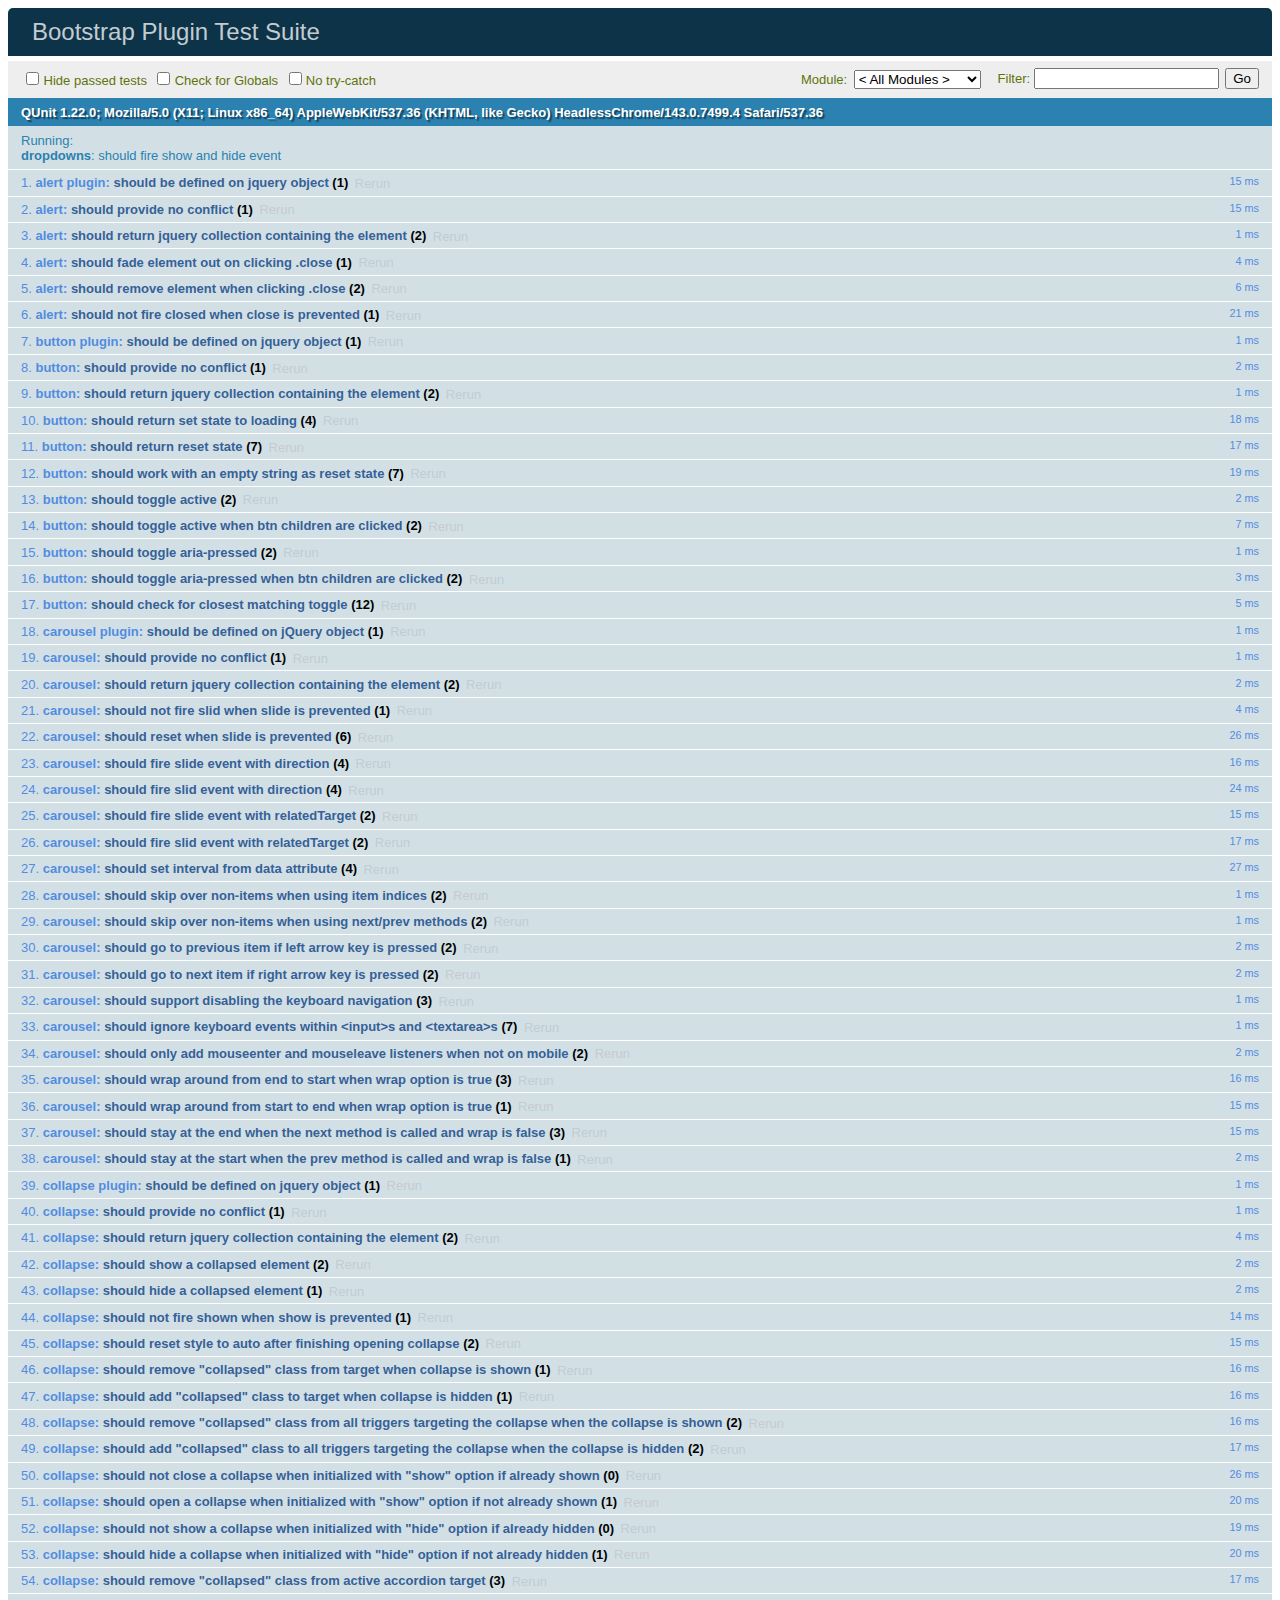
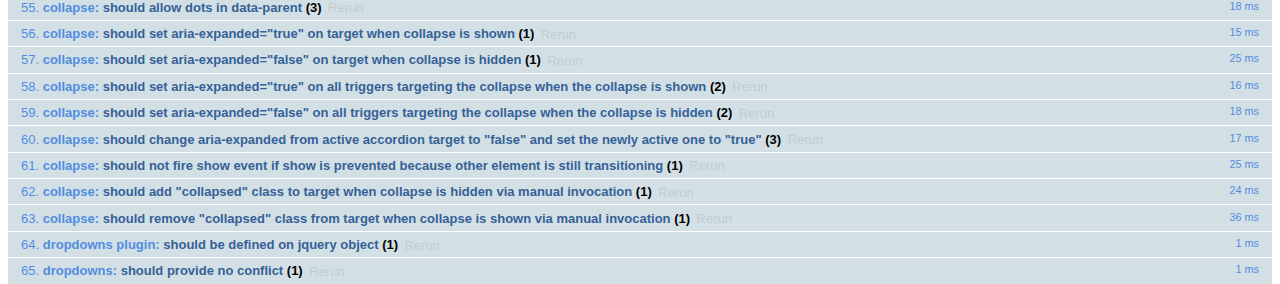
<file: bootstrap-3.3.7/js/tests/index.html>
<!DOCTYPE html>
<html>
  <head>
    <meta charset="utf-8">
    <title>Bootstrap Plugin Test Suite</title>
    <meta name="viewport" content="width=device-width, initial-scale=1">

    <!-- jQuery -->
    <script src="vendor/jquery.min.js"></script>
    <script>
      // Disable jQuery event aliases to ensure we don't accidentally use any of them
      (function () {
        var eventAliases = [
          'blur',
          'focus',
          'focusin',
          'focusout',
          'load',
          'resize',
          'scroll',
          'unload',
          'click',
          'dblclick',
          'mousedown',
          'mouseup',
          'mousemove',
          'mouseover',
          'mouseout',
          'mouseenter',
          'mouseleave',
          'change',
          'select',
          'submit',
          'keydown',
          'keypress',
          'keyup',
          'error',
          'contextmenu',
          'hover',
          'bind',
          'unbind',
          'delegate',
          'undelegate'
        ]
        for (var i = 0; i < eventAliases.length; i++) {
          var eventAlias = eventAliases[i]
          $.fn[eventAlias] = function () {
            throw new Error('Using the ".' + eventAlias + '()" method is not allowed, so that Bootstrap can be compatible with custom jQuery builds which exclude the "event aliases" module that defines said method. See https://github.com/twbs/bootstrap/blob/master/CONTRIBUTING.md#js')
          }
        }
      })()
    </script>

    <!-- QUnit -->
    <link rel="stylesheet" href="vendor/qunit.css" media="screen">
    <script src="vendor/qunit.js"></script>
    <script>
      // See https://github.com/axemclion/grunt-saucelabs#test-result-details-with-qunit
      var log = []
      // Require assert.expect in each test
      QUnit.config.requireExpects = true
      QUnit.done(function (testResults) {
        var tests = []
        for (var i = 0, len = log.length; i < len; i++) {
          var details = log[i]
          tests.push({
            name: details.name,
            result: details.result,
            expected: details.expected,
            actual: details.actual,
            source: details.source
          })
        }
        testResults.tests = tests

        window.global_test_results = testResults
      })

      QUnit.testStart(function (testDetails) {
        $(window).scrollTop(0)
        QUnit.log(function (details) {
          if (!details.result) {
            details.name = testDetails.name
            log.push(details)
          }
        })
      })

      // Cleanup
      QUnit.testDone(function () {
        $('#qunit-fixture').empty()
        $('#modal-test, .modal-backdrop').remove()
      })

      // Display fixture on-screen on iOS to avoid false positives
      if (/iPhone|iPad|iPod/.test(navigator.userAgent)) {
        QUnit.begin(function() {
          $('#qunit-fixture').css({ top: 0, left: 0 })
        })

        QUnit.done(function () {
          $('#qunit-fixture').css({ top: '', left: '' })
        })
      }

      // Disable deprecated global QUnit method aliases in preparation for QUnit v2
      (function () {
        var methodNames = [
          'async',
          'asyncTest',
          'deepEqual',
          'equal',
          'expect',
          'module',
          'notDeepEqual',
          'notEqual',
          'notPropEqual',
          'notStrictEqual',
          'ok',
          'propEqual',
          'push',
          'start',
          'stop',
          'strictEqual',
          'test',
          'throws'
        ];
        for (var i = 0; i < methodNames.length; i++) {
          var methodName = methodNames[i];
          window[methodName] = undefined;
        }
      })();
    </script>

    <!-- Plugin sources -->
    <script>$.support.transition = false</script>
    <script src="../../js/alert.js"></script>
    <script src="../../js/button.js"></script>
    <script src="../../js/carousel.js"></script>
    <script src="../../js/collapse.js"></script>
    <script src="../../js/dropdown.js"></script>
    <script src="../../js/modal.js"></script>
    <script src="../../js/scrollspy.js"></script>
    <script src="../../js/tab.js"></script>
    <script src="../../js/tooltip.js"></script>
    <script src="../../js/popover.js"></script>
    <script src="../../js/affix.js"></script>

    <!-- Unit tests -->
    <script src="unit/alert.js"></script>
    <script src="unit/button.js"></script>
    <script src="unit/carousel.js"></script>
    <script src="unit/collapse.js"></script>
    <script src="unit/dropdown.js"></script>
    <script src="unit/modal.js"></script>
    <script src="unit/scrollspy.js"></script>
    <script src="unit/tab.js"></script>
    <script src="unit/tooltip.js"></script>
    <script src="unit/popover.js"></script>
    <script src="unit/affix.js"></script>

  </head>
  <body>
    <div id="qunit-container">
      <div id="qunit"></div>
      <div id="qunit-fixture"></div>
    </div>
  </body>
</html>
</file>
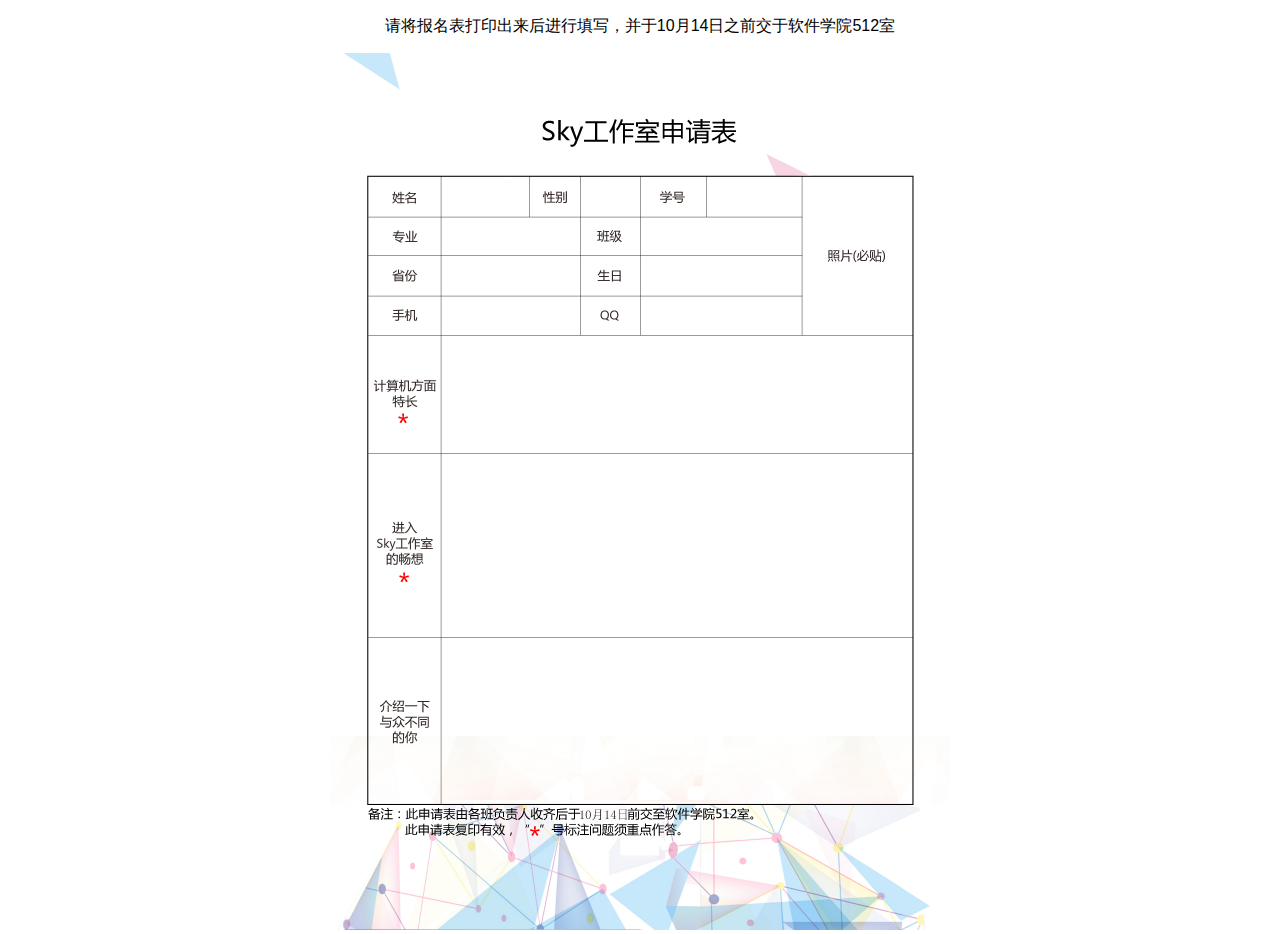
<file: 报名表.html>
<!DOCTYPE html>
<html lang="en">
<head>
    <meta charset="UTF-8">
    <title>报名表</title>
</head>
<body style="margin: 0;font-family: 'Maven Pro', sans-serif, '微软雅黑';">
    <div style="width: 100%;height: 100%;text-align: center;">
        <div style="font-family: 'Maven Pro', sans-serif, '微软雅黑';padding: 1em;">请将报名表打印出来后进行填写，并于10月14日之前交于软件学院512室</div>
        <img src="images\报名表背面.jpg" style="width:620px;height: 877px;text-align: center;">
    </div>
</body>
</file>
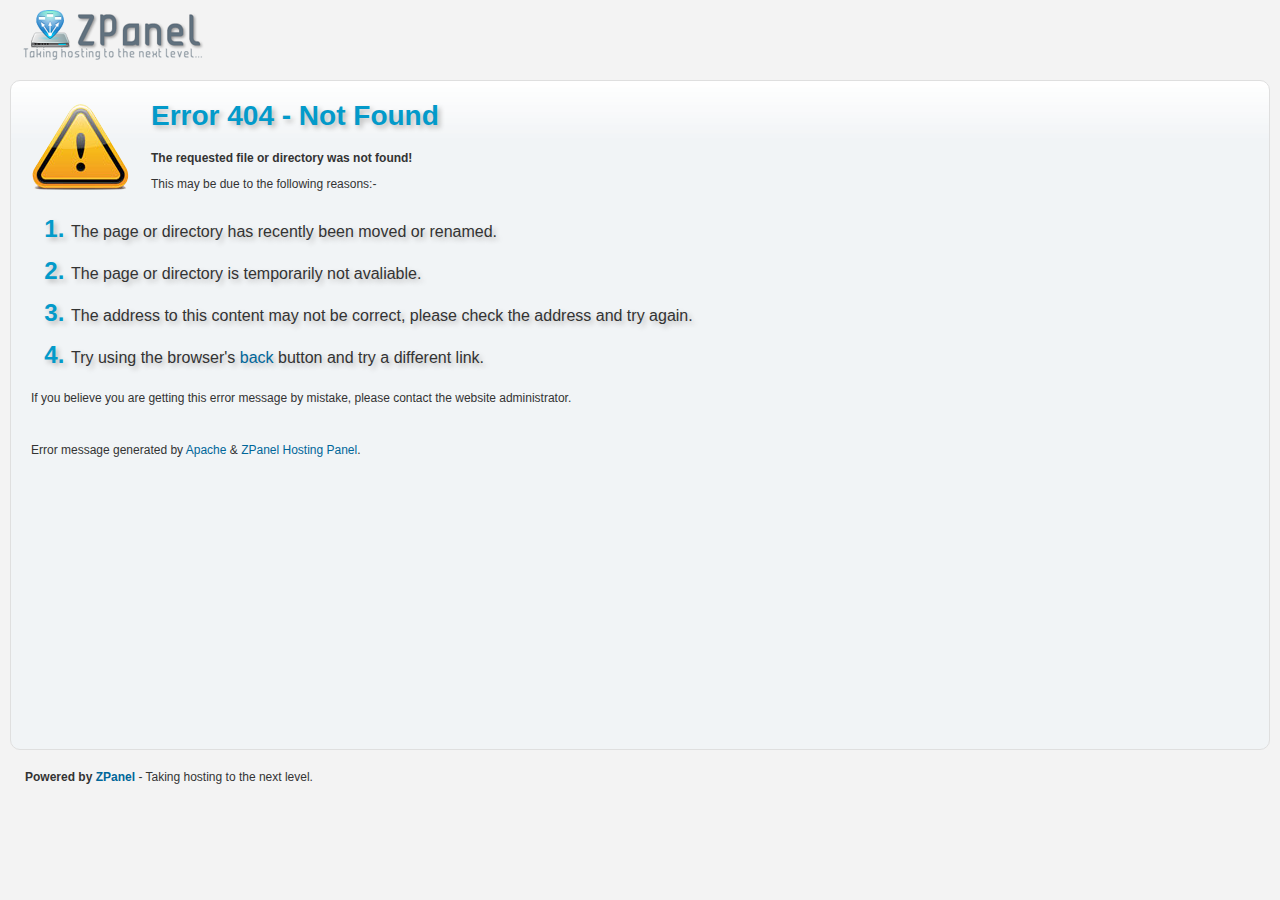
<file: assets/img/sidebar-menu-arrow.html>
<!DOCTYPE html PUBLIC "-//W3C//DTD XHTML 1.0 Transitional//EN" "http://www.w3.org/TR/xhtml1/DTD/xhtml1-transitional.dtd">
<html xmlns="http://www.w3.org/1999/xhtml">
    <head>
        <meta http-equiv="Content-Type" content="text/html; charset=utf-8" />
        <title>Error 404 - Page not found!</title>
        <link rel="shortcut icon" type="image/x-icon" href="[data-uri]">
            <style type="text/css">
                <!--
                html {
                    height: 80%;
                }
                body {
                    text-align:left;
                    height:100%;
                    background: #F3F3F3;
                    font-size: 62.5%;
                    font-family: 'Lucida Grande', Verdana, Arial, Sans-Serif;
                    margin-top:10px;
                    margin-bottom:10px;
                    margin-right:10px;
                    margin-left:10px;
                    padding:0px;
                }
                body,td,th {
                    font-family: Verdana, Arial, Helvetica, sans-serif;
                    font-size: 9pt;
                    color: #333333;
                }
                h1,h2,h3,h4,h5,h6 {
                    font-family: Geneva, Arial, Helvetica, sans-serif;
                }
                h1 {
                    font-size: 28px;
                    font-weight:bold;
                    color: #039ACA;
                    text-shadow:3px 3px 5px #BBBBBB;
                }
                a:link,a:visited,a:hover,a:active {
                    color: #006699;
                    text-decoration:none;
                }
                ol{
                    color:#039ACA;
                    font-size: 24px;
                    font-weight:bold;
                    text-shadow:3px 3px 5px #BBBBBB;
                }
                ol p{
                    color:#CCCCCC;
                    font: normal 12pt Verdana, Arial, Helvetica, sans-serif;
                    color: #333333;
                }
                .content{
                    background:#F1F4F6;
                    background: #F1F4F6 url('[data-uri]') repeat-x top;
                    border:solid 1px #DFDFDF;
                    margin-bottom:20px;
                    margin-top:20px;
                    padding-top:0px;
                    padding-bottom:20px;
                    padding-right:0px;
                    padding-left:20px;
                    -moz-border-radius: 10px;
                    border-radius: 10px;
                    height:90%;
                }
                .poweredbox {
                    font-family: Geneva, Arial, Helvetica, sans-serif;
                    color:#333333;
                    padding-left: 15px;
                }
                -->
            </style>
    </head>
    <body>
        <a class="header_logo" href="http://www.zpanelcp.com/" target="_blank">
            <img src="data:image/png;base64,
                 iVBORw0KGgoAAAANSUhEUgAAAMYAAAAyCAYAAAAHmKRSAAAACXBIWXMAAAsSAAALEgHS3X78AAAABGdBTUEAALGOfPtRkwAAACBj
                 SFJNAAB6JQAAgIMAAPn/AACA6QAAdTAAAOpgAAA6mAAAF2+SX8VGAAAxzklEQVR42mL8//8/A6ng9tvfDOQCJkYGhvp97xl81bkZ
                 nn3+x6AiyOY9+cxnBj0ZxlgJXha/h19/Mbz++Zvh2y+guxghekBO5GRhZBDjZGEQYWdhEGRlfrXx6q9sK2mOL5fffD1YaiHIsOXm
                 F4ZnH38zGEmyMvzD4iVGJiaGL+9fM9T5qjOMglGADtDzAUAAsQyEI0DpnZmBMebpl79xT3+/d1VX+c7wm+s3w2uufwxi0n8ZZDn+
                 MTAy/0coBjL//WNg+PWDieHbNyaG25+Z5LU0WLe8/foT6CHWJf//M74FZriC0egdBdQCAAFEVsZgZmIkO0NwsjKqsTIxOW17+H46
                 r/BXBi6evwzCPEAzgTUCsFAHYhYGVkZmBmZGBniNAaoB/gPZzIx/GTg4/jMIsP1n+PfnF8PX7z+B+pljFlz/ycD9j4ufkZExcTRK
                 RwE1AEAAkZUxnn38RVYTCtQ8uvD8V+Vf1s8JwkI/GHg5mRhYgRmBEdgyYwI5ho2R4e/PvwzXr78A1gR/gc0fRnDe+AusLf78+ceg
                 ribOwMLKAmQDMwZQDxuwKmFi/8/AIvyF4cnLXwmsDDx/mRgZU/4Bq0VGLJmSzLxMdG3MAPEGOC8j6jrkeg/F3P947ILJMUHNGgXk
                 AWZo+JHcXwAIILIyxqsvf0jPgcBo//jjf+j+B+9ClGV+MbADawWGv8CED6wamIHVAQvQ6cxAviArK0OogT4DKwMjAyM0rfyHdjT2
                 /HzH8O7XL6BaRnC/4+9fIAHMJIxAfaK8vxle/vqS/PmHwDV2VoY+jFQH1PCPUH+KCZgTpVQtGP6zKoDrqf9EZgxGRmAb7+Nthg9P
                 rwEd9gsaGX9RErqEuhUw5ysw/Pz6nOH90wsMzKzcDIJSKkBaAqiHEZE5/n9h+PzmIcOPT08Yfv/8CI3cv9Bg+D+a1vEAUUU9Bg5e
                 HYY/v94xvL53FkjDwu8PqeEHEEBkZQwZPtK1MQPbSUcfvV/Az/mTi/EvM8Pf38DEDY5yJkQGASYndkYWBlkBXqwpkvPlJ6Cavwz/
                 QckElCmAVQmI/e8PCANrH+afDDdef41QE+Vc+vPPv5fone9v3/8SciYbAyuHH5CSYoDYQnzNws7jwsDCsoPh9cM9QL0/gGI/oREC
                 AazsNgws7LpA8/8ycPFZAz0sCMxQImgZCGYWMFP+fcTw/tlOho8vLkPV/MKidhSgJDJ2E2D4OgHD+T+DlKYxw7Pri4CZ4wNU9g8p
                 GQMggMjKGLzszOQ0pRpvvvrMLsL5j+Hjg3cMzEAjWFgZGViBVQkzC6jQZWBQ0ZEEJiBGcK3ABupwMCIaFuDsDsxAoOT27NYrhu/A
                 RP4PWKj//f2f4Tew1vj18x8Du4ggw9Nv30yd+HhtFIRY1/7++x+pMmBi+MDHSagxBITMXyBdfQbSht7+/2Fk4BFxZHj7+BrDv78v
                 obXGP3iz6v//f5Da5P8fBkYWJSAN4v/A2SpjZFJgEJKNB3LWAjPHWWiz6ge5TYORAf5Bwvg/sKHNwq7OwC1kDAy7E0jNW6KbpQAB
                 RFbGWHXxLTmNdSlgCmYWFuZk6AzTwapm+b3nDN9+/GXY8vwVuIPPxMwI9S4wAwAT/x9gecnPws7Q7GXKwM7MhKG/cfd9hvuvvzB8
                 /fl79sdvTGv//v+HUmN8/kmowP3/G9iM2c/AL6EADGA2SK3BiLtL8f8/ciIFZipGViAtAMTAzMXwHZq5/mH2Vf7/RmqGMUISPSOs
                 BPgHbjf+//8TKMTKICDly/D980eGX1/vQc0arTnwlL+IIAYWQMysokAWP7S2+EmKQQABRFbG2H/zA8l6QL0BfjZQAseT33+DMgGo
                 v8EEbu4zQpMlaIwZxP73G1ggAMVxjYr9BRbawNTMcP7Jl583X35H7e2CmlIfPhFwJNDit48uMfz4PBtY2hgBdXEDSx8WrJ1wUAeI
                 g0+CgYmFC1z6g0T+/QFmhv8cQDY7WtgyYna4QRkCyP31/RPD7x8fgUb8AZYEzAxsXCLA0o4HyP8LiVwWPgYBCUuGV/feQJt3f0dr
                 DSKT3P9/oIKKC1pQMeMY9MAKAAKIrIzx+cdPcjIGAy8LC8MnYBNoz433DBxsTAwswBoBhJmZGcEZ4TuwofAPmF5Ao1AgbzDBh2sZ
                 wR3tf8Cm1A9gJjn3/DOwxcUErEH+g8X//IXUJm8//wEXGS8+/oB33JHaUgw/P34jxpl/GL6+vw3Er4FsPiDmgIYTsoF/GTj5pBi4
                 hOTgAQ1K1F/ePAPm7D84RrcYUfnAav/t4xsMn18/hNYukD4JCxsHg4iiFdB8WUjmABYXnHxKwHanFLC9/BNaY/wZzRhEjSKCMgMr
                 UqYgGgAEEFkZg/E/eXECKurefvvNMOPIMwZONmYGXk5WBg5gn4KTnYmBHZhR+DiBBSZo+ArojX/MkJriL7AZxcrCBE74f4H4F7BP
                 sePte4YfP/8zfP/1j+EHkP/1OzAt//wDnuwAlcOP3n5n+AnMXYxoYcbEwssgaBHO8P7ESvwZA5JIP0JpNmgVzYgcAgyC0jZAy9jB
                 CRdk67+/vxm+vHuOlHD/4ky8oHHoL29fADPFfWhpBrLrG7jp9QfoqQ/P/jBwcAcDFbKDm2vMLDzgzjoDw3NoRP8cHcYltjjGmmEI
                 AoAA7JixCsIwEIavqTS1VYuDdHF28xFcHX1gX8LJh1DQiGlJY6j49wxahKJ0NpDxwkHuu//u7wVGZV2vFB0Kv4Y6JIAiwo6glKZ5
                 nlGI8UlADW7m+e11s5jjlkXFTTOdjBiKRhkcSi5wAjF3HrmuF40mOwBQggx2CAtQZmnIDupnAqGUlK02tNtvyWrVlWbdcpSqFhTB
                 y93I8iXF4wXD8LZrjxjBDj7WfO3qtjh5GM7+lj5G4J2CnF1TNIzZl25sY5lMyRnpwRD/ov9ZQYLucbb7PAQQWRlDVZSdnIzB8eHH
                 P2DChfQRQE0nKxkOhqP3XjEIiQgxCPGyAxP/PyCGNK1AQImPlUGUh4fh0MNvwKYXC8Pvf5BmE2i06f2XXwxvX79nMJbjZbj9lZnh
                 E7AZ9QuYWT7/+M1gKc/DKczDCq5t0F3BpevL8GbfTIY7Zw/hy8OwdvwftBLnP7D9D6zaxCyhfY9fcPGvbx9DM8Q3aIb6jadUB9Uw
                 sAwEqjE+QzPGX6hdrGgR+B9Y3XFAay9mpMz6n3C6ICodMCO5FXVSEtwV+k9KQvxPeVr+TwNzSQMAAURWxggzEiNnuPZM/74nUcxM
                 TGzMv/+BawA3UyUGJ+3vDNN332F4+IWdQVKUj+E3sKnOCswYoOUeoXoSDDzA2uXgvc8Mn38ygken/gDx4xcfGQSYfjFUeCsxcAEz
                 TsO2Bww/gW0tUGvq07dfDK6aQod1pHgZfv39h6UVw8Rgt3Ahg4WOIjGVHGZkcAtqMLByaAET9h94bfHr2wdgn+Q5NKF/JWrkiJER
                 NiQMm/P4hWQfts41I1qmwBGjwLzDyikJLHmkGARlpIAZmBGRsP8zYgzi/P31ieHl7VPQQuAPkt3/gZ1+DQZ+SXWGrx9eM3x8fg3Y
                 pOMENunEgTWmMHiCEjJgwQiUewEMj3fAcHjM8PfPX5LnDdi5eYAZX5qBT1QCGLZ8YDNBTchPL98x/P39iuH3j2fAJuYvcoZdyQUA
                 AURWxnj87hsZGYNxqgw/S+OjT3+EmZhYgQn8L8P5h58ZIkzEGLpjjRjWnHrKcOr5b4bfLP/BoSnLzcggJ8QJrD2YGaR5GBmuvIOk
                 wx/ATOWsxs8QZCLJIMDDzrD96jtgZ/snuKP+8ccfBg1xdmAzjaHswduv2FfZAtPx528UjHYKSDoBEwErNCEzgodbP758CIzIL9BM
                 8R0tkRNTM/3D1Tgm0IlHBRy8Qgyiip7AxGUA5IkDM8V/AuYyMfxjB2ZMxtvgGXfEEPN/cEAJSocCWZoMvCI/GTh5bwIzBhcDE6ss
                 w/+/LChuFlcFafnA8PPbTYbX93cCM8gzaCb+jXcEjQmoRFDGiIFH2BOY0eSB7uWEjvBBgJgyEzBc3wCbkPcZ3j7axfD900Okmpym
                 I3MAAURWxvjwjZy1UowM8gKsiQ/efdn07RcTuDl17QUkg7GzMjG8+Paf4SOwj8AJaioBm0RScgIM778D+xHM/xnkgf2QE8/egJtf
                 P/78Y3j0GdhhZ4VMMl5/+Y3hG7C/Cpow/PXrN4OJrOACYE1x++P33zgKakZwc05CVoHhxeMHpHlCSNoQmDgMgFXXL4RhwNri24en
                 SM2i7wzIM95E9g4pGHmBAEEZBWBJng6sEqWhfZ/vxJn1H+RWEai5f5Dczgz0J7CzxvQN3NFjYVMHT4D++/MbqQkJ9QW4oOFmYOMy
                 Z5BUVwFmjmXAMLkNlcWeOUCrRsXV/Rg4efyBzQcmqLnfsJjLC6wBjRkkVFUZ3jxaxfD59SWo/b9omTkAAoisjMHNSk7f7z+DIBf7
                 KXn+b6duvv9lxsPBynDv7XeGNedfM4jxsgF9/4vh3acfDILAvgYoE2289A6YCUB6WBjmHX/JIMTNAp7k+wDskBsJcjBceP4NmCm+
                 M9wEZgzQGijQcg9ZXoavBnL8s7//+vOHEVfBCiyQRMQlGGJzqxm6y1JJCCl2NgZuIUdgCcaCaCYB7QANt/778xmaKb4RLCWp15FE
                 booIAJshCcCMKgH033f4PAlk8hBdPWh8H7k/wQgdlv4G7eswItpZKHM8vxAzOExMKOaCJzr//wVnICZmAQZhuSBg82cpED+H1qK/
                 UcIDNDAiqmjBwMEdCIzU3wywVQbgERNGhH/BmySg5jIycgFrMB+GH5/fQ81lgDZDaQIAAoisjGGoKEz6iBm4hvz3Ul2Me1XHzvtm
                 X36zMNx//Z2ha88jBkVhToaJQYoMFx5fZ3jy7Q8DBzDjgTrO/6Gt/N/AvsIXYG3yHdiMEmL8zRBopsJQs/0xw/UXX4HNJkaGX6Al
                 IT++MWR6qZxTEuE6BuqHMDGzQOPsP3qVwcDBzs7w5cVd0jzNJaAJLBG1gRH5C27Qn5+gBX9PkGqLH3SfYwA1R0QULIAlsDKwhP8G
                 T2CgCcOfwED5+/sr2rovJgZOfgn0RhiW8X5GrNUtKBP8/PoF2Df5Ch62ZmblAjbdeMH7BSDLXn4D+VLA5pcpw7sn+5Caiog+Gzu3
                 IAOnYACwZkMsmWEEmvX751dgXwJYQ/39Be7DsHJwAv3HAV5qDZrsZGETZ+AVtQSauwvqpz8MpC7dIRIABBBZGYPl8zPiizlgWDKD
                 Ju3YgWHHzsPAyv6/V1mIWeHQg885DLw84I72LWCpP+v4K4ZMJzmGvFW3Gf6Ah2eBiR3Yj/sFrGW//vgLDtHPHz4zVAcoMWy68ZHh
                 ytMv4NGrLz//MXz++p3BVo79rJIojy8rCwtojTrDp1ePITU2MzPGFMKr9+8Zpvd1kOZpQSk38NQ6fEIPmCI/vnkGTICfoSXtNwbq
                 Ldf4j2NV+n+MJhgjE7BTxaEPzBSIUvc3MNG+e3yD4Rt4QOAHkrtAA78cDPLGIVhGpdA79aj9GUbwSNofYKIETUo+QulLcfKLMAjJ
                 mAELDiFw6Q6a5OQSVGP48PwytFn3E2VeR0BSBciUgjedgNmN4QOwpPr4/C5Q/Td4M4mDB1j7yFswsHEKgzMHyFweIXVg5F4FFkq/
                 kPxF9c44QADWrZ6lYSAMP82niZFLOuhQ0MGigghuzha6uvkLRPD3uLn4B9z8DbrqXAQFTUgV05JL2l5LLL4J1xh10dI1HOHueJ+v
                 e+/mAkbW8/9BaArlNQPjKARb34GuWzg93Dq3bx7PrjtDzXPsIkdc3b3hYGMTx3suLu5jLDtLEPmrPdpKTgrAE4GT/TplRQuXtw/4
                 ICWYTPLj2QwNczxoeCutrKbxNHzGe+hDIwKakmMwTeMXUMVoBMYY4jj+Kyh2iZG3v4pPyU+iOHjRoBtKuyAWxl6255KvNkq5K7JM
                 ksrC+lkEFn1drQCSNqv7RKCYddSTSu6Z0tydOaWphkH0KpuS+Xq5/C9JeRwgtRTU7XZpD1Sd0byZ7NHo33KJqjfL+2LFXZ1+gL7f
                 kao7s6QZRBogekmw1jyicVahEqrhUlHlmahbIaOFA+NTAJE3UQSsNUnFoJr9/f1LDJ+f3WFg+/3pdrCZXICm0D+GTz9+gZtIP4CJ
                 uO3AEwZfC3kGHXEWhlfANPEDGBc/gfg5MGNI8fxj8DCWZmje/4Thw6+/4P7Hp5//GURYvjO0herNDzYU/fT64U2GF4/uMvz5/Qvc
                 lMKGGYEFvbiEJEN2bi5xfmVmZQf2LTyAyY0ZpTT99OYBsJnyARo53zBKReIbmv8xhoY5+ZSBNRIvXAxUWv79+wvrEDIjIwfQU0Lw
                 JgmoVP/59R00o4ImEV8B8Uso/RqaUMmpxIAR8uklNDO8g5oFM/stw+/v14GR/BM+58DEBCyRGEHLmdkZ0JdkMDJKocyXgAYwIGH4
                 AWrmCyh+C7QTWDv8+ASfsQXRID9jX6pDNQAQQPSbQWVkBCfMH5/eMbx6cJPh94tbWy2lWDz4mb59+M7MxvCHnZXh+qdfDN2nXzMU
                 OMozfPn+jeHN77/ATABsFgGbypXOCgzzr39iOP/+B8N/bnaGHxzsDBz/v/0ONxBq//32Ye6re9cZvr5+Cm7hIPqcuMG3r1+Jc7ew
                 rDa4b/EfWlvA+hZfXj+BJj7kEvk/SQHCyMQKdDA7uB0NxiwcwNpJg4FHJARYO0Em+UA5+ff3D8AO/jdoxkNfRIht8us3Umf6E5SG
                 lcZfyUpM4Lrq7w+kWugTitk/vjwDZt4/WFokLEhNNeyjcX9//wT6E9hxZwKVaD+B+DcQ/4Hin9BVzOhNP5jZNEnDAAFEl8MQ/v79
                 G/379x92JuiqwP/AZuef3+8ZrISYfvAq/j096TaD6395eQZ2xn8MS+5/ZXBUE2Josgb2D5l+M4izMzNUGgsxfOHiZph79wkDqwCw
                 /8HIwvDr2XOGCNlvH/TZv1/99u5vAiOoJGFiBjefQC0Q6MDLMmwjF79+/WJQV9dgEBISYnj3Dk8BygZsHnAJugETBKKkZgLa8/7V
                 Q6DYR6SERtraJZDj+MVVGfhEJRkYmYGJgekPMJ8AExWwmcPEpADd0fcH3owCTbD9+/OFAbEO6x+B4VvYxibkyUMGpAkycku3f1jM
                 /Q+tqb6hzEEg3Iat74JcEf1j4BNXBHaqRYF+/w0OD9DkJyy7g1qToJEuUN8Fc7KTkVZpFiCAaJ0xmIGeK1FWUuwAjQT9Aw1a/INM
                 4IHZQIauDjDbCzxn6Lr+ioFRWQlY7/5haLn+mWG9gzyDAjfEec46EgyOu18y/AH2R5iZWRl+PHzGEC71kyHCUkEU2KJa8g9qJnhQ
                 BFoesYD6c6/fRAF53v9BexuQwPfvPxhsbGwYlJSU8GcMfnE9YGSpwlfMgtrDv39+Bra1n2CZt/hHUvnLyiEEnT+AdIlhLv//H1Hq
                 gkZ6fn3/zPDp5V1oQvxBpF3/GWizPP0fjklJXNtGGQknXmAqYOMALZAUgnbDGeFGMcIrxD9oNSTNWzoAAURWxmAi8pQQYC1hoKSk
                 0CEtJcXw9esXhl+/f4NLdNCaKFCw/gWyvwLZPjqCDJ8/P2KY+vQhA6OmGsNdoOS5T3/hGeMdsAd+7R8LA78oN8PvWw8Y3P89YHCV
                 52O4D6w1QIckAGsksFn/gIXKHyANmgeRlZNl4BEVdf7x7m07OwdHEfqwLUgtSB9OwM7DDJ23YGZAXjMFGp79A+5bwGoL8kaiIM0D
                 3GupQG3C3z8/Mby+fw7Y1HiH1ClFn1VnZKAvICWjMaJh7JkFs6mEyzpGyLzG/98MNF4WAhBAZOU8FhZmghg0TMrJydEgJCjE8PXb
                 V4afP38BE/EfYGb5zfD7Dwj/AWPQbPWPP38Zgk2kGFJ43zEw3bzO8JuHk2ENsOX6EbRrD5igp7/+y8Aswsvw++ZtBudPtxjCDPgY
                 foPmN/6AMsQfcKYA7daDZA5gH/HnT4Z79x8w/AENEzMw+HFysstxgPokKJgDaZ4Ka6dbCdjmV4VGAqRP8Pf3d6ShStjyDzIjCTwB
                 x4SBQbNfoAWGn9/cY3hx8zjDzy9Pkdrz5NROgx8w4ggLTMzA8P7ZNYbfP94woK7tojoACCCyagwBfgFi+hXa375/9+bl4WZ4//Ej
                 pN3/HzJpB1rB848BygelrH+Qsw1CreUYOM88YZh59gzDJhtThuP3/jFwAFU8+s7IwH3hEkPQnycM3qbCDL9A6v/8hdbfwNqX8T90
                 5J8RPOcE6q/+BPYjPn/9Bip4lYEhGiAkJDjpL9KEr5iYOHiiD3enW84FmEC5GGBbIsHzFq8fQkeivkJL8J9kZ4ovb58CO9Wg0RZo
                 04QR0jn6/R3Ykf38CWj3V6Sh4PfQjPGD4oTw/9//wZYrgGHxDNhk/AgNi7/gSMRWc3z/9I7h59dX0LD4ykDcmjSyAEAAkZUxXrx8
                 Sbgx+u9fpbaWJiOo9AZ3iEH7toH0LyD9EzQ/AdqN94+J4Suwn/mNEZiQQTUAUE7ZVJkh6vpzhrUHDzM8szBmYODlYhDaf4LBnfcn
                 g66BPMO9P//BE3hMwDBk+vuHgRmYQVjAA0Z/wWtHwZmNEZKOX795zSAtLs7w6s3bjk+fv0z6D5t4ZWNnOHDwEMPt27exO55XRIGB
                 hdWAAdY3AU+agUai4LPcn0lo72MvIb8DO9Rf3z9C6rz/QRu6hfUpYBkEscCPEsAtxA2dwf4/SPIFE8P3j68Yvrx7xIBYsv8Hz9D2
                 T6SCiVAzlmw/AgQQWRmDk52N4cu3Hwy4RkWBzSiB7z9+8AsKCjL8+PETWkv8Z4AeAwXOAKBaAuJDUOYAhggjZNvqb6A3pTRlGGKE
                 PzAcOX2c4TuwD2GuKcYgJiXO8Po36BC2fwwswAYH6CwqNqB6VqZ/kFYJFEJnxMCZ4/OXrwx/JZkZ3n/6/EtKhE0J2Le5B3IzCwsr
                 w+lTpxhev36NbUYSmDFEHSG782CddqCuT68eAjPHW7SRKPJnuUHDk4ja4AtS6QebxIMt1vvNQM0Fc5x8QgOwvQF/YmUCn8f6HTqP
                 8QlHPwo5XH5CMXpBgbZQkY0dSx+HKAAQQGRljN0nzjMEu9oxfP3xA/PEP2AB8PHjR2MZKWkfUD8D1MH9B23/g/zFzABpHrEAWw5s
                 QDEuYCb5DpT6AVqCA8o0oMwB7GyL8LAyqNvLg5fT/ASq+/PtG7Cx8ReMQbUEE4j99y90FA/Yt2CEYUYwBrnj7/8/DG/evWPg5ufn
                 B7qjSlJSMgXkHjbQoW6hoQw7d+5kePDgAXqnW4SBg1cDaPFfeOkOmrf49PIBUm1B6YwrI7TZAJsH+Qhl/0fLHLiWpZM3cQi2mVmL
                 AXVj0gBkjf/fEQkVtIWNT4ThE3jV7BcG5Bl13CNjf7CGy///n1CGxNm5xZDmOkjKHAABRFbne8v+4+Bl46zATjYTdDceMgampZmC
                 AgLgjvY/8JwCpD8BHlb9Bzof5h94IIIJNGr5/y8DD9CfgsDmkNi/XwwSf34ySAKxxO9vDMLfgfjnNwbxH9+A/O8Mon9+MAj/+cXA
                 C1TLAVpTxvAPOm73H9HfQEoZoNHOt2/fMTACO9rv3r8P4+TkMGJjYwWvl1JRUQHPY2A2o0R1gY6TRFTnoJwOzBT//30FMn8AO+Sg
                 BW7AnM3GDMSsqBi87JiJyDH2/0ilH6yp9B2aQX7gmLMgoTPLxAR0KyvQrSC3sYE3AIkoWDNw8VuhzQnQH/z5/RAaRpARKW4BGQYB
                 KS2gOzmBbgYtTAQ2C9j+omHYpCWu1cvAJseXGygZiI1LkEFIzgBYc/ADzeWEryyFxBHeDV8AAURWjXH12m2G1LpuhmQfB4Yfv1Br
                 M9DIkzQIyEgxADvf4LVS/2Dp4C+iqQM+P+A/5FQQGA0+XBDEB6r6C5ozYgR1yhnhtQAoG4Dk/oAPX4KogzSbmCBzT4zgzgXEDkbo
                 ubfAgv8r+FQTRt69e/dxgtILNxcXw5YtWxjOnTuH3rxhBjY1DMHrV2CBDVpiwcUvwsDJawKZjGP5CZ6IYmLCtg3qL8PrezuAnUTY
                 qAmhBW7oNQSl7Zv/4AwhKA3M3AygUbUfwBLsN+SYR2YJhv9MMqDp6wEf1fr04howTEHNJm7I8CuQJShtwcAnpgjMNM+Abv0LXm2L
                 Grb/gZ30J8B+3klgR/0LA+oqAEhcfXr5hEFA4gkw0UmD54NApTC/uAEDt6Akw78/L4El83eGbx/uM3x+fRrI/4FkBka4AwQQeRN8
                 nBzARHWN4f/vPwwxnrag+Qr4ubCgJtOXz1//HD52HJhJ/jKwsrKAS2Z2dnYGbh4eBn4+fnD7/xdQD6gWYQbKg4ZymUGnH4DWyoFO
                 IQQ2DWHDubAO8z9oMoKcDQCb0ANmEmCt8hvYzPoJ7OSDOvoQ+je4bwNifwc2xR4B5YWA/aJ7N2/+B6UbTk5OhmfPsK4QZgWaKgid
                 4YUmNKCjQMu0GcEVHLQ6/s+INYmDj2rnuAzMGLAa4B+eTiCtGvmg865kECXif0ZoYP2BnNxFs+H8/1jUY5/0+/7pGcO3d8cZuIW9
                 gPn0O7TpAzpDSwyYIKSwhi9In6AUKC6UGF7cXM/w9zd68xNkxheG98/2MojIxwHzG+RAbPAmK1YJBgY2aXAtxcVnw8DBLc7w8s52
                 aK2MPPABBwABRF7GAKVOLk6G89fugle5BtoYMPz8jVjB8ODRI4aLFy+CM8Xtm7cY7ty9wyAjIws+JvMRUA4UXdJS0sBOMAuQ/5BB
                 U1OT4cmTpwy/fv1kUFZWYbh27SqDuLg4g6SkFNZJOMROmv8Mz/nFGN5y84P7HuiqWIG1tMrL+wxs7BwMvHx8DFpaWl/5+HjBbuTm
                 5gbb8+LFC5RKHui3pwxMjPLQdjCsvfoXXIkRar78/QPanwHKDLxIzSRYln4PdBILQXPIzQyoQ7J/8M+fwDYBobQ80RPxX3D/h5FR
                 BryIEVZq462tQH0ERl7oTDUucyHibx/vAzZxxBg4eAyBpeof6OmLf/GeGQxa9s/ObQxsVl0GZozrWPpioLO9LgD7iPIMPEIOkJNW
                 wUss/sDd9PcfaD+KLdCMKwx/fr3AVWsABBBlS0I42BguXb8HTjcOusoMiHkCyD4I0JIfSWlphucvnzMIiwiDM8abt6/BcSIIrEVY
                 gc3yV69fMoiIijF8+vwZWMoD+xFiYgxcD+8x8AsKMogBMweoaYYLsP75zXDbzIXhmpENZDKEgRE6UsYI3iTG9+Ujg92aiQz/QGeh
                 ff7KYGpqMkVFRdkWtFZKRESEYcOG9agZA9Rhe/toH4OoggKwGSIOr+aJS5aMDJ9fXQEfPoDoYyBOF3n3+CCDmIoasJoXhs4sIje1
                 CNvCzIqoMlELgf/gs0z/M7JAEhfeEu0vMDF8B88ZcPCKAktoNqDtf5Ha7f+QCr/f4H3WoopSQPP5oJU0upv/oxQqn19vYeCXjAGq
                 54T6HXnwAPmgh39Ad3xleHF7PYOA5BtgIjYBhjc3OFwYkTqKWOswcLsZVPBwMSDWbSEy87+/vxje3N/J8Pv7V2B/0QboR274ytz/
                 8PEtFmD/Qxx64DNsXwkKAAjAyRWsNAwE0YmtJtZUGkgr5JZiPQvquR8gSG/56Vz0IgpeRIzVIqZr1Rbb+GZmQ1PRIgYCIZlsNpvs
                 7rw3s8/5D53txMerJ96ndNo/pG6nJZjDdT0DcOuH7VAoUQ8jdg1Yowbsswks6DiqR6vZyRuSIqJpJo7EPNhWgHqxWIthFdDPhbmS
                 6LdEwjXVo7ozCZDBdRoMzkwURbvc2Xg9RpIklKbpyu9HLFHjNWP4wCd4AMtv/kHHSZirHD4wQHrBjc0Y47nCrqginud3qdE6EulP
                 M7rBx7uztuO1warOPuHn0Rw97hTZNawnJdXZBHDt42KIuz0YbP1a38+Zobd8hNH2A+8XSOfgKPtLdmHr8URLfSuuswvM1VPchXbI
                 h1fwzcv09ddvda7btuuhbNjjOL+/xAca2rINLderlATFtsyurPreCGK4oXtCk1Px85JcxYELyjEAzWe3to0Nrcoc1UlT3X0Z3HaC
                 A8wObT3P5Uqwa0rjx3O8y4MtY1JUc9SwfQnA2tXrIAgD4UaFEiThFfSB3Nx9U30DFxxh0RgHo4IFRZHgXa+NBW10cGApUC7N/X13
                 X8t/SITcYctky2bTiQTS6SkNomjFkjiGNIbLXwD4gEvQKBBbmLRwdERDzyN6SOfe96S2kUZB/KsaxBiwO8yD+EKOIUUEDQPGxiOI
                 rkHgIu5Ag+JYnXqn6JA3K8UOrrlcXPJMv1SZNPM0N5SrfRwOUrPLPCPQKZXDXvZ1POy+02f98BUl+hwbkIwdCl0cuEE0WjA6TDo0
                 5LVhGko9Lhnk+Zn2+g8lS/2WXl3Pa9lxJiXuGR3nbqTTa7eR+7Jpv4R+vjIUmynqc6O8PaV1xVGod/S5v5/Kq7qSV1mae03LSBBw
                 i71QsrvGvDrNtfaHngKIOhkDmPCfv3jH8PUfM4OjmSHDm3fvl8vJynD8hS4B5+RgZ7h+7/Hfj1++MNqaaTJ9+fYdPvnKzcXBsPfE
                 hT+q8nIs0mLCwM43eZvgeIB9nsPnr/6RExJgVpWTYvz+8xc8k4FIUMdfVFT0Mw83F7iZt/PwKYYPf7AWrH+gJT1s0gn9gOY/OMIN
                 efIJfZYaFqGwiEY+xhMzcsSUQTPUDPDDzpCbTqD+Mz+wlfcRWNj9+fkfKTF/g5rzhQHvEe0oozlMSP2JH2g1wH+0ScefSGLY1ofB
                 /PgFyTyYeogfWYBBKWfAAOw8A137ATlD/oaGMysD4bNm/yHFEWqhws7NAL4b49v739CztGDuQD7BkRGpEPuBq6YGCCBym1Kgkkkf
                 ahkjOND+/D3Lycz0bVZ3DYOemiKwX/EKXDDwcHEx3HvynCGvcQLnx09ffvbU5PyzNtRm+PDpK4MgPw/Dut1HGLr65whLK8u/nVKX
                 z8DFwY64+Qi0IhlYy7CxQtLhN1BNAJcDFgOc7OAaA5Tx9p08z1DdPp1fWFTo48S6PAZxYQFwcwxkHmwkVgbY3zl6/grDgiXrGHbv
                 PwrshAArBGBzG1yKfQe2Zj6/YkApqfjFVIEWghYOvgFHFvisJRkloLr7DL9Bx7sh3+CB0hFEtMMRJ/nBzIVs2hGWUwMmjsdAez+i
                 lOiiikB3iTHgORZeBejeV8BOJmjlLcjtHAwiCjLAWuMxsImEbw4FtY2PaHEzYskwyL0n5LkZBuz9BvhMOiMDj7AssLb7z/D+6Uuo
                 vr/wcBFR5Aa2+4HV3f+H4Mzx/RMDWtMKmcaXMZDD+S90Rp+BQUIN1BcTATZTWRhe3n6BZB4zkj8YkOIKfsbwf7SMABBA5GYM0DEh
                 oCFB0CwqaJnEfWACuAdsC/1lBp0yAyy9QU0ZUN8jwNuRYefRMwyvX74xBLap+FjYWA8mBnowLN+4iyEqwI1h1pINwEqO1QLY3nnM
                 wcv9lAX58AKgficHcwY3SyNws6h30VqGd+8+QJZtAGuWrEg/BmtTPYa7wIxX1DoVVHOBFv49Y+PivMbOwsLAzc3JUJYYBs5YR85f
                 Y9ix5zDDZ9CarQ/AtMjLg1gCAj58HHRqNLDwePMQWI58glRnEmpW4AB8cesEPLKUzKyAkXoD2Ax5zYB7VxqwrQY0nw/YtOUBpoMP
                 zxiACQV1eYOCsQ8wMV8HtnURx5WIKEBqg794j6VyB+InDEysVxk+PQc2VD5wMUhrezE8PLeH4fePDwT6Q+jLJ9DOvQZq5eT/D26q
                 vbqDnKGxzIABS2ZWdogaUA0HKlQ+AN0joW4E7qw/vXoARS9IvbQ2aB+4C7DtvwWo/ic4Y0NWG4BqP9BOPmT7GInyBwcv6IBtiBmQ
                 OyMUgZlDm+H94y0M755iG7XDth4GPV8wAAQg7WxaGgaCMLwE/KBqFcGiiBSkKAjSo3fxIP5e8eahR3+AggiCeBArVuO2a0wk6zw7
                 adpAxIKHEMhmN5nMx868w0z+G3xT/A5j7ytQLsc4VsA1wuJHUTf4wd73DA0eaFLAeXFhEvj6GqgOGDgrvBDuna4FsSOze9AxfVGW
                 oXX8z+zYUCvs/U35LiT3IJE8yfxcGSv/Ci+RHP3oq6uyuXcUAl73flWOI+wujoSRee381wd1g+jOF9ot5ap89HCmZDoZ0uxAxjun
                 4ovfmdSpYlAbj0D+nZQ+Mdr1/DoIMvXPPj8zo7fLAttXAadhBYK70qoioHyTweN0pl940dDrxDVLRZBPGXaW1EP1VjbQrX29fwwI
                 hF03hrauyT7XZH4v0G1flOb1HeH+dlNcQd7/QsaSsA7IclOMQSr8S6zyhud+SWiyvKGGPX7WXZT/NroB31+MSFttwGpLnz+R47as
                 cWi+03PzdKsKN1MGoqoHPwKQdgU7CQNBdBsBsRbbWBLwJDFcIMYYEEzg4MXfNlEs9iKJEWM8EC4aD0RPctBoW9+bHcQYT3rYNCnM
                 dmb2zXRmdrv73xzD+ZHosV7aRDvQWHMdBjBU41mCsrhKui6uN5qcHaJda1mtpyEaw7VHgPkC7V157Yjgi105/FI8nd7PZRtCe8IS
                 wbqHfhr6rAhZ/2Ip8JbSMxGjZx2Y5W59dbSWaJdnl3nhKRLeJ4CVGt81fpWJ7ZmEjGnSNW4wQt/86qytvG5Y5+CMQPchyzDSpA/a
                 qlRN+K20X4kwSG8yuJW6HYliiedgABUmFi+WJtuWD0lCGQoMfyklUkbqtwxQRvYEJujGC49VR89Wbv9Vyp+5Ape4NHSsbnFvLEsu
                 6K0JqrDGEumRnCCVZT7kn4usrg8dB6SBBZh9pacDvIQBJ9BNE/8lbxPhN0tboIkBdO7ksQOdeeBjAEN5gfe2Bvh9fpFgLpWtQ0yT
                 jim4NckRjHOFvu7k91y+B/lmMNYJeA7QX9t4myfyZsmvcSKwj7frila9zr/mjQhy5jMMrR7GfwL2pwCsXU1Lw0AQDQi5WOghNDWK
                 tigWBEEiIhb6z6W0KT20gif14g/wJOQsZLd9b+YFS6k3AwNlu9/zZmY/Z//7iiABUoLeBKRaE599E5gKjG35VA2nGvMVYsBc4SPF
                 OVcarq/yvPiJdQCtwO+zYwQGteYSRLU42VmGHZugeb6pANjW+dE0cJJMQc9gzLcBeBPpO5X3u1/taIjf/S4QntlyVwwFiExcgC4B
                 igFAwTyv5TeJQzDa8z7mJDHpFq5p/YUyDNfih9ITKBSGJ7WNdcw0VD3EM7qaed/pTwoifTJVoGOA5Q5DLWrxHL/pgHqpOt4AVD0D
                 ZP/KtXhs+MxVjv9q1KfSmPvBNsdiwEQt3IPWoJkJbgxn6puOeNbydYg0OrC3+UK8F+T7Y4owGx620t7uC1N2LDuGFepTWt6MHxo6
                 gRhZeVb3xq30UQphasYI+xTPiLHbvU1Ot5ice3QyJ35c6eOeEAWH7f/j2wrA2rWtIAzD0DjY6MAH/0BU/P8fcjD2IHhhoIgIc52m
                 OWnDKD65x93anuaetP33mu8K0lyLkB4zpmDJuxXCiZEO61BpeO8AJjlCwhMGf8azEkDkwnlcoHaCpF0bxlCC4vBdS7reOlWa1sCj
                 Nzy8wBiuRkN6U/5wN9rwIpI+fOfAmC2y4DtJ1Pu5ddun9gJ2Hn0cgh8h93LXDb6dMsoLuHBfO9G2sR8jpQrTIuDIBMkmk5htBbBq
                 or9ItDGY67w4jLvGvzsImz3eH0yo9Ak8EpH+SBNTOqCnpHQKkrbx1VbTCoIRJu2kO4+MmLc3QuD5HJAyJW/A6Ja8q6RMZeXYp8qm
                 jz4CiNoZAzY6A3M0+gQNDzRjiEKbM7g2pLBA5RixjJUjJ2ZsehlxqPmH1OxDNvc9tNTRhzYbXkFru18MhJcqI7uVAYdbmRhwHxSA
                 3nn/BzXvN961RtgLBOSVo/+Q3MAKTbyM0Iz6Cl5ao+pnxqIfVgAoQfW/gGZYWKYWgDazBMBNYYR6QmGGHi9c0NYAyA23oIUXA7SQ
                 fAet3RmhBR5yOpNDGvq+gdEyAfd1kYKfjRMysMHCBltiAskcWABAANHqlBBYIuRBilxmaLMClOhA6729oLn9K551P8jsX1B9ID3S
                 UPofAb2MaBkG5l8utEQJKt32QMXDwc00SGn1GypGzBolZPZvaG3FCS3p2HCsRWJH4yMPi3Kj1bjI8yjseNzBhCYOCqN9DPg3VTHi
                 YTNB2+/oPXHYiOROaHiB+omnofHEhidT8ECbr2+Q0sUPaOGETf0j6CDPeTQ3sEH7YNhWg/JDw+gnSrAjTQNgiKEBgACkmz0PAUEQ
                 hueuUqDRamgVfgJaJ/6z1lEoNELiqo2LiGg4iY9s8mxMxqpcebcf73zszDs7uX8PRhoxRBNu3yLSbIzhBQpSmSilI1WiHCyMcTjK
                 lHcxifQelXHUgtR/JfXPVCrvcQBQpoTegq91MvabM1c3iX5h3UOfJqwZayLtuGhoQD1vGHmAHG2czj6eMg05dAvTkxAw1lVUT8Bx
                 BOPaBKOXafbdlRzBThnZ4sn8C+PPfHfMqeHIfW7PcqVLQcYTV85LaGNJjTeWz3/tK5U1S+zuTHDwwWyErlP87MD6DzDnUNoO2Auw
                 bdFLl1rti328BSDlbFoQBIIwvCsEWhl4qCwhMIJ+f9CvKaJABL1F3dqK0J7Jca95URGdr3fni3X+bdfOUORVgSznLKMr7zwPCbmy
                 a2+JsR7k+w7FpMqIMcDSOf4YUDSt2b3nVSf9OqGNLKV6t/HiCd8rVPTYqJSnMP0xlou2eP4ukhvXMk8qxRgvZLOkZrLYR9Briuqd
                 t1gtuhpScIujWCNj5YFBHyvoHQDS3HR/AYZ4TEk7EqJWoADkR6Kp6QYvDLgXTxzDp0SzE/aMoFMhSwZNBy4ygOgP7orQt4OXt2q+
                 2F/3rNOVxUnUXodOYy2Aj1JFjBw+L8j/RJ9bFm8Aj8c2bpx7e+bMRwBRZxEhfQAb1CMs0DYziL+VgUbHwFMIOKBuZYLWRqAEu4th
                 9KbVQQvQMwZAALEMIbfDOu6s0LbtjUGaKRiQRt+YoJ3V66OZYmgBgAADAD7SFWTaJnnBAAAAAElFTkSuQmCC" 
                 width="198" height="50" alt=" ZPanel - Taking Hosting to the Next level..." border="0" /></img></a>
        <div class="content">
            <img style="float:left; margin-right:20px; margin-top:20px;" border="0" alt="" src="[data-uri]" />
            <h1>Error 404 - Not Found </h1>
            <p><strong>The requested file or directory was not found!</strong></p>
            <p>This may be due to the following reasons:-</p>
            <ol>
                <li><p>The page or directory has recently been moved or renamed.</p></li>
                <li><p>The page or directory is temporarily not avaliable.</p></li>
                <li><p>The address to this content may not be correct, please check the address and try again.</p></li>
                <li><p>Try using the browser's <a href="javascript:history.back(1);">back</a> button and try a different link.</p></li>
            </ol>
            <p>If you believe you are getting this error message by mistake, please contact the website administrator.</p>
            <p>&nbsp;</p>
            <p class="foot">Error message generated by <a href="http://httpd.apache.org/">Apache</a> &amp; <a href="http://www.zpanelcp.com/">ZPanel Hosting Panel</a>.</p>
        </div>
        <div class="poweredbox">
            <p><strong>Powered by <a href="http://www.zpanelcp.com/" target="_blank" title="ZPanel - Taking hosting to the next level!">ZPanel</a></strong> - Taking hosting to the next level.</p>
        </div>
    </body>
</html>
</file>
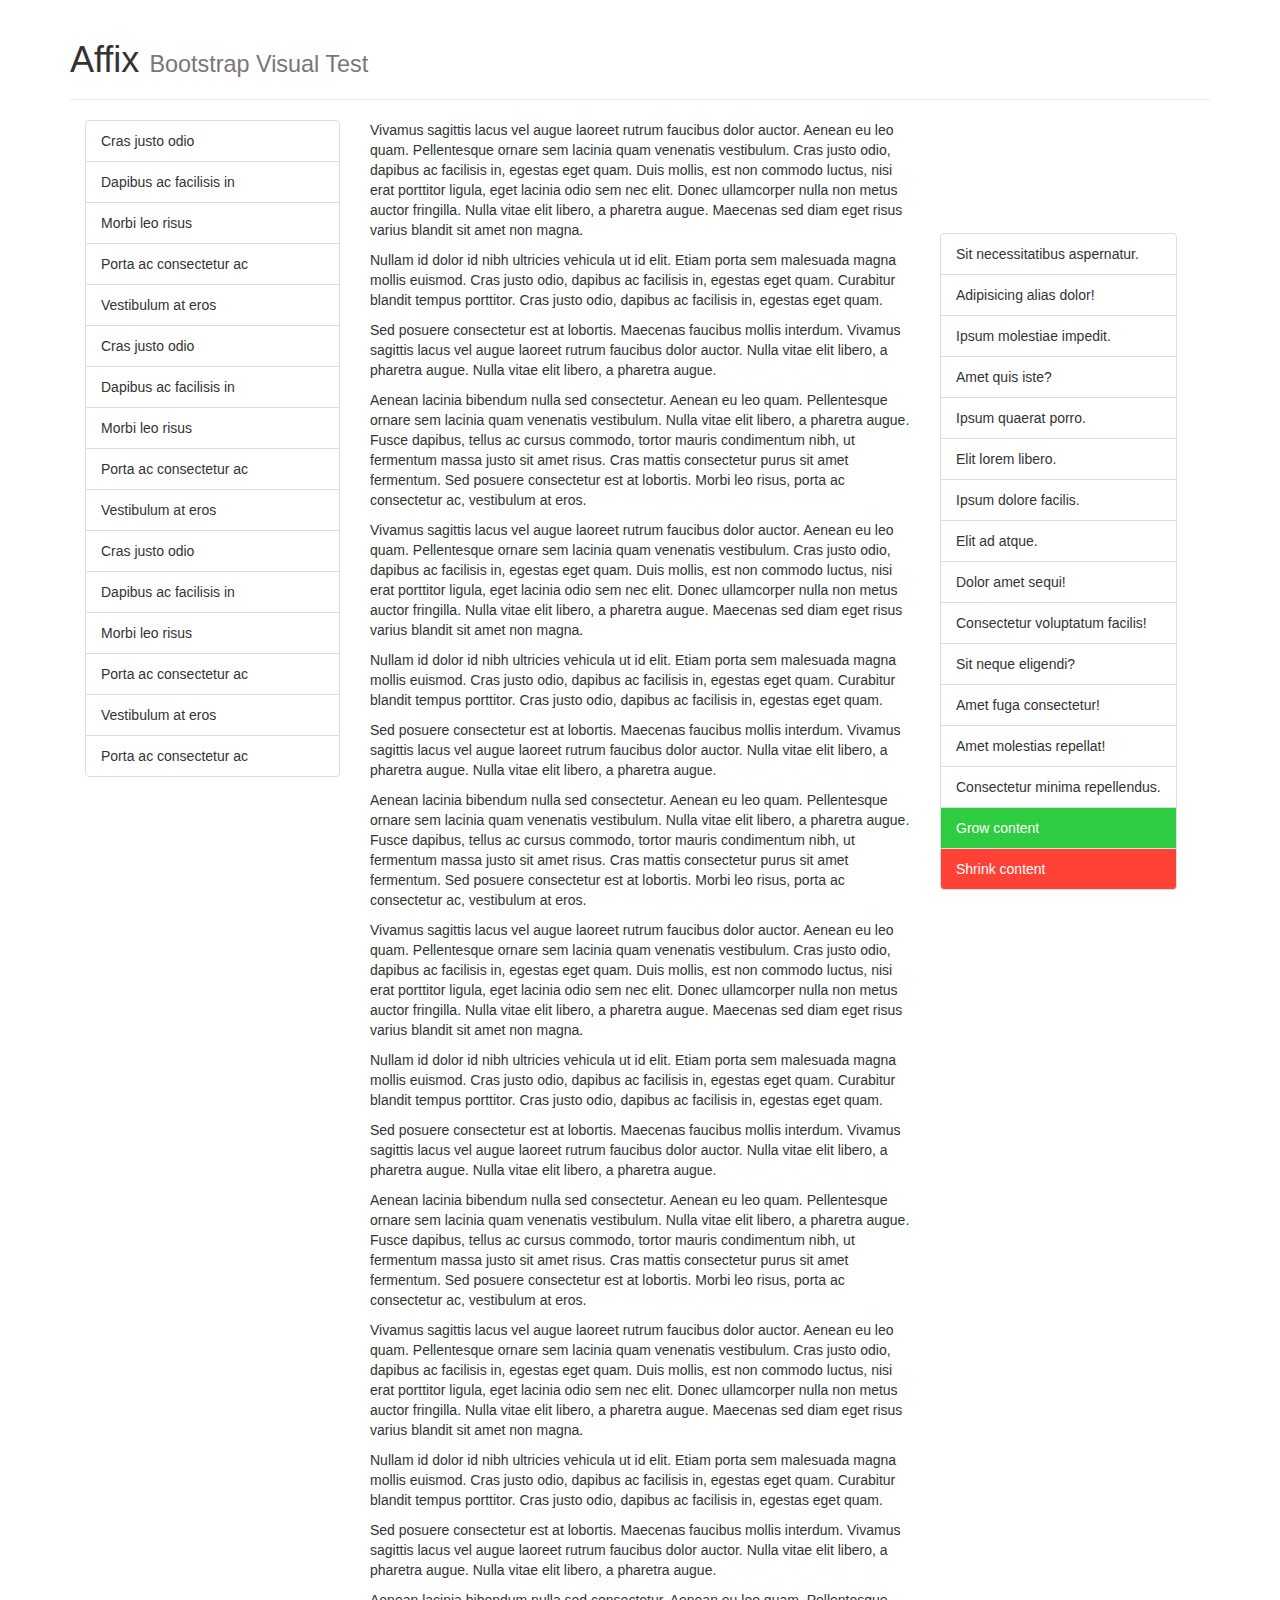
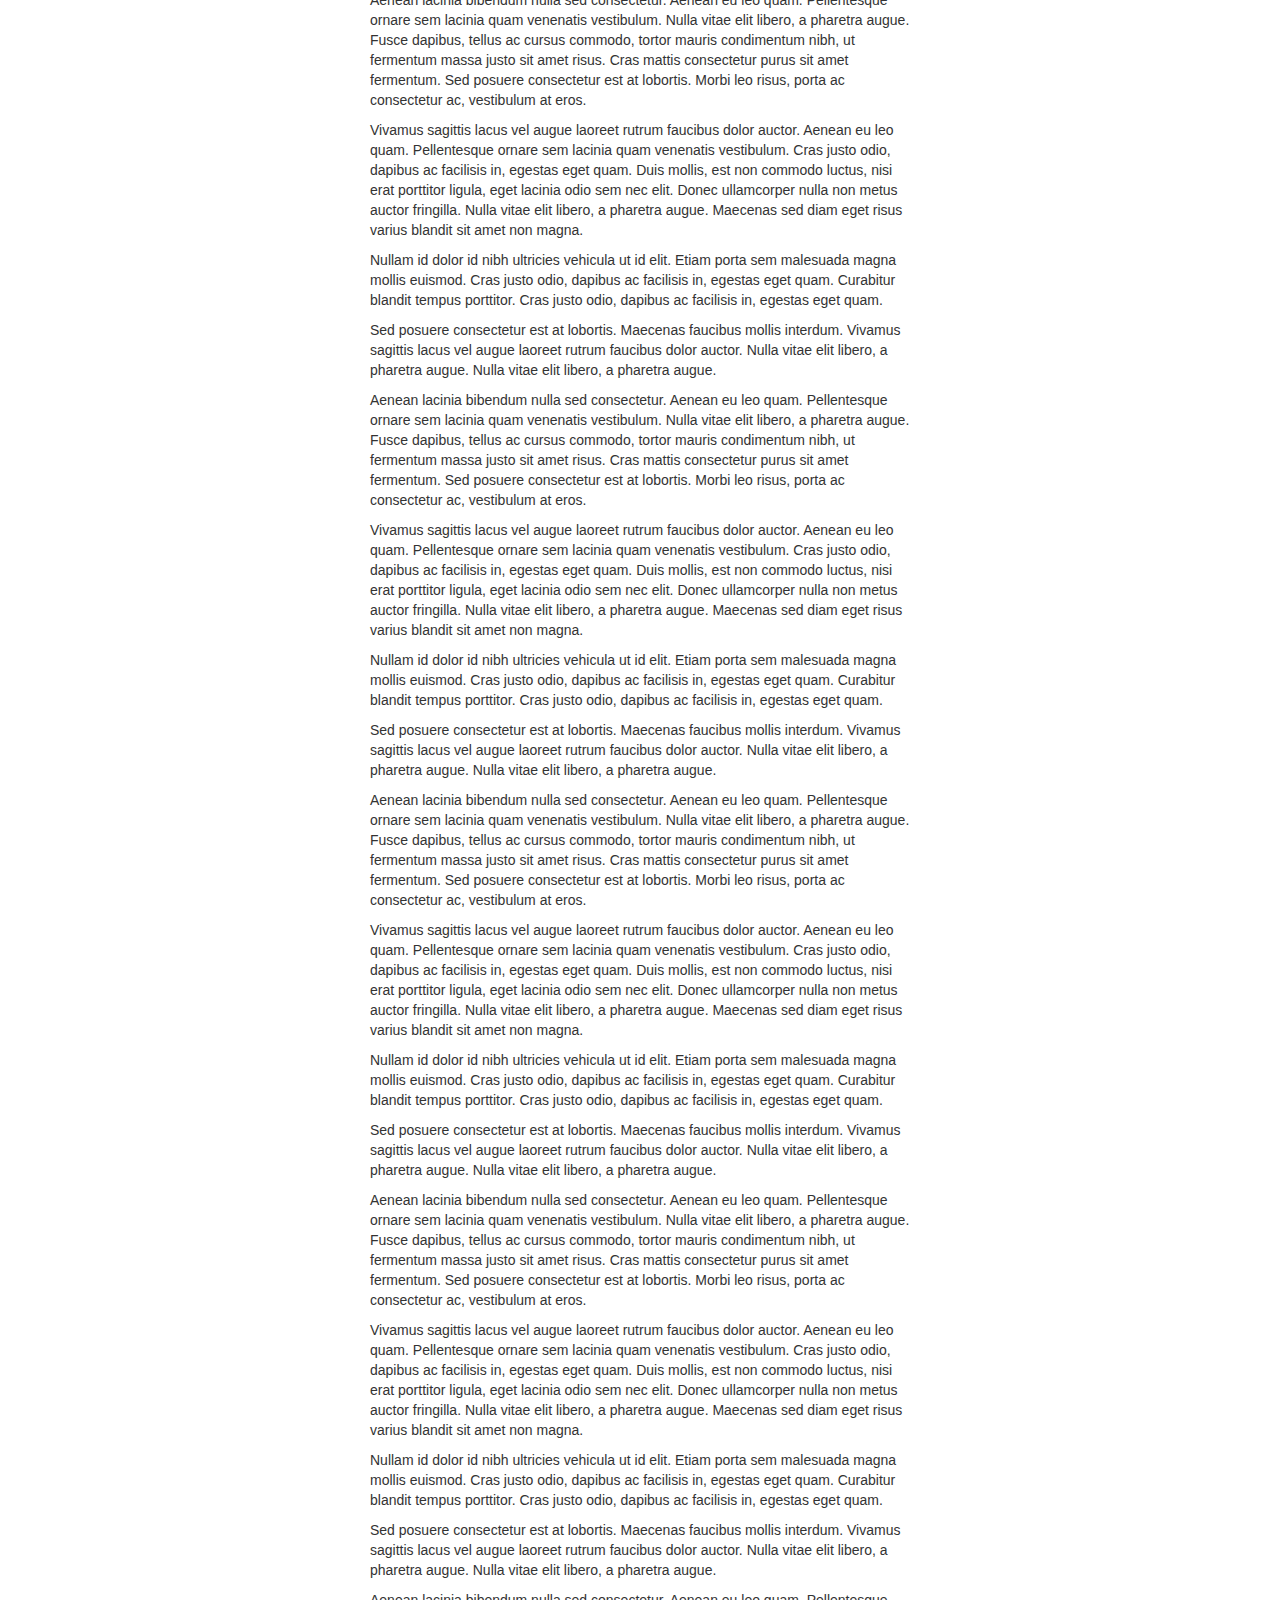
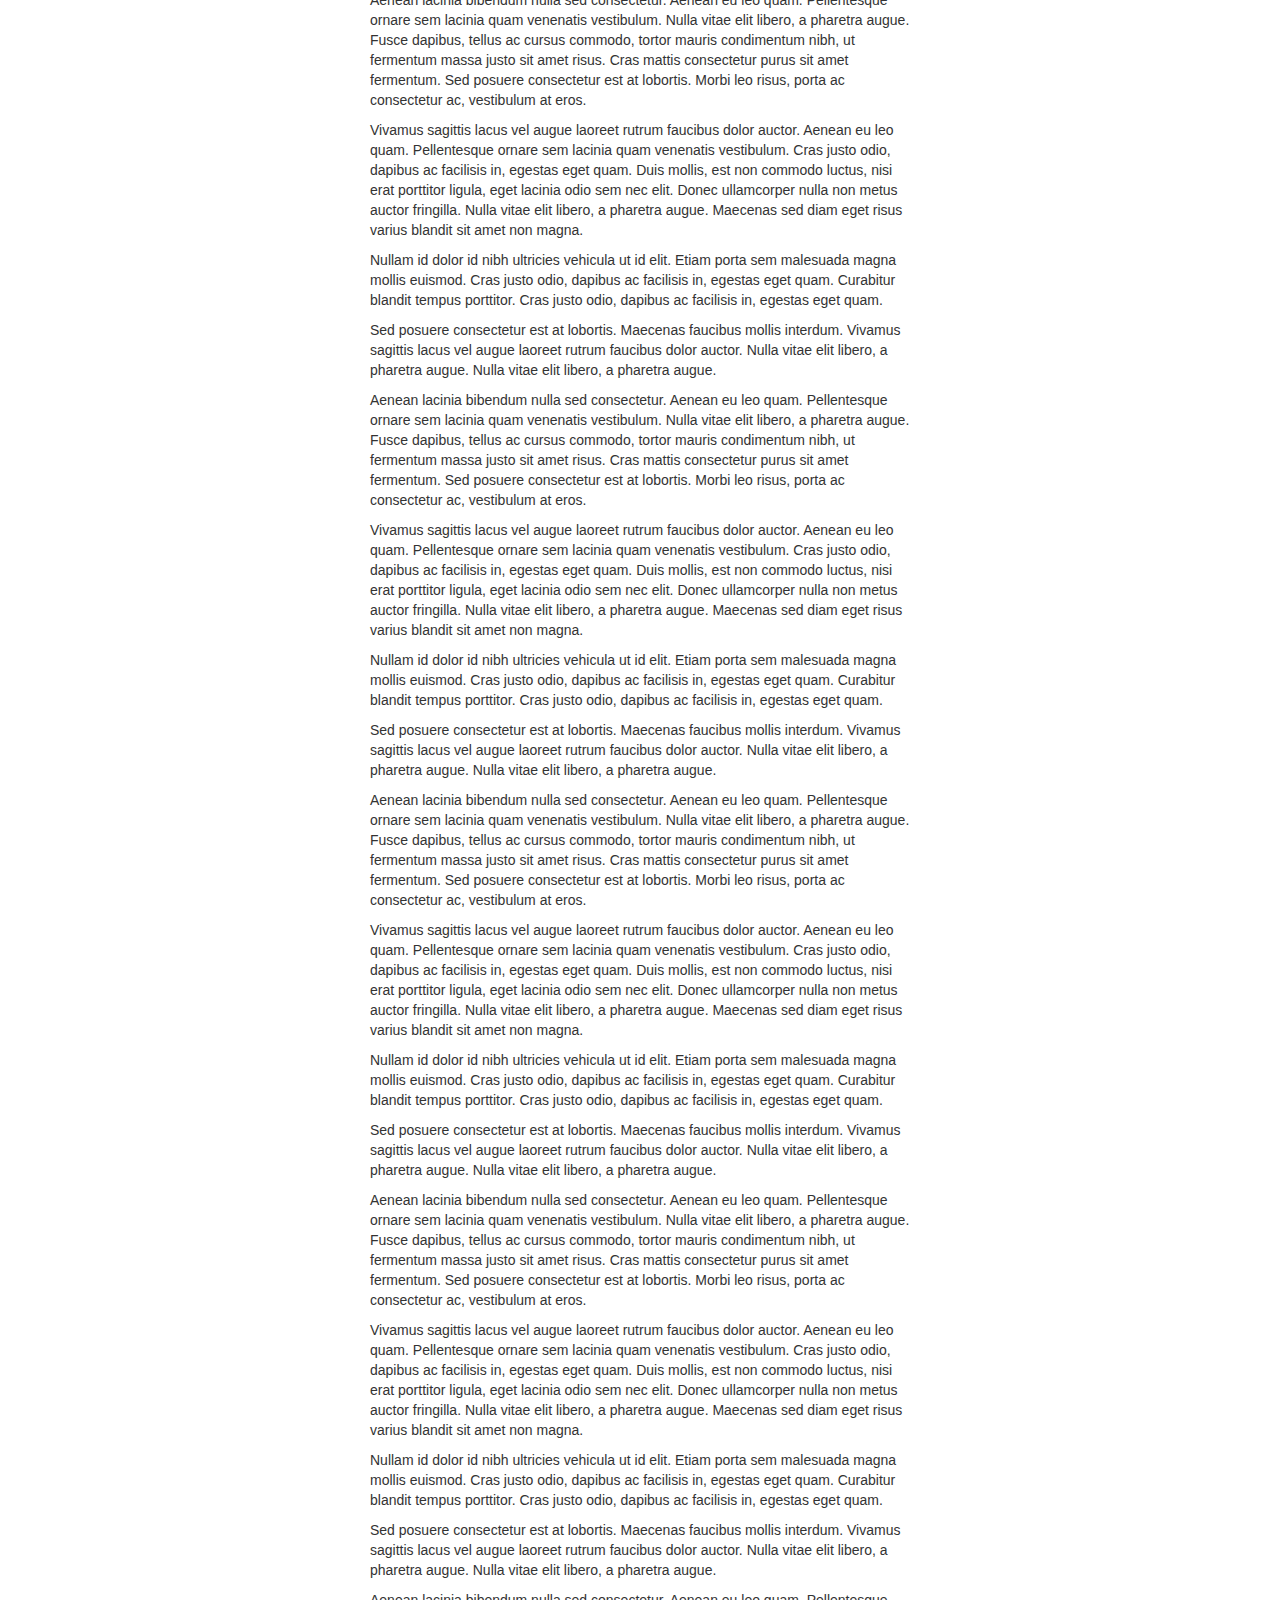
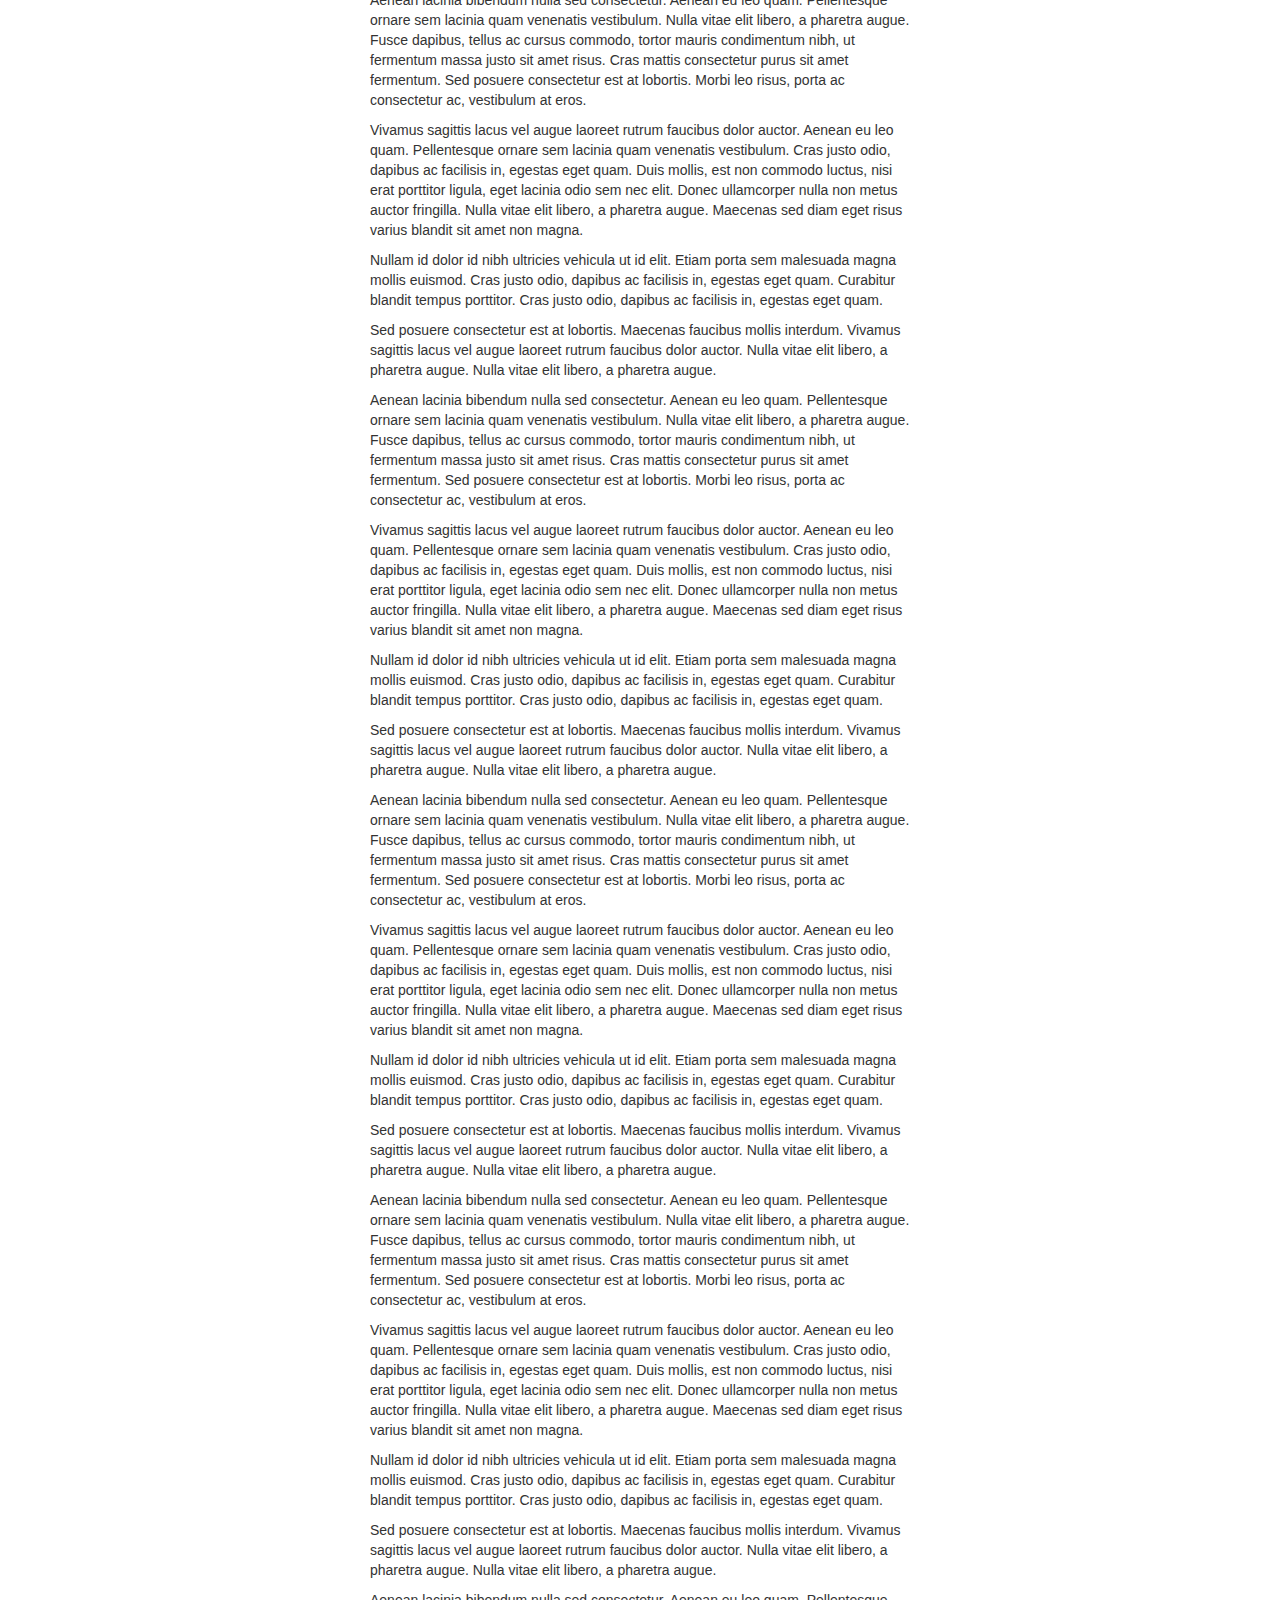
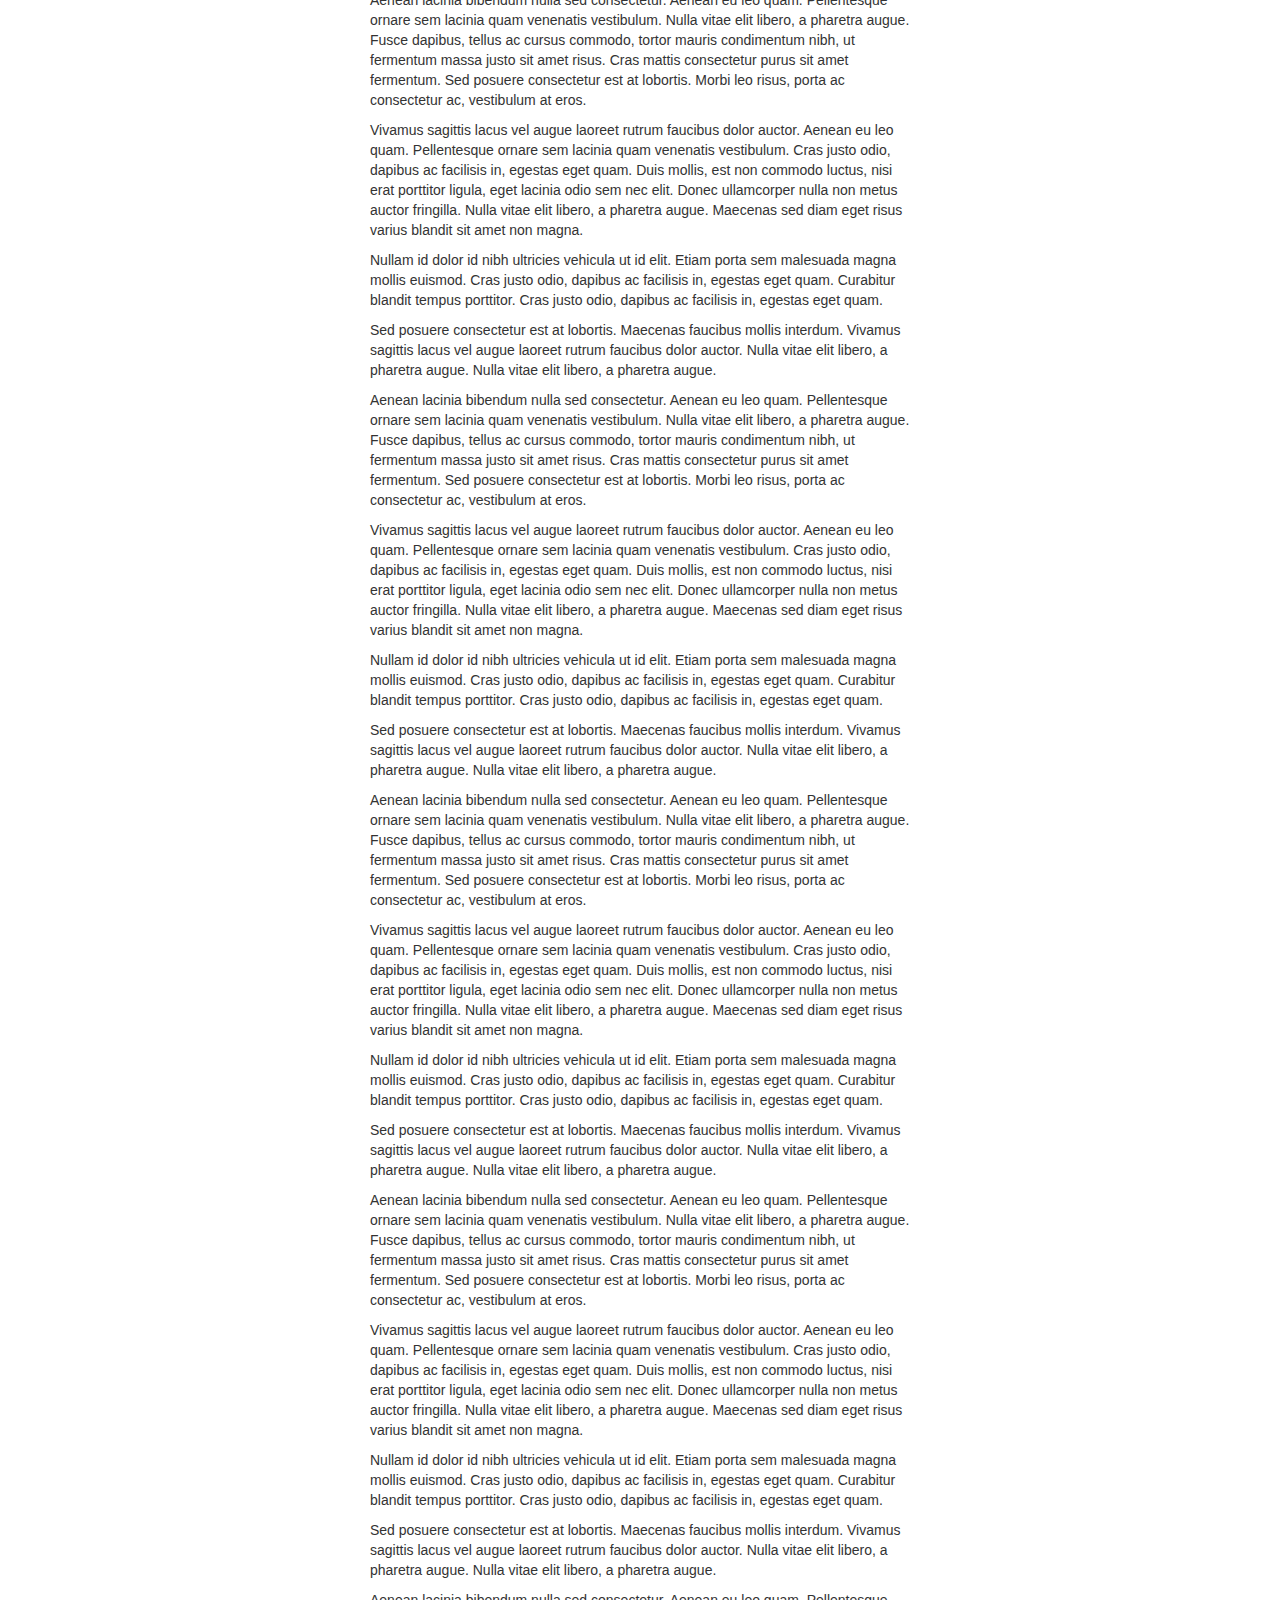
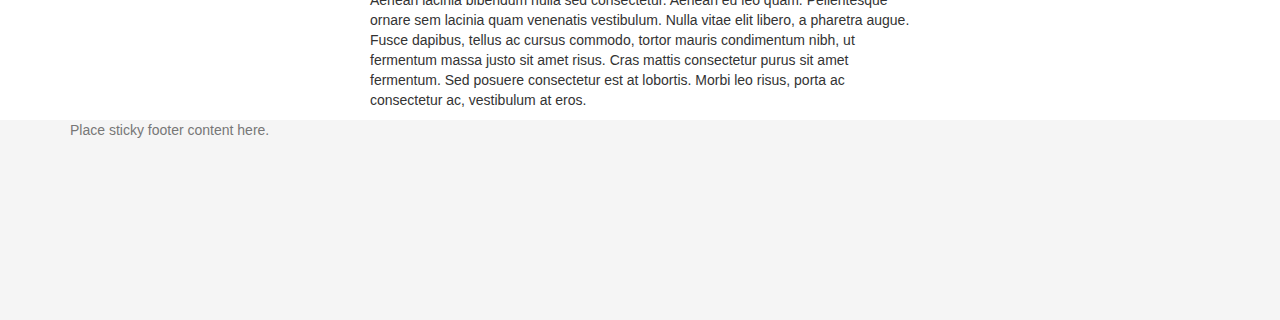
<file: bootstrap-3.3.7/js/tests/visual/affix-with-sticky-footer.html>
<!DOCTYPE html>
<html>
<head>
  <meta charset="utf-8">
  <meta http-equiv="X-UA-Compatible" content="IE=edge">
  <meta name="viewport" content="width=device-width, initial-scale=1">
  <title>Affix</title>
  <link rel="stylesheet" href="../../../dist/css/bootstrap.min.css">

  <style>
    html {
      position: relative;
      min-height: 100%;
    }
    body {
      /* Margin bottom by footer height */
      margin-bottom: 200px;
    }
    .footer {
      position: absolute;
      bottom: 0;
      width: 100%;
      /* Set the fixed height of the footer here */
      height: 200px;
      background-color: #f5f5f5;
    }
    /* Test Styles */
    .affixed-element-top.affix {
      top: 10px;
    }
    .affixed-element-top.affix-bottom {
      position: absolute;
    }
    .affixed-element-bottom {
      margin-bottom: 0;
    }
    .affixed-element-bottom.affix {
      bottom: 10px;
    }
    .affixed-element-bottom.affix-bottom {
      position: relative;
    }
    .grow-btn, .shrink-btn {
      color: #FFF;
    }
    .grow-btn {
      background-color: #2ECC40;
    }
    .grow-btn:hover {
      background-color: #3D9970;
    }
    .shrink-btn {
      background-color: #FF4136;
    }
    .shrink-btn:hover {
      background-color: #85144B;
    }
  </style>

  <!-- HTML5 shim and Respond.js for IE8 support of HTML5 elements and media queries -->
  <!-- WARNING: Respond.js doesn't work if you view the page via file:// -->
  <!--[if lt IE 9]>
  <script src="https://oss.maxcdn.com/html5shiv/3.7.3/html5shiv.min.js"></script>
  <script src="https://oss.maxcdn.com/respond/1.4.2/respond.min.js"></script>
  <![endif]-->
</head>
<body>

<div class="container">

  <div class="page-header js-page-header">
    <h1>Affix <small>Bootstrap Visual Test</small></h1>
  </div>

  <div class="col-md-3">
    <ul class="list-group affixed-element-top js-affixed-element-top">
      <li class="list-group-item">Cras justo odio</li>
      <li class="list-group-item">Dapibus ac facilisis in</li>
      <li class="list-group-item">Morbi leo risus</li>
      <li class="list-group-item">Porta ac consectetur ac</li>
      <li class="list-group-item">Vestibulum at eros</li>
      <li class="list-group-item">Cras justo odio</li>
      <li class="list-group-item">Dapibus ac facilisis in</li>
      <li class="list-group-item">Morbi leo risus</li>
      <li class="list-group-item">Porta ac consectetur ac</li>
      <li class="list-group-item">Vestibulum at eros</li>
      <li class="list-group-item">Cras justo odio</li>
      <li class="list-group-item">Dapibus ac facilisis in</li>
      <li class="list-group-item">Morbi leo risus</li>
      <li class="list-group-item">Porta ac consectetur ac</li>
      <li class="list-group-item">Vestibulum at eros</li>
      <li class="list-group-item">Porta ac consectetur ac</li>
    </ul>
  </div>

  <div class="col-md-6 js-content">

    <p>Vivamus sagittis lacus vel augue laoreet rutrum faucibus dolor auctor. Aenean eu leo quam. Pellentesque ornare sem lacinia quam venenatis vestibulum. Cras justo odio, dapibus ac facilisis in, egestas eget quam. Duis mollis, est non commodo luctus, nisi erat porttitor ligula, eget lacinia odio sem nec elit. Donec ullamcorper nulla non metus auctor fringilla. Nulla vitae elit libero, a pharetra augue. Maecenas sed diam eget risus varius blandit sit amet non magna.</p>

    <p>Nullam id dolor id nibh ultricies vehicula ut id elit. Etiam porta sem malesuada magna mollis euismod. Cras justo odio, dapibus ac facilisis in, egestas eget quam. Curabitur blandit tempus porttitor. Cras justo odio, dapibus ac facilisis in, egestas eget quam.</p>

    <p>Sed posuere consectetur est at lobortis. Maecenas faucibus mollis interdum. Vivamus sagittis lacus vel augue laoreet rutrum faucibus dolor auctor. Nulla vitae elit libero, a pharetra augue. Nulla vitae elit libero, a pharetra augue.</p>

    <p>Aenean lacinia bibendum nulla sed consectetur. Aenean eu leo quam. Pellentesque ornare sem lacinia quam venenatis vestibulum. Nulla vitae elit libero, a pharetra augue. Fusce dapibus, tellus ac cursus commodo, tortor mauris condimentum nibh, ut fermentum massa justo sit amet risus. Cras mattis consectetur purus sit amet fermentum. Sed posuere consectetur est at lobortis. Morbi leo risus, porta ac consectetur ac, vestibulum at eros.</p>

    <p>Vivamus sagittis lacus vel augue laoreet rutrum faucibus dolor auctor. Aenean eu leo quam. Pellentesque ornare sem lacinia quam venenatis vestibulum. Cras justo odio, dapibus ac facilisis in, egestas eget quam. Duis mollis, est non commodo luctus, nisi erat porttitor ligula, eget lacinia odio sem nec elit. Donec ullamcorper nulla non metus auctor fringilla. Nulla vitae elit libero, a pharetra augue. Maecenas sed diam eget risus varius blandit sit amet non magna.</p>

    <p>Nullam id dolor id nibh ultricies vehicula ut id elit. Etiam porta sem malesuada magna mollis euismod. Cras justo odio, dapibus ac facilisis in, egestas eget quam. Curabitur blandit tempus porttitor. Cras justo odio, dapibus ac facilisis in, egestas eget quam.</p>

    <p>Sed posuere consectetur est at lobortis. Maecenas faucibus mollis interdum. Vivamus sagittis lacus vel augue laoreet rutrum faucibus dolor auctor. Nulla vitae elit libero, a pharetra augue. Nulla vitae elit libero, a pharetra augue.</p>

    <p>Aenean lacinia bibendum nulla sed consectetur. Aenean eu leo quam. Pellentesque ornare sem lacinia quam venenatis vestibulum. Nulla vitae elit libero, a pharetra augue. Fusce dapibus, tellus ac cursus commodo, tortor mauris condimentum nibh, ut fermentum massa justo sit amet risus. Cras mattis consectetur purus sit amet fermentum. Sed posuere consectetur est at lobortis. Morbi leo risus, porta ac consectetur ac, vestibulum at eros.</p>

    <p>Vivamus sagittis lacus vel augue laoreet rutrum faucibus dolor auctor. Aenean eu leo quam. Pellentesque ornare sem lacinia quam venenatis vestibulum. Cras justo odio, dapibus ac facilisis in, egestas eget quam. Duis mollis, est non commodo luctus, nisi erat porttitor ligula, eget lacinia odio sem nec elit. Donec ullamcorper nulla non metus auctor fringilla. Nulla vitae elit libero, a pharetra augue. Maecenas sed diam eget risus varius blandit sit amet non magna.</p>

    <p>Nullam id dolor id nibh ultricies vehicula ut id elit. Etiam porta sem malesuada magna mollis euismod. Cras justo odio, dapibus ac facilisis in, egestas eget quam. Curabitur blandit tempus porttitor. Cras justo odio, dapibus ac facilisis in, egestas eget quam.</p>

    <p>Sed posuere consectetur est at lobortis. Maecenas faucibus mollis interdum. Vivamus sagittis lacus vel augue laoreet rutrum faucibus dolor auctor. Nulla vitae elit libero, a pharetra augue. Nulla vitae elit libero, a pharetra augue.</p>

    <p>Aenean lacinia bibendum nulla sed consectetur. Aenean eu leo quam. Pellentesque ornare sem lacinia quam venenatis vestibulum. Nulla vitae elit libero, a pharetra augue. Fusce dapibus, tellus ac cursus commodo, tortor mauris condimentum nibh, ut fermentum massa justo sit amet risus. Cras mattis consectetur purus sit amet fermentum. Sed posuere consectetur est at lobortis. Morbi leo risus, porta ac consectetur ac, vestibulum at eros.</p>

    <p>Vivamus sagittis lacus vel augue laoreet rutrum faucibus dolor auctor. Aenean eu leo quam. Pellentesque ornare sem lacinia quam venenatis vestibulum. Cras justo odio, dapibus ac facilisis in, egestas eget quam. Duis mollis, est non commodo luctus, nisi erat porttitor ligula, eget lacinia odio sem nec elit. Donec ullamcorper nulla non metus auctor fringilla. Nulla vitae elit libero, a pharetra augue. Maecenas sed diam eget risus varius blandit sit amet non magna.</p>

    <p>Nullam id dolor id nibh ultricies vehicula ut id elit. Etiam porta sem malesuada magna mollis euismod. Cras justo odio, dapibus ac facilisis in, egestas eget quam. Curabitur blandit tempus porttitor. Cras justo odio, dapibus ac facilisis in, egestas eget quam.</p>

    <p>Sed posuere consectetur est at lobortis. Maecenas faucibus mollis interdum. Vivamus sagittis lacus vel augue laoreet rutrum faucibus dolor auctor. Nulla vitae elit libero, a pharetra augue. Nulla vitae elit libero, a pharetra augue.</p>

    <p>Aenean lacinia bibendum nulla sed consectetur. Aenean eu leo quam. Pellentesque ornare sem lacinia quam venenatis vestibulum. Nulla vitae elit libero, a pharetra augue. Fusce dapibus, tellus ac cursus commodo, tortor mauris condimentum nibh, ut fermentum massa justo sit amet risus. Cras mattis consectetur purus sit amet fermentum. Sed posuere consectetur est at lobortis. Morbi leo risus, porta ac consectetur ac, vestibulum at eros.</p>
    <p>Vivamus sagittis lacus vel augue laoreet rutrum faucibus dolor auctor. Aenean eu leo quam. Pellentesque ornare sem lacinia quam venenatis vestibulum. Cras justo odio, dapibus ac facilisis in, egestas eget quam. Duis mollis, est non commodo luctus, nisi erat porttitor ligula, eget lacinia odio sem nec elit. Donec ullamcorper nulla non metus auctor fringilla. Nulla vitae elit libero, a pharetra augue. Maecenas sed diam eget risus varius blandit sit amet non magna.</p>

    <p>Nullam id dolor id nibh ultricies vehicula ut id elit. Etiam porta sem malesuada magna mollis euismod. Cras justo odio, dapibus ac facilisis in, egestas eget quam. Curabitur blandit tempus porttitor. Cras justo odio, dapibus ac facilisis in, egestas eget quam.</p>

    <p>Sed posuere consectetur est at lobortis. Maecenas faucibus mollis interdum. Vivamus sagittis lacus vel augue laoreet rutrum faucibus dolor auctor. Nulla vitae elit libero, a pharetra augue. Nulla vitae elit libero, a pharetra augue.</p>

    <p>Aenean lacinia bibendum nulla sed consectetur. Aenean eu leo quam. Pellentesque ornare sem lacinia quam venenatis vestibulum. Nulla vitae elit libero, a pharetra augue. Fusce dapibus, tellus ac cursus commodo, tortor mauris condimentum nibh, ut fermentum massa justo sit amet risus. Cras mattis consectetur purus sit amet fermentum. Sed posuere consectetur est at lobortis. Morbi leo risus, porta ac consectetur ac, vestibulum at eros.</p>

    <p>Vivamus sagittis lacus vel augue laoreet rutrum faucibus dolor auctor. Aenean eu leo quam. Pellentesque ornare sem lacinia quam venenatis vestibulum. Cras justo odio, dapibus ac facilisis in, egestas eget quam. Duis mollis, est non commodo luctus, nisi erat porttitor ligula, eget lacinia odio sem nec elit. Donec ullamcorper nulla non metus auctor fringilla. Nulla vitae elit libero, a pharetra augue. Maecenas sed diam eget risus varius blandit sit amet non magna.</p>

    <p>Nullam id dolor id nibh ultricies vehicula ut id elit. Etiam porta sem malesuada magna mollis euismod. Cras justo odio, dapibus ac facilisis in, egestas eget quam. Curabitur blandit tempus porttitor. Cras justo odio, dapibus ac facilisis in, egestas eget quam.</p>

    <p>Sed posuere consectetur est at lobortis. Maecenas faucibus mollis interdum. Vivamus sagittis lacus vel augue laoreet rutrum faucibus dolor auctor. Nulla vitae elit libero, a pharetra augue. Nulla vitae elit libero, a pharetra augue.</p>

    <p>Aenean lacinia bibendum nulla sed consectetur. Aenean eu leo quam. Pellentesque ornare sem lacinia quam venenatis vestibulum. Nulla vitae elit libero, a pharetra augue. Fusce dapibus, tellus ac cursus commodo, tortor mauris condimentum nibh, ut fermentum massa justo sit amet risus. Cras mattis consectetur purus sit amet fermentum. Sed posuere consectetur est at lobortis. Morbi leo risus, porta ac consectetur ac, vestibulum at eros.</p>
    <p>Vivamus sagittis lacus vel augue laoreet rutrum faucibus dolor auctor. Aenean eu leo quam. Pellentesque ornare sem lacinia quam venenatis vestibulum. Cras justo odio, dapibus ac facilisis in, egestas eget quam. Duis mollis, est non commodo luctus, nisi erat porttitor ligula, eget lacinia odio sem nec elit. Donec ullamcorper nulla non metus auctor fringilla. Nulla vitae elit libero, a pharetra augue. Maecenas sed diam eget risus varius blandit sit amet non magna.</p>

    <p>Nullam id dolor id nibh ultricies vehicula ut id elit. Etiam porta sem malesuada magna mollis euismod. Cras justo odio, dapibus ac facilisis in, egestas eget quam. Curabitur blandit tempus porttitor. Cras justo odio, dapibus ac facilisis in, egestas eget quam.</p>

    <p>Sed posuere consectetur est at lobortis. Maecenas faucibus mollis interdum. Vivamus sagittis lacus vel augue laoreet rutrum faucibus dolor auctor. Nulla vitae elit libero, a pharetra augue. Nulla vitae elit libero, a pharetra augue.</p>

    <p>Aenean lacinia bibendum nulla sed consectetur. Aenean eu leo quam. Pellentesque ornare sem lacinia quam venenatis vestibulum. Nulla vitae elit libero, a pharetra augue. Fusce dapibus, tellus ac cursus commodo, tortor mauris condimentum nibh, ut fermentum massa justo sit amet risus. Cras mattis consectetur purus sit amet fermentum. Sed posuere consectetur est at lobortis. Morbi leo risus, porta ac consectetur ac, vestibulum at eros.</p>

    <p>Vivamus sagittis lacus vel augue laoreet rutrum faucibus dolor auctor. Aenean eu leo quam. Pellentesque ornare sem lacinia quam venenatis vestibulum. Cras justo odio, dapibus ac facilisis in, egestas eget quam. Duis mollis, est non commodo luctus, nisi erat porttitor ligula, eget lacinia odio sem nec elit. Donec ullamcorper nulla non metus auctor fringilla. Nulla vitae elit libero, a pharetra augue. Maecenas sed diam eget risus varius blandit sit amet non magna.</p>

    <p>Nullam id dolor id nibh ultricies vehicula ut id elit. Etiam porta sem malesuada magna mollis euismod. Cras justo odio, dapibus ac facilisis in, egestas eget quam. Curabitur blandit tempus porttitor. Cras justo odio, dapibus ac facilisis in, egestas eget quam.</p>

    <p>Sed posuere consectetur est at lobortis. Maecenas faucibus mollis interdum. Vivamus sagittis lacus vel augue laoreet rutrum faucibus dolor auctor. Nulla vitae elit libero, a pharetra augue. Nulla vitae elit libero, a pharetra augue.</p>

    <p>Aenean lacinia bibendum nulla sed consectetur. Aenean eu leo quam. Pellentesque ornare sem lacinia quam venenatis vestibulum. Nulla vitae elit libero, a pharetra augue. Fusce dapibus, tellus ac cursus commodo, tortor mauris condimentum nibh, ut fermentum massa justo sit amet risus. Cras mattis consectetur purus sit amet fermentum. Sed posuere consectetur est at lobortis. Morbi leo risus, porta ac consectetur ac, vestibulum at eros.</p>
    <p>Vivamus sagittis lacus vel augue laoreet rutrum faucibus dolor auctor. Aenean eu leo quam. Pellentesque ornare sem lacinia quam venenatis vestibulum. Cras justo odio, dapibus ac facilisis in, egestas eget quam. Duis mollis, est non commodo luctus, nisi erat porttitor ligula, eget lacinia odio sem nec elit. Donec ullamcorper nulla non metus auctor fringilla. Nulla vitae elit libero, a pharetra augue. Maecenas sed diam eget risus varius blandit sit amet non magna.</p>

    <p>Nullam id dolor id nibh ultricies vehicula ut id elit. Etiam porta sem malesuada magna mollis euismod. Cras justo odio, dapibus ac facilisis in, egestas eget quam. Curabitur blandit tempus porttitor. Cras justo odio, dapibus ac facilisis in, egestas eget quam.</p>

    <p>Sed posuere consectetur est at lobortis. Maecenas faucibus mollis interdum. Vivamus sagittis lacus vel augue laoreet rutrum faucibus dolor auctor. Nulla vitae elit libero, a pharetra augue. Nulla vitae elit libero, a pharetra augue.</p>

    <p>Aenean lacinia bibendum nulla sed consectetur. Aenean eu leo quam. Pellentesque ornare sem lacinia quam venenatis vestibulum. Nulla vitae elit libero, a pharetra augue. Fusce dapibus, tellus ac cursus commodo, tortor mauris condimentum nibh, ut fermentum massa justo sit amet risus. Cras mattis consectetur purus sit amet fermentum. Sed posuere consectetur est at lobortis. Morbi leo risus, porta ac consectetur ac, vestibulum at eros.</p>

    <p>Vivamus sagittis lacus vel augue laoreet rutrum faucibus dolor auctor. Aenean eu leo quam. Pellentesque ornare sem lacinia quam venenatis vestibulum. Cras justo odio, dapibus ac facilisis in, egestas eget quam. Duis mollis, est non commodo luctus, nisi erat porttitor ligula, eget lacinia odio sem nec elit. Donec ullamcorper nulla non metus auctor fringilla. Nulla vitae elit libero, a pharetra augue. Maecenas sed diam eget risus varius blandit sit amet non magna.</p>

    <p>Nullam id dolor id nibh ultricies vehicula ut id elit. Etiam porta sem malesuada magna mollis euismod. Cras justo odio, dapibus ac facilisis in, egestas eget quam. Curabitur blandit tempus porttitor. Cras justo odio, dapibus ac facilisis in, egestas eget quam.</p>

    <p>Sed posuere consectetur est at lobortis. Maecenas faucibus mollis interdum. Vivamus sagittis lacus vel augue laoreet rutrum faucibus dolor auctor. Nulla vitae elit libero, a pharetra augue. Nulla vitae elit libero, a pharetra augue.</p>

    <p>Aenean lacinia bibendum nulla sed consectetur. Aenean eu leo quam. Pellentesque ornare sem lacinia quam venenatis vestibulum. Nulla vitae elit libero, a pharetra augue. Fusce dapibus, tellus ac cursus commodo, tortor mauris condimentum nibh, ut fermentum massa justo sit amet risus. Cras mattis consectetur purus sit amet fermentum. Sed posuere consectetur est at lobortis. Morbi leo risus, porta ac consectetur ac, vestibulum at eros.</p>
    <p>Vivamus sagittis lacus vel augue laoreet rutrum faucibus dolor auctor. Aenean eu leo quam. Pellentesque ornare sem lacinia quam venenatis vestibulum. Cras justo odio, dapibus ac facilisis in, egestas eget quam. Duis mollis, est non commodo luctus, nisi erat porttitor ligula, eget lacinia odio sem nec elit. Donec ullamcorper nulla non metus auctor fringilla. Nulla vitae elit libero, a pharetra augue. Maecenas sed diam eget risus varius blandit sit amet non magna.</p>

    <p>Nullam id dolor id nibh ultricies vehicula ut id elit. Etiam porta sem malesuada magna mollis euismod. Cras justo odio, dapibus ac facilisis in, egestas eget quam. Curabitur blandit tempus porttitor. Cras justo odio, dapibus ac facilisis in, egestas eget quam.</p>

    <p>Sed posuere consectetur est at lobortis. Maecenas faucibus mollis interdum. Vivamus sagittis lacus vel augue laoreet rutrum faucibus dolor auctor. Nulla vitae elit libero, a pharetra augue. Nulla vitae elit libero, a pharetra augue.</p>

    <p>Aenean lacinia bibendum nulla sed consectetur. Aenean eu leo quam. Pellentesque ornare sem lacinia quam venenatis vestibulum. Nulla vitae elit libero, a pharetra augue. Fusce dapibus, tellus ac cursus commodo, tortor mauris condimentum nibh, ut fermentum massa justo sit amet risus. Cras mattis consectetur purus sit amet fermentum. Sed posuere consectetur est at lobortis. Morbi leo risus, porta ac consectetur ac, vestibulum at eros.</p>

    <p>Vivamus sagittis lacus vel augue laoreet rutrum faucibus dolor auctor. Aenean eu leo quam. Pellentesque ornare sem lacinia quam venenatis vestibulum. Cras justo odio, dapibus ac facilisis in, egestas eget quam. Duis mollis, est non commodo luctus, nisi erat porttitor ligula, eget lacinia odio sem nec elit. Donec ullamcorper nulla non metus auctor fringilla. Nulla vitae elit libero, a pharetra augue. Maecenas sed diam eget risus varius blandit sit amet non magna.</p>

    <p>Nullam id dolor id nibh ultricies vehicula ut id elit. Etiam porta sem malesuada magna mollis euismod. Cras justo odio, dapibus ac facilisis in, egestas eget quam. Curabitur blandit tempus porttitor. Cras justo odio, dapibus ac facilisis in, egestas eget quam.</p>

    <p>Sed posuere consectetur est at lobortis. Maecenas faucibus mollis interdum. Vivamus sagittis lacus vel augue laoreet rutrum faucibus dolor auctor. Nulla vitae elit libero, a pharetra augue. Nulla vitae elit libero, a pharetra augue.</p>

    <p>Aenean lacinia bibendum nulla sed consectetur. Aenean eu leo quam. Pellentesque ornare sem lacinia quam venenatis vestibulum. Nulla vitae elit libero, a pharetra augue. Fusce dapibus, tellus ac cursus commodo, tortor mauris condimentum nibh, ut fermentum massa justo sit amet risus. Cras mattis consectetur purus sit amet fermentum. Sed posuere consectetur est at lobortis. Morbi leo risus, porta ac consectetur ac, vestibulum at eros.</p>
    <p>Vivamus sagittis lacus vel augue laoreet rutrum faucibus dolor auctor. Aenean eu leo quam. Pellentesque ornare sem lacinia quam venenatis vestibulum. Cras justo odio, dapibus ac facilisis in, egestas eget quam. Duis mollis, est non commodo luctus, nisi erat porttitor ligula, eget lacinia odio sem nec elit. Donec ullamcorper nulla non metus auctor fringilla. Nulla vitae elit libero, a pharetra augue. Maecenas sed diam eget risus varius blandit sit amet non magna.</p>

    <p>Nullam id dolor id nibh ultricies vehicula ut id elit. Etiam porta sem malesuada magna mollis euismod. Cras justo odio, dapibus ac facilisis in, egestas eget quam. Curabitur blandit tempus porttitor. Cras justo odio, dapibus ac facilisis in, egestas eget quam.</p>

    <p>Sed posuere consectetur est at lobortis. Maecenas faucibus mollis interdum. Vivamus sagittis lacus vel augue laoreet rutrum faucibus dolor auctor. Nulla vitae elit libero, a pharetra augue. Nulla vitae elit libero, a pharetra augue.</p>

    <p>Aenean lacinia bibendum nulla sed consectetur. Aenean eu leo quam. Pellentesque ornare sem lacinia quam venenatis vestibulum. Nulla vitae elit libero, a pharetra augue. Fusce dapibus, tellus ac cursus commodo, tortor mauris condimentum nibh, ut fermentum massa justo sit amet risus. Cras mattis consectetur purus sit amet fermentum. Sed posuere consectetur est at lobortis. Morbi leo risus, porta ac consectetur ac, vestibulum at eros.</p>

    <p>Vivamus sagittis lacus vel augue laoreet rutrum faucibus dolor auctor. Aenean eu leo quam. Pellentesque ornare sem lacinia quam venenatis vestibulum. Cras justo odio, dapibus ac facilisis in, egestas eget quam. Duis mollis, est non commodo luctus, nisi erat porttitor ligula, eget lacinia odio sem nec elit. Donec ullamcorper nulla non metus auctor fringilla. Nulla vitae elit libero, a pharetra augue. Maecenas sed diam eget risus varius blandit sit amet non magna.</p>

    <p>Nullam id dolor id nibh ultricies vehicula ut id elit. Etiam porta sem malesuada magna mollis euismod. Cras justo odio, dapibus ac facilisis in, egestas eget quam. Curabitur blandit tempus porttitor. Cras justo odio, dapibus ac facilisis in, egestas eget quam.</p>

    <p>Sed posuere consectetur est at lobortis. Maecenas faucibus mollis interdum. Vivamus sagittis lacus vel augue laoreet rutrum faucibus dolor auctor. Nulla vitae elit libero, a pharetra augue. Nulla vitae elit libero, a pharetra augue.</p>

    <p>Aenean lacinia bibendum nulla sed consectetur. Aenean eu leo quam. Pellentesque ornare sem lacinia quam venenatis vestibulum. Nulla vitae elit libero, a pharetra augue. Fusce dapibus, tellus ac cursus commodo, tortor mauris condimentum nibh, ut fermentum massa justo sit amet risus. Cras mattis consectetur purus sit amet fermentum. Sed posuere consectetur est at lobortis. Morbi leo risus, porta ac consectetur ac, vestibulum at eros.</p>
    <p>Vivamus sagittis lacus vel augue laoreet rutrum faucibus dolor auctor. Aenean eu leo quam. Pellentesque ornare sem lacinia quam venenatis vestibulum. Cras justo odio, dapibus ac facilisis in, egestas eget quam. Duis mollis, est non commodo luctus, nisi erat porttitor ligula, eget lacinia odio sem nec elit. Donec ullamcorper nulla non metus auctor fringilla. Nulla vitae elit libero, a pharetra augue. Maecenas sed diam eget risus varius blandit sit amet non magna.</p>

    <p>Nullam id dolor id nibh ultricies vehicula ut id elit. Etiam porta sem malesuada magna mollis euismod. Cras justo odio, dapibus ac facilisis in, egestas eget quam. Curabitur blandit tempus porttitor. Cras justo odio, dapibus ac facilisis in, egestas eget quam.</p>

    <p>Sed posuere consectetur est at lobortis. Maecenas faucibus mollis interdum. Vivamus sagittis lacus vel augue laoreet rutrum faucibus dolor auctor. Nulla vitae elit libero, a pharetra augue. Nulla vitae elit libero, a pharetra augue.</p>

    <p>Aenean lacinia bibendum nulla sed consectetur. Aenean eu leo quam. Pellentesque ornare sem lacinia quam venenatis vestibulum. Nulla vitae elit libero, a pharetra augue. Fusce dapibus, tellus ac cursus commodo, tortor mauris condimentum nibh, ut fermentum massa justo sit amet risus. Cras mattis consectetur purus sit amet fermentum. Sed posuere consectetur est at lobortis. Morbi leo risus, porta ac consectetur ac, vestibulum at eros.</p>

    <p>Vivamus sagittis lacus vel augue laoreet rutrum faucibus dolor auctor. Aenean eu leo quam. Pellentesque ornare sem lacinia quam venenatis vestibulum. Cras justo odio, dapibus ac facilisis in, egestas eget quam. Duis mollis, est non commodo luctus, nisi erat porttitor ligula, eget lacinia odio sem nec elit. Donec ullamcorper nulla non metus auctor fringilla. Nulla vitae elit libero, a pharetra augue. Maecenas sed diam eget risus varius blandit sit amet non magna.</p>

    <p>Nullam id dolor id nibh ultricies vehicula ut id elit. Etiam porta sem malesuada magna mollis euismod. Cras justo odio, dapibus ac facilisis in, egestas eget quam. Curabitur blandit tempus porttitor. Cras justo odio, dapibus ac facilisis in, egestas eget quam.</p>

    <p>Sed posuere consectetur est at lobortis. Maecenas faucibus mollis interdum. Vivamus sagittis lacus vel augue laoreet rutrum faucibus dolor auctor. Nulla vitae elit libero, a pharetra augue. Nulla vitae elit libero, a pharetra augue.</p>

    <p>Aenean lacinia bibendum nulla sed consectetur. Aenean eu leo quam. Pellentesque ornare sem lacinia quam venenatis vestibulum. Nulla vitae elit libero, a pharetra augue. Fusce dapibus, tellus ac cursus commodo, tortor mauris condimentum nibh, ut fermentum massa justo sit amet risus. Cras mattis consectetur purus sit amet fermentum. Sed posuere consectetur est at lobortis. Morbi leo risus, porta ac consectetur ac, vestibulum at eros.</p>
    <p>Vivamus sagittis lacus vel augue laoreet rutrum faucibus dolor auctor. Aenean eu leo quam. Pellentesque ornare sem lacinia quam venenatis vestibulum. Cras justo odio, dapibus ac facilisis in, egestas eget quam. Duis mollis, est non commodo luctus, nisi erat porttitor ligula, eget lacinia odio sem nec elit. Donec ullamcorper nulla non metus auctor fringilla. Nulla vitae elit libero, a pharetra augue. Maecenas sed diam eget risus varius blandit sit amet non magna.</p>

    <p>Nullam id dolor id nibh ultricies vehicula ut id elit. Etiam porta sem malesuada magna mollis euismod. Cras justo odio, dapibus ac facilisis in, egestas eget quam. Curabitur blandit tempus porttitor. Cras justo odio, dapibus ac facilisis in, egestas eget quam.</p>

    <p>Sed posuere consectetur est at lobortis. Maecenas faucibus mollis interdum. Vivamus sagittis lacus vel augue laoreet rutrum faucibus dolor auctor. Nulla vitae elit libero, a pharetra augue. Nulla vitae elit libero, a pharetra augue.</p>

    <p>Aenean lacinia bibendum nulla sed consectetur. Aenean eu leo quam. Pellentesque ornare sem lacinia quam venenatis vestibulum. Nulla vitae elit libero, a pharetra augue. Fusce dapibus, tellus ac cursus commodo, tortor mauris condimentum nibh, ut fermentum massa justo sit amet risus. Cras mattis consectetur purus sit amet fermentum. Sed posuere consectetur est at lobortis. Morbi leo risus, porta ac consectetur ac, vestibulum at eros.</p>

    <p>Vivamus sagittis lacus vel augue laoreet rutrum faucibus dolor auctor. Aenean eu leo quam. Pellentesque ornare sem lacinia quam venenatis vestibulum. Cras justo odio, dapibus ac facilisis in, egestas eget quam. Duis mollis, est non commodo luctus, nisi erat porttitor ligula, eget lacinia odio sem nec elit. Donec ullamcorper nulla non metus auctor fringilla. Nulla vitae elit libero, a pharetra augue. Maecenas sed diam eget risus varius blandit sit amet non magna.</p>

    <p>Nullam id dolor id nibh ultricies vehicula ut id elit. Etiam porta sem malesuada magna mollis euismod. Cras justo odio, dapibus ac facilisis in, egestas eget quam. Curabitur blandit tempus porttitor. Cras justo odio, dapibus ac facilisis in, egestas eget quam.</p>

    <p>Sed posuere consectetur est at lobortis. Maecenas faucibus mollis interdum. Vivamus sagittis lacus vel augue laoreet rutrum faucibus dolor auctor. Nulla vitae elit libero, a pharetra augue. Nulla vitae elit libero, a pharetra augue.</p>

    <p>Aenean lacinia bibendum nulla sed consectetur. Aenean eu leo quam. Pellentesque ornare sem lacinia quam venenatis vestibulum. Nulla vitae elit libero, a pharetra augue. Fusce dapibus, tellus ac cursus commodo, tortor mauris condimentum nibh, ut fermentum massa justo sit amet risus. Cras mattis consectetur purus sit amet fermentum. Sed posuere consectetur est at lobortis. Morbi leo risus, porta ac consectetur ac, vestibulum at eros.</p>
    <p>Vivamus sagittis lacus vel augue laoreet rutrum faucibus dolor auctor. Aenean eu leo quam. Pellentesque ornare sem lacinia quam venenatis vestibulum. Cras justo odio, dapibus ac facilisis in, egestas eget quam. Duis mollis, est non commodo luctus, nisi erat porttitor ligula, eget lacinia odio sem nec elit. Donec ullamcorper nulla non metus auctor fringilla. Nulla vitae elit libero, a pharetra augue. Maecenas sed diam eget risus varius blandit sit amet non magna.</p>

    <p>Nullam id dolor id nibh ultricies vehicula ut id elit. Etiam porta sem malesuada magna mollis euismod. Cras justo odio, dapibus ac facilisis in, egestas eget quam. Curabitur blandit tempus porttitor. Cras justo odio, dapibus ac facilisis in, egestas eget quam.</p>

    <p>Sed posuere consectetur est at lobortis. Maecenas faucibus mollis interdum. Vivamus sagittis lacus vel augue laoreet rutrum faucibus dolor auctor. Nulla vitae elit libero, a pharetra augue. Nulla vitae elit libero, a pharetra augue.</p>

    <p>Aenean lacinia bibendum nulla sed consectetur. Aenean eu leo quam. Pellentesque ornare sem lacinia quam venenatis vestibulum. Nulla vitae elit libero, a pharetra augue. Fusce dapibus, tellus ac cursus commodo, tortor mauris condimentum nibh, ut fermentum massa justo sit amet risus. Cras mattis consectetur purus sit amet fermentum. Sed posuere consectetur est at lobortis. Morbi leo risus, porta ac consectetur ac, vestibulum at eros.</p>

    <p>Vivamus sagittis lacus vel augue laoreet rutrum faucibus dolor auctor. Aenean eu leo quam. Pellentesque ornare sem lacinia quam venenatis vestibulum. Cras justo odio, dapibus ac facilisis in, egestas eget quam. Duis mollis, est non commodo luctus, nisi erat porttitor ligula, eget lacinia odio sem nec elit. Donec ullamcorper nulla non metus auctor fringilla. Nulla vitae elit libero, a pharetra augue. Maecenas sed diam eget risus varius blandit sit amet non magna.</p>

    <p>Nullam id dolor id nibh ultricies vehicula ut id elit. Etiam porta sem malesuada magna mollis euismod. Cras justo odio, dapibus ac facilisis in, egestas eget quam. Curabitur blandit tempus porttitor. Cras justo odio, dapibus ac facilisis in, egestas eget quam.</p>

    <p>Sed posuere consectetur est at lobortis. Maecenas faucibus mollis interdum. Vivamus sagittis lacus vel augue laoreet rutrum faucibus dolor auctor. Nulla vitae elit libero, a pharetra augue. Nulla vitae elit libero, a pharetra augue.</p>

    <p>Aenean lacinia bibendum nulla sed consectetur. Aenean eu leo quam. Pellentesque ornare sem lacinia quam venenatis vestibulum. Nulla vitae elit libero, a pharetra augue. Fusce dapibus, tellus ac cursus commodo, tortor mauris condimentum nibh, ut fermentum massa justo sit amet risus. Cras mattis consectetur purus sit amet fermentum. Sed posuere consectetur est at lobortis. Morbi leo risus, porta ac consectetur ac, vestibulum at eros.</p>

  </div>

  <div class="col-md-3">
    <ul class="list-group affixed-element-bottom js-affixed-element-bottom">
      <li class="list-group-item">Sit necessitatibus aspernatur.</li>
      <li class="list-group-item">Adipisicing alias dolor!</li>
      <li class="list-group-item">Ipsum molestiae impedit.</li>
      <li class="list-group-item">Amet quis iste?</li>
      <li class="list-group-item">Ipsum quaerat porro.</li>
      <li class="list-group-item">Elit lorem libero.</li>
      <li class="list-group-item">Ipsum dolore facilis.</li>
      <li class="list-group-item">Elit ad atque.</li>
      <li class="list-group-item">Dolor amet sequi!</li>
      <li class="list-group-item">Consectetur voluptatum facilis!</li>
      <li class="list-group-item">Sit neque eligendi?</li>
      <li class="list-group-item">Amet fuga consectetur!</li>
      <li class="list-group-item">Amet molestias repellat!</li>
      <li class="list-group-item">Consectetur minima repellendus.</li>
      <li class="list-group-item grow-btn js-grow-btn">Grow content</li>
      <li class="list-group-item shrink-btn js-shrink-btn">Shrink content</li>
    </ul>
  </div>


</div>

<footer class="footer js-footer">
  <div class="container">
    <p class="text-muted">Place sticky footer content here.</p>
  </div>
</footer>

<!-- JavaScript Includes -->
<script src="../vendor/jquery.min.js"></script>
<script src="../../transition.js"></script>
<script src="../../affix.js"></script>


<!-- JavaScript Test -->
<script>
$(function () {
  $('.js-affixed-element-top').affix({
    offset: {
      top: $('.js-page-header').outerHeight(true) - 10
    , bottom: $('.js-footer').outerHeight(true) + 10
    }
  })
  // todo(fat): sux you have to do this.
  .on('affix.bs.affix', function (e) {
    $(e.target).width(e.target.offsetWidth)
  })

  $('.js-affixed-element-bottom').affix({
    offset: {
      bottom: $('.js-footer').outerHeight(true) + 10
    }
  })

  $('.js-grow-btn').on('click', function() {
    $('.js-content').append('<p>Ipsum corrupti ipsam est temporibus.</p>')
  })
  $('.js-shrink-btn').on('click', function() {
    $('.js-content p').last().remove()
  })
})
</script>
</body>
</html>
</file>
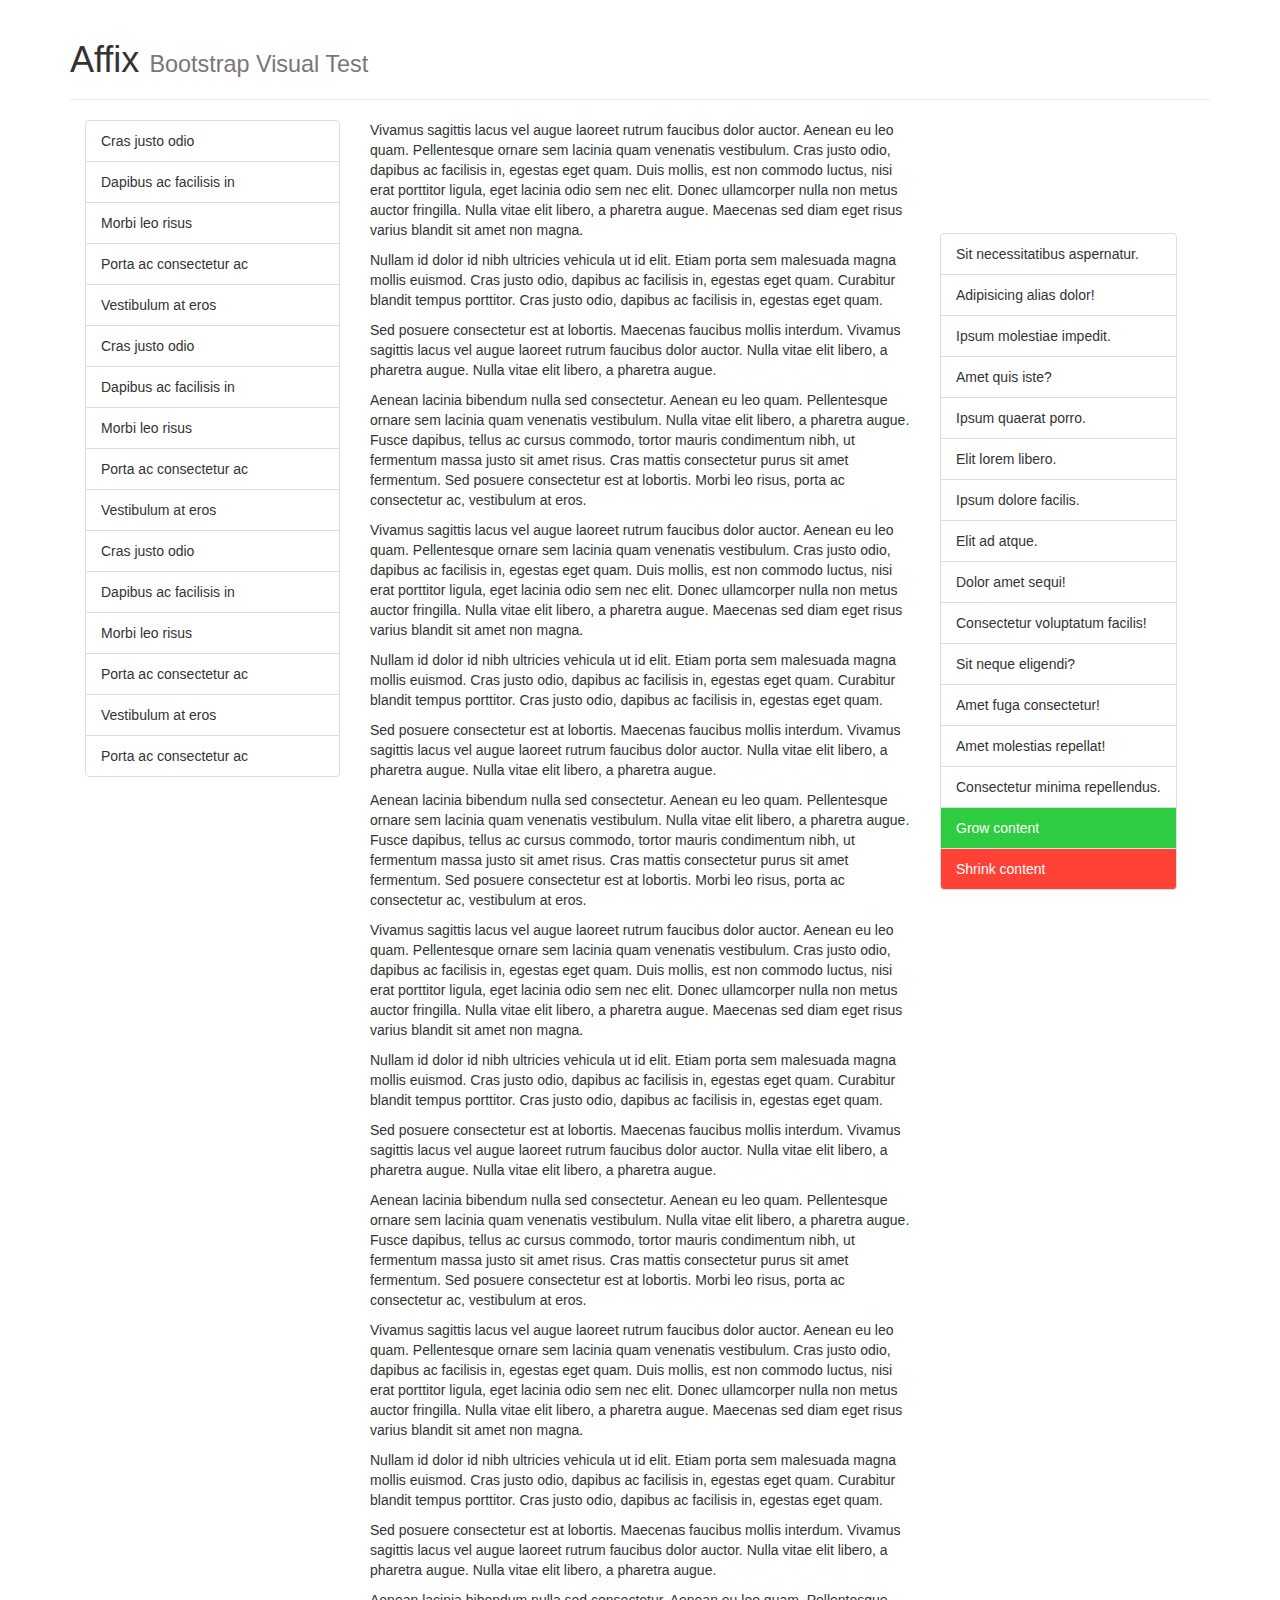
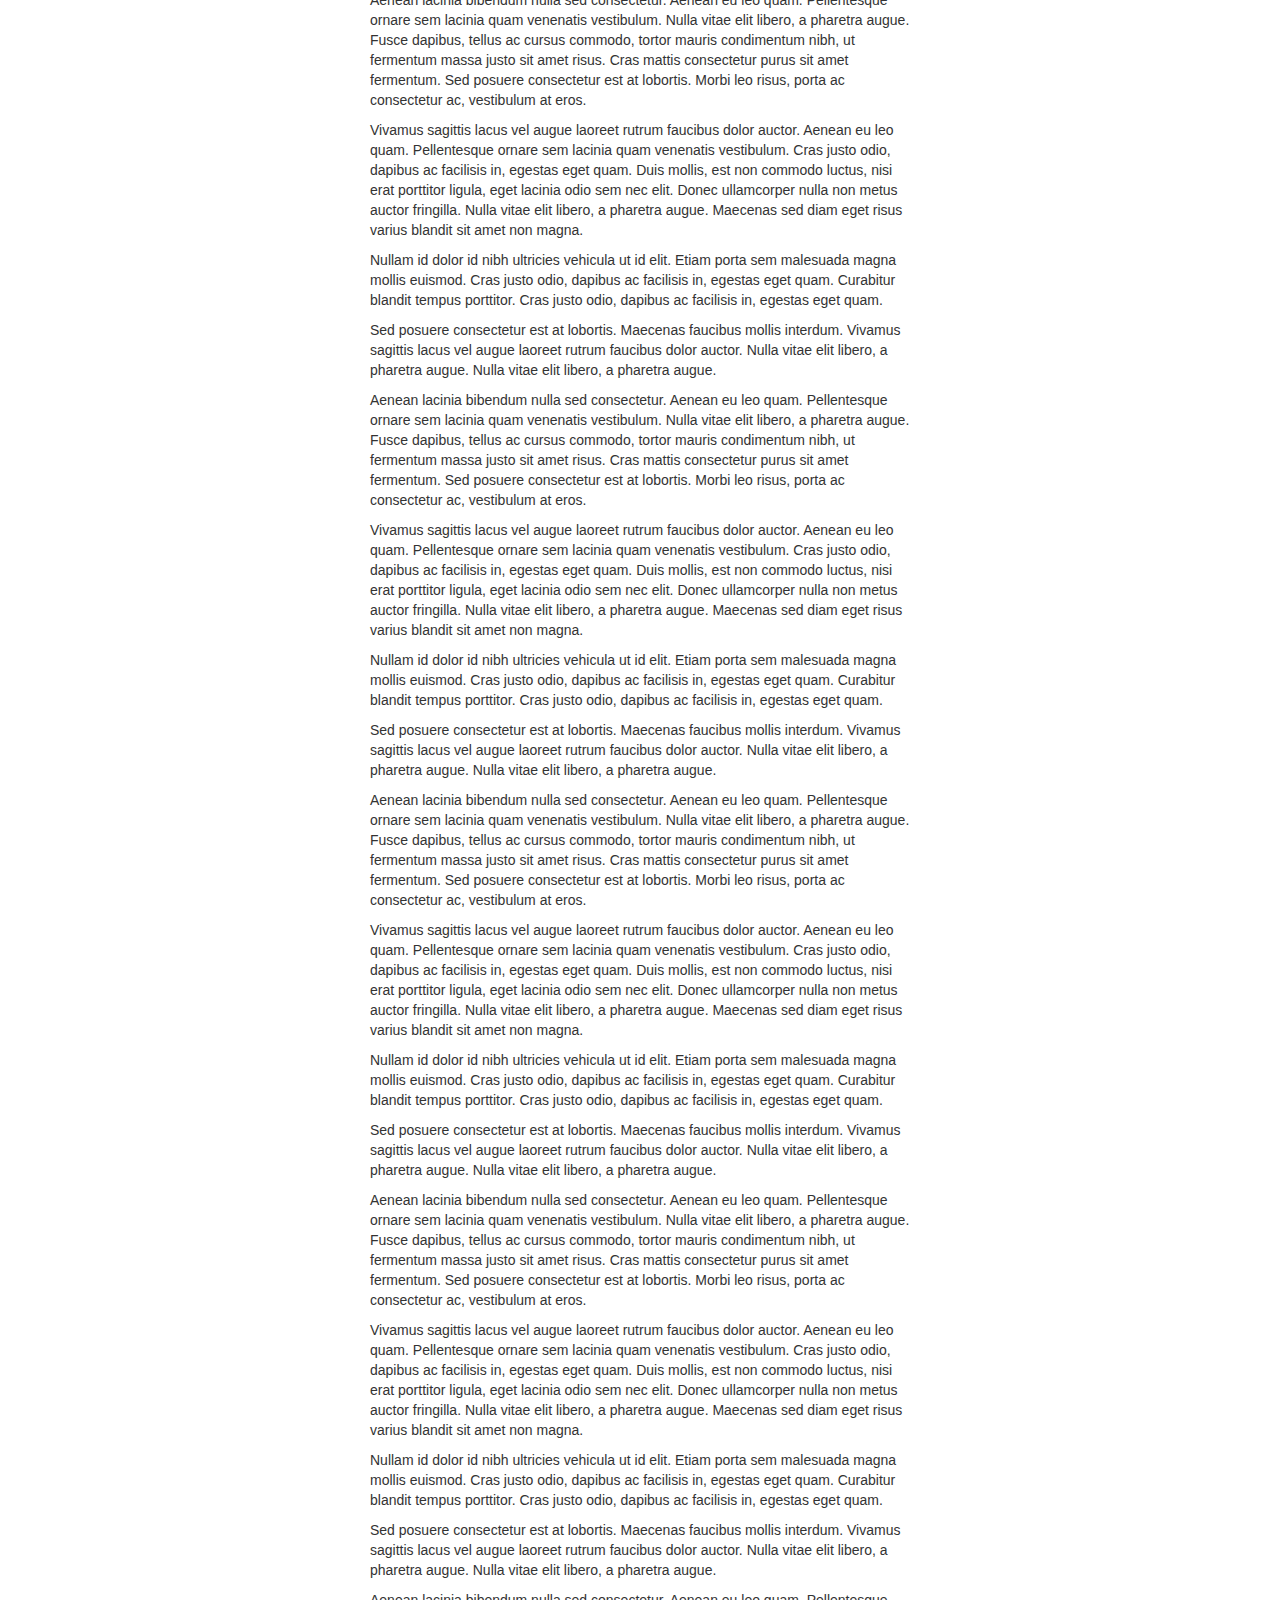
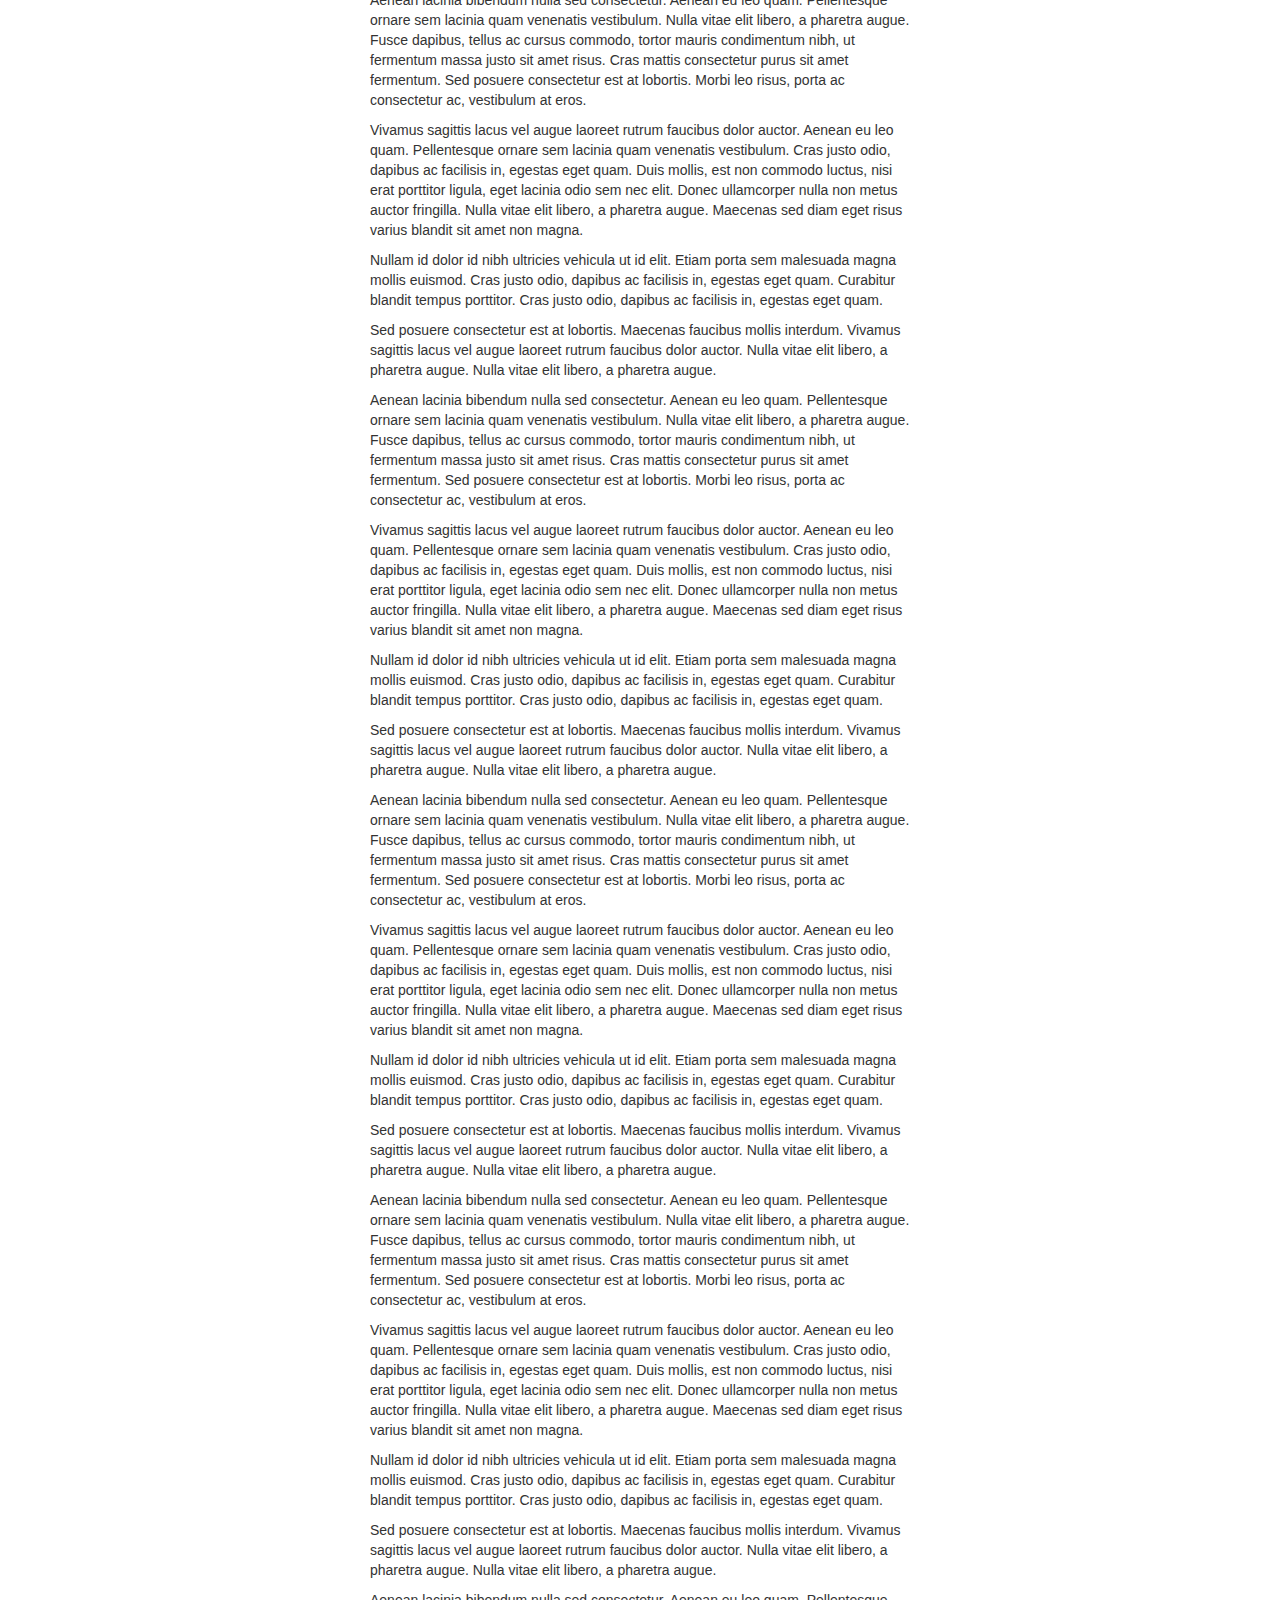
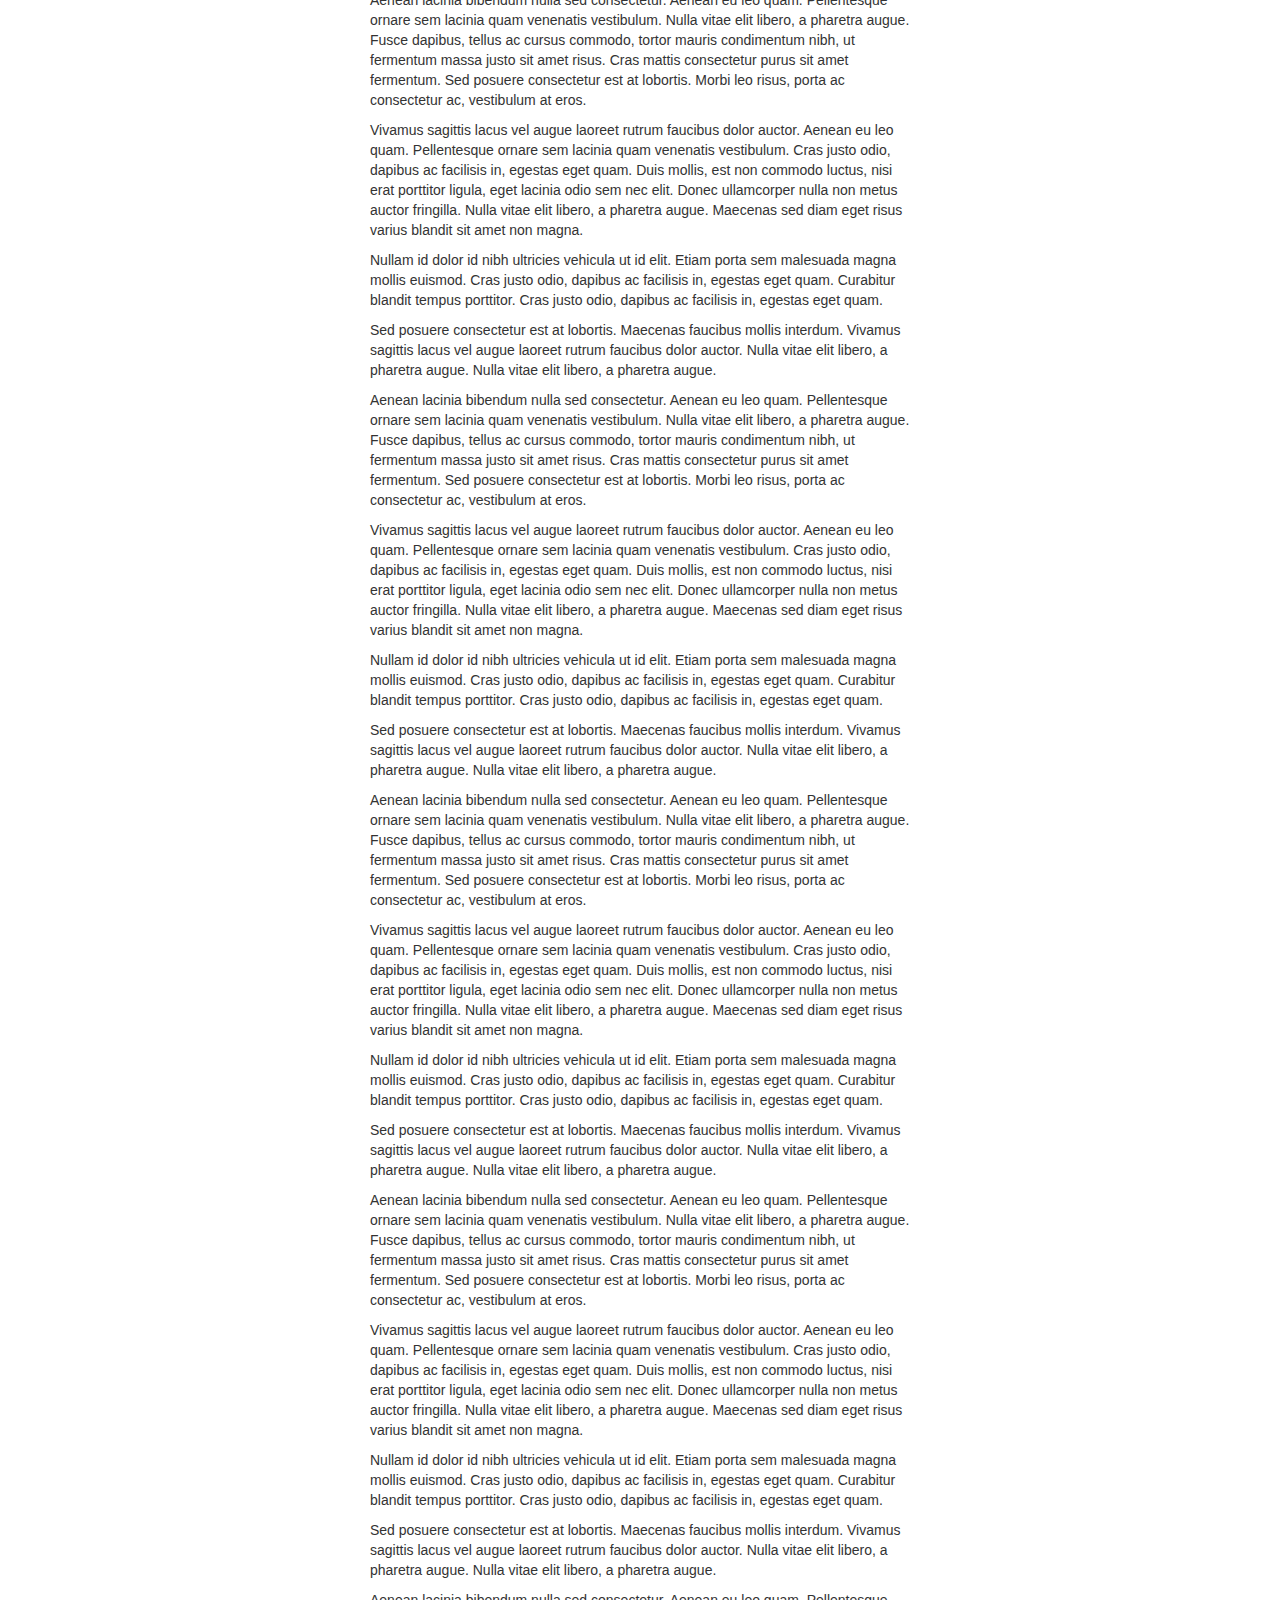
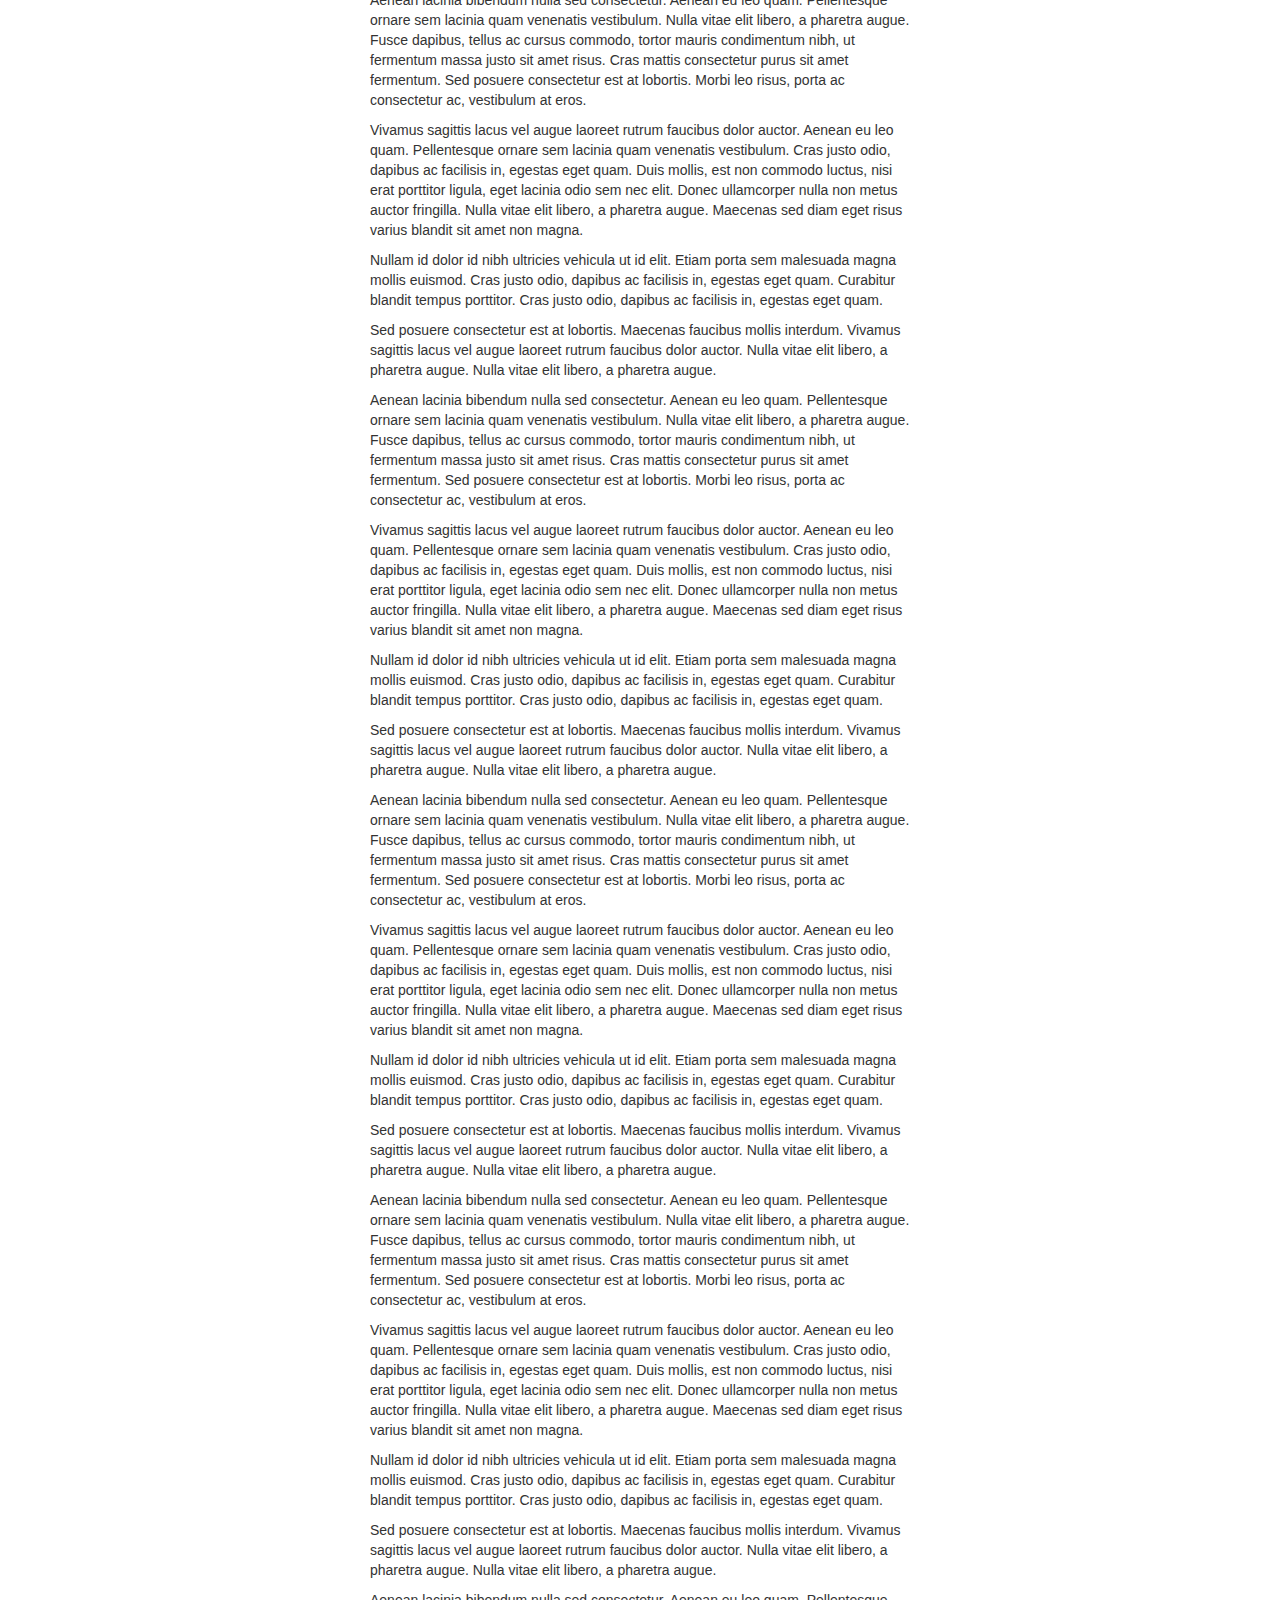
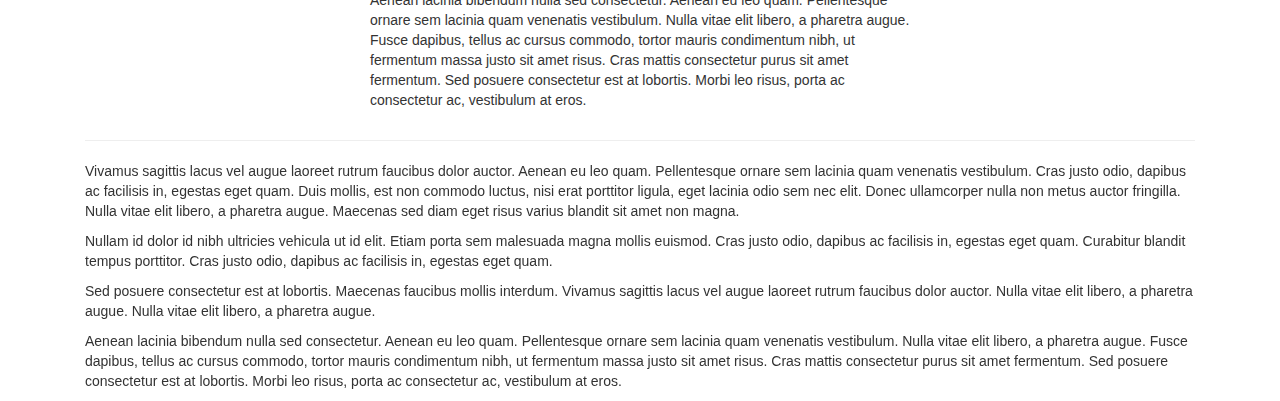
<file: bootstrap-3.3.7/js/tests/visual/affix.html>
<!DOCTYPE html>
<html>
<head>
  <meta charset="utf-8">
  <meta http-equiv="X-UA-Compatible" content="IE=edge">
  <meta name="viewport" content="width=device-width, initial-scale=1">
  <title>Affix</title>
  <link rel="stylesheet" href="../../../dist/css/bootstrap.min.css">

  <style>
    /* Test Styles */
    .affixed-element-top.affix {
      top: 10px;
    }
    .affixed-element-top.affix-bottom {
      position: absolute;
    }
    .affixed-element-bottom {
      margin-bottom: 0;
    }
    .affixed-element-bottom.affix {
      bottom: 10px;
    }
    .affixed-element-bottom.affix-bottom {
      position: relative;
    }
    .grow-btn, .shrink-btn {
      color: #FFF;
    }
    .grow-btn {
      background-color: #2ECC40;
    }
    .grow-btn:hover {
      background-color: #3D9970;
    }
    .shrink-btn {
      background-color: #FF4136;
    }
    .shrink-btn:hover {
      background-color: #85144B;
    }
  </style>

  <!-- HTML5 shim and Respond.js for IE8 support of HTML5 elements and media queries -->
  <!-- WARNING: Respond.js doesn't work if you view the page via file:// -->
  <!--[if lt IE 9]>
    <script src="https://oss.maxcdn.com/html5shiv/3.7.3/html5shiv.min.js"></script>
    <script src="https://oss.maxcdn.com/respond/1.4.2/respond.min.js"></script>
  <![endif]-->
</head>
<body>

<div class="container">

  <div class="page-header js-page-header">
    <h1>Affix <small>Bootstrap Visual Test</small></h1>
  </div>

  <div class="col-md-3">
    <ul class="list-group affixed-element-top js-affixed-element-top">
      <li class="list-group-item">Cras justo odio</li>
      <li class="list-group-item">Dapibus ac facilisis in</li>
      <li class="list-group-item">Morbi leo risus</li>
      <li class="list-group-item">Porta ac consectetur ac</li>
      <li class="list-group-item">Vestibulum at eros</li>
      <li class="list-group-item">Cras justo odio</li>
      <li class="list-group-item">Dapibus ac facilisis in</li>
      <li class="list-group-item">Morbi leo risus</li>
      <li class="list-group-item">Porta ac consectetur ac</li>
      <li class="list-group-item">Vestibulum at eros</li>
      <li class="list-group-item">Cras justo odio</li>
      <li class="list-group-item">Dapibus ac facilisis in</li>
      <li class="list-group-item">Morbi leo risus</li>
      <li class="list-group-item">Porta ac consectetur ac</li>
      <li class="list-group-item">Vestibulum at eros</li>
      <li class="list-group-item">Porta ac consectetur ac</li>
    </ul>
  </div>

  <div class="col-md-6 js-content">

    <p>Vivamus sagittis lacus vel augue laoreet rutrum faucibus dolor auctor. Aenean eu leo quam. Pellentesque ornare sem lacinia quam venenatis vestibulum. Cras justo odio, dapibus ac facilisis in, egestas eget quam. Duis mollis, est non commodo luctus, nisi erat porttitor ligula, eget lacinia odio sem nec elit. Donec ullamcorper nulla non metus auctor fringilla. Nulla vitae elit libero, a pharetra augue. Maecenas sed diam eget risus varius blandit sit amet non magna.</p>

    <p>Nullam id dolor id nibh ultricies vehicula ut id elit. Etiam porta sem malesuada magna mollis euismod. Cras justo odio, dapibus ac facilisis in, egestas eget quam. Curabitur blandit tempus porttitor. Cras justo odio, dapibus ac facilisis in, egestas eget quam.</p>

    <p>Sed posuere consectetur est at lobortis. Maecenas faucibus mollis interdum. Vivamus sagittis lacus vel augue laoreet rutrum faucibus dolor auctor. Nulla vitae elit libero, a pharetra augue. Nulla vitae elit libero, a pharetra augue.</p>

    <p>Aenean lacinia bibendum nulla sed consectetur. Aenean eu leo quam. Pellentesque ornare sem lacinia quam venenatis vestibulum. Nulla vitae elit libero, a pharetra augue. Fusce dapibus, tellus ac cursus commodo, tortor mauris condimentum nibh, ut fermentum massa justo sit amet risus. Cras mattis consectetur purus sit amet fermentum. Sed posuere consectetur est at lobortis. Morbi leo risus, porta ac consectetur ac, vestibulum at eros.</p>

    <p>Vivamus sagittis lacus vel augue laoreet rutrum faucibus dolor auctor. Aenean eu leo quam. Pellentesque ornare sem lacinia quam venenatis vestibulum. Cras justo odio, dapibus ac facilisis in, egestas eget quam. Duis mollis, est non commodo luctus, nisi erat porttitor ligula, eget lacinia odio sem nec elit. Donec ullamcorper nulla non metus auctor fringilla. Nulla vitae elit libero, a pharetra augue. Maecenas sed diam eget risus varius blandit sit amet non magna.</p>

    <p>Nullam id dolor id nibh ultricies vehicula ut id elit. Etiam porta sem malesuada magna mollis euismod. Cras justo odio, dapibus ac facilisis in, egestas eget quam. Curabitur blandit tempus porttitor. Cras justo odio, dapibus ac facilisis in, egestas eget quam.</p>

    <p>Sed posuere consectetur est at lobortis. Maecenas faucibus mollis interdum. Vivamus sagittis lacus vel augue laoreet rutrum faucibus dolor auctor. Nulla vitae elit libero, a pharetra augue. Nulla vitae elit libero, a pharetra augue.</p>

    <p>Aenean lacinia bibendum nulla sed consectetur. Aenean eu leo quam. Pellentesque ornare sem lacinia quam venenatis vestibulum. Nulla vitae elit libero, a pharetra augue. Fusce dapibus, tellus ac cursus commodo, tortor mauris condimentum nibh, ut fermentum massa justo sit amet risus. Cras mattis consectetur purus sit amet fermentum. Sed posuere consectetur est at lobortis. Morbi leo risus, porta ac consectetur ac, vestibulum at eros.</p>

    <p>Vivamus sagittis lacus vel augue laoreet rutrum faucibus dolor auctor. Aenean eu leo quam. Pellentesque ornare sem lacinia quam venenatis vestibulum. Cras justo odio, dapibus ac facilisis in, egestas eget quam. Duis mollis, est non commodo luctus, nisi erat porttitor ligula, eget lacinia odio sem nec elit. Donec ullamcorper nulla non metus auctor fringilla. Nulla vitae elit libero, a pharetra augue. Maecenas sed diam eget risus varius blandit sit amet non magna.</p>

    <p>Nullam id dolor id nibh ultricies vehicula ut id elit. Etiam porta sem malesuada magna mollis euismod. Cras justo odio, dapibus ac facilisis in, egestas eget quam. Curabitur blandit tempus porttitor. Cras justo odio, dapibus ac facilisis in, egestas eget quam.</p>

    <p>Sed posuere consectetur est at lobortis. Maecenas faucibus mollis interdum. Vivamus sagittis lacus vel augue laoreet rutrum faucibus dolor auctor. Nulla vitae elit libero, a pharetra augue. Nulla vitae elit libero, a pharetra augue.</p>

    <p>Aenean lacinia bibendum nulla sed consectetur. Aenean eu leo quam. Pellentesque ornare sem lacinia quam venenatis vestibulum. Nulla vitae elit libero, a pharetra augue. Fusce dapibus, tellus ac cursus commodo, tortor mauris condimentum nibh, ut fermentum massa justo sit amet risus. Cras mattis consectetur purus sit amet fermentum. Sed posuere consectetur est at lobortis. Morbi leo risus, porta ac consectetur ac, vestibulum at eros.</p>

    <p>Vivamus sagittis lacus vel augue laoreet rutrum faucibus dolor auctor. Aenean eu leo quam. Pellentesque ornare sem lacinia quam venenatis vestibulum. Cras justo odio, dapibus ac facilisis in, egestas eget quam. Duis mollis, est non commodo luctus, nisi erat porttitor ligula, eget lacinia odio sem nec elit. Donec ullamcorper nulla non metus auctor fringilla. Nulla vitae elit libero, a pharetra augue. Maecenas sed diam eget risus varius blandit sit amet non magna.</p>

    <p>Nullam id dolor id nibh ultricies vehicula ut id elit. Etiam porta sem malesuada magna mollis euismod. Cras justo odio, dapibus ac facilisis in, egestas eget quam. Curabitur blandit tempus porttitor. Cras justo odio, dapibus ac facilisis in, egestas eget quam.</p>

    <p>Sed posuere consectetur est at lobortis. Maecenas faucibus mollis interdum. Vivamus sagittis lacus vel augue laoreet rutrum faucibus dolor auctor. Nulla vitae elit libero, a pharetra augue. Nulla vitae elit libero, a pharetra augue.</p>

    <p>Aenean lacinia bibendum nulla sed consectetur. Aenean eu leo quam. Pellentesque ornare sem lacinia quam venenatis vestibulum. Nulla vitae elit libero, a pharetra augue. Fusce dapibus, tellus ac cursus commodo, tortor mauris condimentum nibh, ut fermentum massa justo sit amet risus. Cras mattis consectetur purus sit amet fermentum. Sed posuere consectetur est at lobortis. Morbi leo risus, porta ac consectetur ac, vestibulum at eros.</p>
    <p>Vivamus sagittis lacus vel augue laoreet rutrum faucibus dolor auctor. Aenean eu leo quam. Pellentesque ornare sem lacinia quam venenatis vestibulum. Cras justo odio, dapibus ac facilisis in, egestas eget quam. Duis mollis, est non commodo luctus, nisi erat porttitor ligula, eget lacinia odio sem nec elit. Donec ullamcorper nulla non metus auctor fringilla. Nulla vitae elit libero, a pharetra augue. Maecenas sed diam eget risus varius blandit sit amet non magna.</p>

    <p>Nullam id dolor id nibh ultricies vehicula ut id elit. Etiam porta sem malesuada magna mollis euismod. Cras justo odio, dapibus ac facilisis in, egestas eget quam. Curabitur blandit tempus porttitor. Cras justo odio, dapibus ac facilisis in, egestas eget quam.</p>

    <p>Sed posuere consectetur est at lobortis. Maecenas faucibus mollis interdum. Vivamus sagittis lacus vel augue laoreet rutrum faucibus dolor auctor. Nulla vitae elit libero, a pharetra augue. Nulla vitae elit libero, a pharetra augue.</p>

    <p>Aenean lacinia bibendum nulla sed consectetur. Aenean eu leo quam. Pellentesque ornare sem lacinia quam venenatis vestibulum. Nulla vitae elit libero, a pharetra augue. Fusce dapibus, tellus ac cursus commodo, tortor mauris condimentum nibh, ut fermentum massa justo sit amet risus. Cras mattis consectetur purus sit amet fermentum. Sed posuere consectetur est at lobortis. Morbi leo risus, porta ac consectetur ac, vestibulum at eros.</p>

    <p>Vivamus sagittis lacus vel augue laoreet rutrum faucibus dolor auctor. Aenean eu leo quam. Pellentesque ornare sem lacinia quam venenatis vestibulum. Cras justo odio, dapibus ac facilisis in, egestas eget quam. Duis mollis, est non commodo luctus, nisi erat porttitor ligula, eget lacinia odio sem nec elit. Donec ullamcorper nulla non metus auctor fringilla. Nulla vitae elit libero, a pharetra augue. Maecenas sed diam eget risus varius blandit sit amet non magna.</p>

    <p>Nullam id dolor id nibh ultricies vehicula ut id elit. Etiam porta sem malesuada magna mollis euismod. Cras justo odio, dapibus ac facilisis in, egestas eget quam. Curabitur blandit tempus porttitor. Cras justo odio, dapibus ac facilisis in, egestas eget quam.</p>

    <p>Sed posuere consectetur est at lobortis. Maecenas faucibus mollis interdum. Vivamus sagittis lacus vel augue laoreet rutrum faucibus dolor auctor. Nulla vitae elit libero, a pharetra augue. Nulla vitae elit libero, a pharetra augue.</p>

    <p>Aenean lacinia bibendum nulla sed consectetur. Aenean eu leo quam. Pellentesque ornare sem lacinia quam venenatis vestibulum. Nulla vitae elit libero, a pharetra augue. Fusce dapibus, tellus ac cursus commodo, tortor mauris condimentum nibh, ut fermentum massa justo sit amet risus. Cras mattis consectetur purus sit amet fermentum. Sed posuere consectetur est at lobortis. Morbi leo risus, porta ac consectetur ac, vestibulum at eros.</p>
    <p>Vivamus sagittis lacus vel augue laoreet rutrum faucibus dolor auctor. Aenean eu leo quam. Pellentesque ornare sem lacinia quam venenatis vestibulum. Cras justo odio, dapibus ac facilisis in, egestas eget quam. Duis mollis, est non commodo luctus, nisi erat porttitor ligula, eget lacinia odio sem nec elit. Donec ullamcorper nulla non metus auctor fringilla. Nulla vitae elit libero, a pharetra augue. Maecenas sed diam eget risus varius blandit sit amet non magna.</p>

    <p>Nullam id dolor id nibh ultricies vehicula ut id elit. Etiam porta sem malesuada magna mollis euismod. Cras justo odio, dapibus ac facilisis in, egestas eget quam. Curabitur blandit tempus porttitor. Cras justo odio, dapibus ac facilisis in, egestas eget quam.</p>

    <p>Sed posuere consectetur est at lobortis. Maecenas faucibus mollis interdum. Vivamus sagittis lacus vel augue laoreet rutrum faucibus dolor auctor. Nulla vitae elit libero, a pharetra augue. Nulla vitae elit libero, a pharetra augue.</p>

    <p>Aenean lacinia bibendum nulla sed consectetur. Aenean eu leo quam. Pellentesque ornare sem lacinia quam venenatis vestibulum. Nulla vitae elit libero, a pharetra augue. Fusce dapibus, tellus ac cursus commodo, tortor mauris condimentum nibh, ut fermentum massa justo sit amet risus. Cras mattis consectetur purus sit amet fermentum. Sed posuere consectetur est at lobortis. Morbi leo risus, porta ac consectetur ac, vestibulum at eros.</p>

    <p>Vivamus sagittis lacus vel augue laoreet rutrum faucibus dolor auctor. Aenean eu leo quam. Pellentesque ornare sem lacinia quam venenatis vestibulum. Cras justo odio, dapibus ac facilisis in, egestas eget quam. Duis mollis, est non commodo luctus, nisi erat porttitor ligula, eget lacinia odio sem nec elit. Donec ullamcorper nulla non metus auctor fringilla. Nulla vitae elit libero, a pharetra augue. Maecenas sed diam eget risus varius blandit sit amet non magna.</p>

    <p>Nullam id dolor id nibh ultricies vehicula ut id elit. Etiam porta sem malesuada magna mollis euismod. Cras justo odio, dapibus ac facilisis in, egestas eget quam. Curabitur blandit tempus porttitor. Cras justo odio, dapibus ac facilisis in, egestas eget quam.</p>

    <p>Sed posuere consectetur est at lobortis. Maecenas faucibus mollis interdum. Vivamus sagittis lacus vel augue laoreet rutrum faucibus dolor auctor. Nulla vitae elit libero, a pharetra augue. Nulla vitae elit libero, a pharetra augue.</p>

    <p>Aenean lacinia bibendum nulla sed consectetur. Aenean eu leo quam. Pellentesque ornare sem lacinia quam venenatis vestibulum. Nulla vitae elit libero, a pharetra augue. Fusce dapibus, tellus ac cursus commodo, tortor mauris condimentum nibh, ut fermentum massa justo sit amet risus. Cras mattis consectetur purus sit amet fermentum. Sed posuere consectetur est at lobortis. Morbi leo risus, porta ac consectetur ac, vestibulum at eros.</p>
    <p>Vivamus sagittis lacus vel augue laoreet rutrum faucibus dolor auctor. Aenean eu leo quam. Pellentesque ornare sem lacinia quam venenatis vestibulum. Cras justo odio, dapibus ac facilisis in, egestas eget quam. Duis mollis, est non commodo luctus, nisi erat porttitor ligula, eget lacinia odio sem nec elit. Donec ullamcorper nulla non metus auctor fringilla. Nulla vitae elit libero, a pharetra augue. Maecenas sed diam eget risus varius blandit sit amet non magna.</p>

    <p>Nullam id dolor id nibh ultricies vehicula ut id elit. Etiam porta sem malesuada magna mollis euismod. Cras justo odio, dapibus ac facilisis in, egestas eget quam. Curabitur blandit tempus porttitor. Cras justo odio, dapibus ac facilisis in, egestas eget quam.</p>

    <p>Sed posuere consectetur est at lobortis. Maecenas faucibus mollis interdum. Vivamus sagittis lacus vel augue laoreet rutrum faucibus dolor auctor. Nulla vitae elit libero, a pharetra augue. Nulla vitae elit libero, a pharetra augue.</p>

    <p>Aenean lacinia bibendum nulla sed consectetur. Aenean eu leo quam. Pellentesque ornare sem lacinia quam venenatis vestibulum. Nulla vitae elit libero, a pharetra augue. Fusce dapibus, tellus ac cursus commodo, tortor mauris condimentum nibh, ut fermentum massa justo sit amet risus. Cras mattis consectetur purus sit amet fermentum. Sed posuere consectetur est at lobortis. Morbi leo risus, porta ac consectetur ac, vestibulum at eros.</p>

    <p>Vivamus sagittis lacus vel augue laoreet rutrum faucibus dolor auctor. Aenean eu leo quam. Pellentesque ornare sem lacinia quam venenatis vestibulum. Cras justo odio, dapibus ac facilisis in, egestas eget quam. Duis mollis, est non commodo luctus, nisi erat porttitor ligula, eget lacinia odio sem nec elit. Donec ullamcorper nulla non metus auctor fringilla. Nulla vitae elit libero, a pharetra augue. Maecenas sed diam eget risus varius blandit sit amet non magna.</p>

    <p>Nullam id dolor id nibh ultricies vehicula ut id elit. Etiam porta sem malesuada magna mollis euismod. Cras justo odio, dapibus ac facilisis in, egestas eget quam. Curabitur blandit tempus porttitor. Cras justo odio, dapibus ac facilisis in, egestas eget quam.</p>

    <p>Sed posuere consectetur est at lobortis. Maecenas faucibus mollis interdum. Vivamus sagittis lacus vel augue laoreet rutrum faucibus dolor auctor. Nulla vitae elit libero, a pharetra augue. Nulla vitae elit libero, a pharetra augue.</p>

    <p>Aenean lacinia bibendum nulla sed consectetur. Aenean eu leo quam. Pellentesque ornare sem lacinia quam venenatis vestibulum. Nulla vitae elit libero, a pharetra augue. Fusce dapibus, tellus ac cursus commodo, tortor mauris condimentum nibh, ut fermentum massa justo sit amet risus. Cras mattis consectetur purus sit amet fermentum. Sed posuere consectetur est at lobortis. Morbi leo risus, porta ac consectetur ac, vestibulum at eros.</p>
    <p>Vivamus sagittis lacus vel augue laoreet rutrum faucibus dolor auctor. Aenean eu leo quam. Pellentesque ornare sem lacinia quam venenatis vestibulum. Cras justo odio, dapibus ac facilisis in, egestas eget quam. Duis mollis, est non commodo luctus, nisi erat porttitor ligula, eget lacinia odio sem nec elit. Donec ullamcorper nulla non metus auctor fringilla. Nulla vitae elit libero, a pharetra augue. Maecenas sed diam eget risus varius blandit sit amet non magna.</p>

    <p>Nullam id dolor id nibh ultricies vehicula ut id elit. Etiam porta sem malesuada magna mollis euismod. Cras justo odio, dapibus ac facilisis in, egestas eget quam. Curabitur blandit tempus porttitor. Cras justo odio, dapibus ac facilisis in, egestas eget quam.</p>

    <p>Sed posuere consectetur est at lobortis. Maecenas faucibus mollis interdum. Vivamus sagittis lacus vel augue laoreet rutrum faucibus dolor auctor. Nulla vitae elit libero, a pharetra augue. Nulla vitae elit libero, a pharetra augue.</p>

    <p>Aenean lacinia bibendum nulla sed consectetur. Aenean eu leo quam. Pellentesque ornare sem lacinia quam venenatis vestibulum. Nulla vitae elit libero, a pharetra augue. Fusce dapibus, tellus ac cursus commodo, tortor mauris condimentum nibh, ut fermentum massa justo sit amet risus. Cras mattis consectetur purus sit amet fermentum. Sed posuere consectetur est at lobortis. Morbi leo risus, porta ac consectetur ac, vestibulum at eros.</p>

    <p>Vivamus sagittis lacus vel augue laoreet rutrum faucibus dolor auctor. Aenean eu leo quam. Pellentesque ornare sem lacinia quam venenatis vestibulum. Cras justo odio, dapibus ac facilisis in, egestas eget quam. Duis mollis, est non commodo luctus, nisi erat porttitor ligula, eget lacinia odio sem nec elit. Donec ullamcorper nulla non metus auctor fringilla. Nulla vitae elit libero, a pharetra augue. Maecenas sed diam eget risus varius blandit sit amet non magna.</p>

    <p>Nullam id dolor id nibh ultricies vehicula ut id elit. Etiam porta sem malesuada magna mollis euismod. Cras justo odio, dapibus ac facilisis in, egestas eget quam. Curabitur blandit tempus porttitor. Cras justo odio, dapibus ac facilisis in, egestas eget quam.</p>

    <p>Sed posuere consectetur est at lobortis. Maecenas faucibus mollis interdum. Vivamus sagittis lacus vel augue laoreet rutrum faucibus dolor auctor. Nulla vitae elit libero, a pharetra augue. Nulla vitae elit libero, a pharetra augue.</p>

    <p>Aenean lacinia bibendum nulla sed consectetur. Aenean eu leo quam. Pellentesque ornare sem lacinia quam venenatis vestibulum. Nulla vitae elit libero, a pharetra augue. Fusce dapibus, tellus ac cursus commodo, tortor mauris condimentum nibh, ut fermentum massa justo sit amet risus. Cras mattis consectetur purus sit amet fermentum. Sed posuere consectetur est at lobortis. Morbi leo risus, porta ac consectetur ac, vestibulum at eros.</p>
    <p>Vivamus sagittis lacus vel augue laoreet rutrum faucibus dolor auctor. Aenean eu leo quam. Pellentesque ornare sem lacinia quam venenatis vestibulum. Cras justo odio, dapibus ac facilisis in, egestas eget quam. Duis mollis, est non commodo luctus, nisi erat porttitor ligula, eget lacinia odio sem nec elit. Donec ullamcorper nulla non metus auctor fringilla. Nulla vitae elit libero, a pharetra augue. Maecenas sed diam eget risus varius blandit sit amet non magna.</p>

    <p>Nullam id dolor id nibh ultricies vehicula ut id elit. Etiam porta sem malesuada magna mollis euismod. Cras justo odio, dapibus ac facilisis in, egestas eget quam. Curabitur blandit tempus porttitor. Cras justo odio, dapibus ac facilisis in, egestas eget quam.</p>

    <p>Sed posuere consectetur est at lobortis. Maecenas faucibus mollis interdum. Vivamus sagittis lacus vel augue laoreet rutrum faucibus dolor auctor. Nulla vitae elit libero, a pharetra augue. Nulla vitae elit libero, a pharetra augue.</p>

    <p>Aenean lacinia bibendum nulla sed consectetur. Aenean eu leo quam. Pellentesque ornare sem lacinia quam venenatis vestibulum. Nulla vitae elit libero, a pharetra augue. Fusce dapibus, tellus ac cursus commodo, tortor mauris condimentum nibh, ut fermentum massa justo sit amet risus. Cras mattis consectetur purus sit amet fermentum. Sed posuere consectetur est at lobortis. Morbi leo risus, porta ac consectetur ac, vestibulum at eros.</p>

    <p>Vivamus sagittis lacus vel augue laoreet rutrum faucibus dolor auctor. Aenean eu leo quam. Pellentesque ornare sem lacinia quam venenatis vestibulum. Cras justo odio, dapibus ac facilisis in, egestas eget quam. Duis mollis, est non commodo luctus, nisi erat porttitor ligula, eget lacinia odio sem nec elit. Donec ullamcorper nulla non metus auctor fringilla. Nulla vitae elit libero, a pharetra augue. Maecenas sed diam eget risus varius blandit sit amet non magna.</p>

    <p>Nullam id dolor id nibh ultricies vehicula ut id elit. Etiam porta sem malesuada magna mollis euismod. Cras justo odio, dapibus ac facilisis in, egestas eget quam. Curabitur blandit tempus porttitor. Cras justo odio, dapibus ac facilisis in, egestas eget quam.</p>

    <p>Sed posuere consectetur est at lobortis. Maecenas faucibus mollis interdum. Vivamus sagittis lacus vel augue laoreet rutrum faucibus dolor auctor. Nulla vitae elit libero, a pharetra augue. Nulla vitae elit libero, a pharetra augue.</p>

    <p>Aenean lacinia bibendum nulla sed consectetur. Aenean eu leo quam. Pellentesque ornare sem lacinia quam venenatis vestibulum. Nulla vitae elit libero, a pharetra augue. Fusce dapibus, tellus ac cursus commodo, tortor mauris condimentum nibh, ut fermentum massa justo sit amet risus. Cras mattis consectetur purus sit amet fermentum. Sed posuere consectetur est at lobortis. Morbi leo risus, porta ac consectetur ac, vestibulum at eros.</p>
    <p>Vivamus sagittis lacus vel augue laoreet rutrum faucibus dolor auctor. Aenean eu leo quam. Pellentesque ornare sem lacinia quam venenatis vestibulum. Cras justo odio, dapibus ac facilisis in, egestas eget quam. Duis mollis, est non commodo luctus, nisi erat porttitor ligula, eget lacinia odio sem nec elit. Donec ullamcorper nulla non metus auctor fringilla. Nulla vitae elit libero, a pharetra augue. Maecenas sed diam eget risus varius blandit sit amet non magna.</p>

    <p>Nullam id dolor id nibh ultricies vehicula ut id elit. Etiam porta sem malesuada magna mollis euismod. Cras justo odio, dapibus ac facilisis in, egestas eget quam. Curabitur blandit tempus porttitor. Cras justo odio, dapibus ac facilisis in, egestas eget quam.</p>

    <p>Sed posuere consectetur est at lobortis. Maecenas faucibus mollis interdum. Vivamus sagittis lacus vel augue laoreet rutrum faucibus dolor auctor. Nulla vitae elit libero, a pharetra augue. Nulla vitae elit libero, a pharetra augue.</p>

    <p>Aenean lacinia bibendum nulla sed consectetur. Aenean eu leo quam. Pellentesque ornare sem lacinia quam venenatis vestibulum. Nulla vitae elit libero, a pharetra augue. Fusce dapibus, tellus ac cursus commodo, tortor mauris condimentum nibh, ut fermentum massa justo sit amet risus. Cras mattis consectetur purus sit amet fermentum. Sed posuere consectetur est at lobortis. Morbi leo risus, porta ac consectetur ac, vestibulum at eros.</p>

    <p>Vivamus sagittis lacus vel augue laoreet rutrum faucibus dolor auctor. Aenean eu leo quam. Pellentesque ornare sem lacinia quam venenatis vestibulum. Cras justo odio, dapibus ac facilisis in, egestas eget quam. Duis mollis, est non commodo luctus, nisi erat porttitor ligula, eget lacinia odio sem nec elit. Donec ullamcorper nulla non metus auctor fringilla. Nulla vitae elit libero, a pharetra augue. Maecenas sed diam eget risus varius blandit sit amet non magna.</p>

    <p>Nullam id dolor id nibh ultricies vehicula ut id elit. Etiam porta sem malesuada magna mollis euismod. Cras justo odio, dapibus ac facilisis in, egestas eget quam. Curabitur blandit tempus porttitor. Cras justo odio, dapibus ac facilisis in, egestas eget quam.</p>

    <p>Sed posuere consectetur est at lobortis. Maecenas faucibus mollis interdum. Vivamus sagittis lacus vel augue laoreet rutrum faucibus dolor auctor. Nulla vitae elit libero, a pharetra augue. Nulla vitae elit libero, a pharetra augue.</p>

    <p>Aenean lacinia bibendum nulla sed consectetur. Aenean eu leo quam. Pellentesque ornare sem lacinia quam venenatis vestibulum. Nulla vitae elit libero, a pharetra augue. Fusce dapibus, tellus ac cursus commodo, tortor mauris condimentum nibh, ut fermentum massa justo sit amet risus. Cras mattis consectetur purus sit amet fermentum. Sed posuere consectetur est at lobortis. Morbi leo risus, porta ac consectetur ac, vestibulum at eros.</p>
    <p>Vivamus sagittis lacus vel augue laoreet rutrum faucibus dolor auctor. Aenean eu leo quam. Pellentesque ornare sem lacinia quam venenatis vestibulum. Cras justo odio, dapibus ac facilisis in, egestas eget quam. Duis mollis, est non commodo luctus, nisi erat porttitor ligula, eget lacinia odio sem nec elit. Donec ullamcorper nulla non metus auctor fringilla. Nulla vitae elit libero, a pharetra augue. Maecenas sed diam eget risus varius blandit sit amet non magna.</p>

    <p>Nullam id dolor id nibh ultricies vehicula ut id elit. Etiam porta sem malesuada magna mollis euismod. Cras justo odio, dapibus ac facilisis in, egestas eget quam. Curabitur blandit tempus porttitor. Cras justo odio, dapibus ac facilisis in, egestas eget quam.</p>

    <p>Sed posuere consectetur est at lobortis. Maecenas faucibus mollis interdum. Vivamus sagittis lacus vel augue laoreet rutrum faucibus dolor auctor. Nulla vitae elit libero, a pharetra augue. Nulla vitae elit libero, a pharetra augue.</p>

    <p>Aenean lacinia bibendum nulla sed consectetur. Aenean eu leo quam. Pellentesque ornare sem lacinia quam venenatis vestibulum. Nulla vitae elit libero, a pharetra augue. Fusce dapibus, tellus ac cursus commodo, tortor mauris condimentum nibh, ut fermentum massa justo sit amet risus. Cras mattis consectetur purus sit amet fermentum. Sed posuere consectetur est at lobortis. Morbi leo risus, porta ac consectetur ac, vestibulum at eros.</p>

    <p>Vivamus sagittis lacus vel augue laoreet rutrum faucibus dolor auctor. Aenean eu leo quam. Pellentesque ornare sem lacinia quam venenatis vestibulum. Cras justo odio, dapibus ac facilisis in, egestas eget quam. Duis mollis, est non commodo luctus, nisi erat porttitor ligula, eget lacinia odio sem nec elit. Donec ullamcorper nulla non metus auctor fringilla. Nulla vitae elit libero, a pharetra augue. Maecenas sed diam eget risus varius blandit sit amet non magna.</p>

    <p>Nullam id dolor id nibh ultricies vehicula ut id elit. Etiam porta sem malesuada magna mollis euismod. Cras justo odio, dapibus ac facilisis in, egestas eget quam. Curabitur blandit tempus porttitor. Cras justo odio, dapibus ac facilisis in, egestas eget quam.</p>

    <p>Sed posuere consectetur est at lobortis. Maecenas faucibus mollis interdum. Vivamus sagittis lacus vel augue laoreet rutrum faucibus dolor auctor. Nulla vitae elit libero, a pharetra augue. Nulla vitae elit libero, a pharetra augue.</p>

    <p>Aenean lacinia bibendum nulla sed consectetur. Aenean eu leo quam. Pellentesque ornare sem lacinia quam venenatis vestibulum. Nulla vitae elit libero, a pharetra augue. Fusce dapibus, tellus ac cursus commodo, tortor mauris condimentum nibh, ut fermentum massa justo sit amet risus. Cras mattis consectetur purus sit amet fermentum. Sed posuere consectetur est at lobortis. Morbi leo risus, porta ac consectetur ac, vestibulum at eros.</p>
    <p>Vivamus sagittis lacus vel augue laoreet rutrum faucibus dolor auctor. Aenean eu leo quam. Pellentesque ornare sem lacinia quam venenatis vestibulum. Cras justo odio, dapibus ac facilisis in, egestas eget quam. Duis mollis, est non commodo luctus, nisi erat porttitor ligula, eget lacinia odio sem nec elit. Donec ullamcorper nulla non metus auctor fringilla. Nulla vitae elit libero, a pharetra augue. Maecenas sed diam eget risus varius blandit sit amet non magna.</p>

    <p>Nullam id dolor id nibh ultricies vehicula ut id elit. Etiam porta sem malesuada magna mollis euismod. Cras justo odio, dapibus ac facilisis in, egestas eget quam. Curabitur blandit tempus porttitor. Cras justo odio, dapibus ac facilisis in, egestas eget quam.</p>

    <p>Sed posuere consectetur est at lobortis. Maecenas faucibus mollis interdum. Vivamus sagittis lacus vel augue laoreet rutrum faucibus dolor auctor. Nulla vitae elit libero, a pharetra augue. Nulla vitae elit libero, a pharetra augue.</p>

    <p>Aenean lacinia bibendum nulla sed consectetur. Aenean eu leo quam. Pellentesque ornare sem lacinia quam venenatis vestibulum. Nulla vitae elit libero, a pharetra augue. Fusce dapibus, tellus ac cursus commodo, tortor mauris condimentum nibh, ut fermentum massa justo sit amet risus. Cras mattis consectetur purus sit amet fermentum. Sed posuere consectetur est at lobortis. Morbi leo risus, porta ac consectetur ac, vestibulum at eros.</p>

    <p>Vivamus sagittis lacus vel augue laoreet rutrum faucibus dolor auctor. Aenean eu leo quam. Pellentesque ornare sem lacinia quam venenatis vestibulum. Cras justo odio, dapibus ac facilisis in, egestas eget quam. Duis mollis, est non commodo luctus, nisi erat porttitor ligula, eget lacinia odio sem nec elit. Donec ullamcorper nulla non metus auctor fringilla. Nulla vitae elit libero, a pharetra augue. Maecenas sed diam eget risus varius blandit sit amet non magna.</p>

    <p>Nullam id dolor id nibh ultricies vehicula ut id elit. Etiam porta sem malesuada magna mollis euismod. Cras justo odio, dapibus ac facilisis in, egestas eget quam. Curabitur blandit tempus porttitor. Cras justo odio, dapibus ac facilisis in, egestas eget quam.</p>

    <p>Sed posuere consectetur est at lobortis. Maecenas faucibus mollis interdum. Vivamus sagittis lacus vel augue laoreet rutrum faucibus dolor auctor. Nulla vitae elit libero, a pharetra augue. Nulla vitae elit libero, a pharetra augue.</p>

    <p>Aenean lacinia bibendum nulla sed consectetur. Aenean eu leo quam. Pellentesque ornare sem lacinia quam venenatis vestibulum. Nulla vitae elit libero, a pharetra augue. Fusce dapibus, tellus ac cursus commodo, tortor mauris condimentum nibh, ut fermentum massa justo sit amet risus. Cras mattis consectetur purus sit amet fermentum. Sed posuere consectetur est at lobortis. Morbi leo risus, porta ac consectetur ac, vestibulum at eros.</p>

  </div>

  <div class="col-md-3">
    <ul class="list-group affixed-element-bottom js-affixed-element-bottom">
      <li class="list-group-item">Sit necessitatibus aspernatur.</li>
      <li class="list-group-item">Adipisicing alias dolor!</li>
      <li class="list-group-item">Ipsum molestiae impedit.</li>
      <li class="list-group-item">Amet quis iste?</li>
      <li class="list-group-item">Ipsum quaerat porro.</li>
      <li class="list-group-item">Elit lorem libero.</li>
      <li class="list-group-item">Ipsum dolore facilis.</li>
      <li class="list-group-item">Elit ad atque.</li>
      <li class="list-group-item">Dolor amet sequi!</li>
      <li class="list-group-item">Consectetur voluptatum facilis!</li>
      <li class="list-group-item">Sit neque eligendi?</li>
      <li class="list-group-item">Amet fuga consectetur!</li>
      <li class="list-group-item">Amet molestias repellat!</li>
      <li class="list-group-item">Consectetur minima repellendus.</li>
      <li class="list-group-item grow-btn js-grow-btn">Grow content</li>
      <li class="list-group-item shrink-btn js-shrink-btn">Shrink content</li>
    </ul>
  </div>

  <div class="col-md-12 js-footer">
    <hr>

    <p>Vivamus sagittis lacus vel augue laoreet rutrum faucibus dolor auctor. Aenean eu leo quam. Pellentesque ornare sem lacinia quam venenatis vestibulum. Cras justo odio, dapibus ac facilisis in, egestas eget quam. Duis mollis, est non commodo luctus, nisi erat porttitor ligula, eget lacinia odio sem nec elit. Donec ullamcorper nulla non metus auctor fringilla. Nulla vitae elit libero, a pharetra augue. Maecenas sed diam eget risus varius blandit sit amet non magna.</p>

    <p>Nullam id dolor id nibh ultricies vehicula ut id elit. Etiam porta sem malesuada magna mollis euismod. Cras justo odio, dapibus ac facilisis in, egestas eget quam. Curabitur blandit tempus porttitor. Cras justo odio, dapibus ac facilisis in, egestas eget quam.</p>

    <p>Sed posuere consectetur est at lobortis. Maecenas faucibus mollis interdum. Vivamus sagittis lacus vel augue laoreet rutrum faucibus dolor auctor. Nulla vitae elit libero, a pharetra augue. Nulla vitae elit libero, a pharetra augue.</p>

    <p>Aenean lacinia bibendum nulla sed consectetur. Aenean eu leo quam. Pellentesque ornare sem lacinia quam venenatis vestibulum. Nulla vitae elit libero, a pharetra augue. Fusce dapibus, tellus ac cursus commodo, tortor mauris condimentum nibh, ut fermentum massa justo sit amet risus. Cras mattis consectetur purus sit amet fermentum. Sed posuere consectetur est at lobortis. Morbi leo risus, porta ac consectetur ac, vestibulum at eros.</p>
  </div>

</div>

<!-- JavaScript Includes -->
<script src="../vendor/jquery.min.js"></script>
<script src="../../transition.js"></script>
<script src="../../affix.js"></script>


<!-- JavaScript Test -->
<script>
$(function () {
  $('.js-affixed-element-top').affix({
    offset: {
      top: $('.js-page-header').outerHeight(true) - 10
    , bottom: $('.js-footer').outerHeight(true) + 10
    }
  })
  // todo(fat): sux you have to do this.
  .on('affix.bs.affix', function (e) {
    $(e.target).width(e.target.offsetWidth)
  })

  $('.js-affixed-element-bottom').affix({
    offset: {
      bottom: $('.js-footer').outerHeight(true) + 10
    }
  })

  $('.js-grow-btn').on('click', function() {
    $('.js-content').append('<p>Ipsum corrupti ipsam est temporibus.</p>')
  })
  $('.js-shrink-btn').on('click', function() {
    $('.js-content p').last().remove()
  })
})
</script>
</body>
</html>
</file>
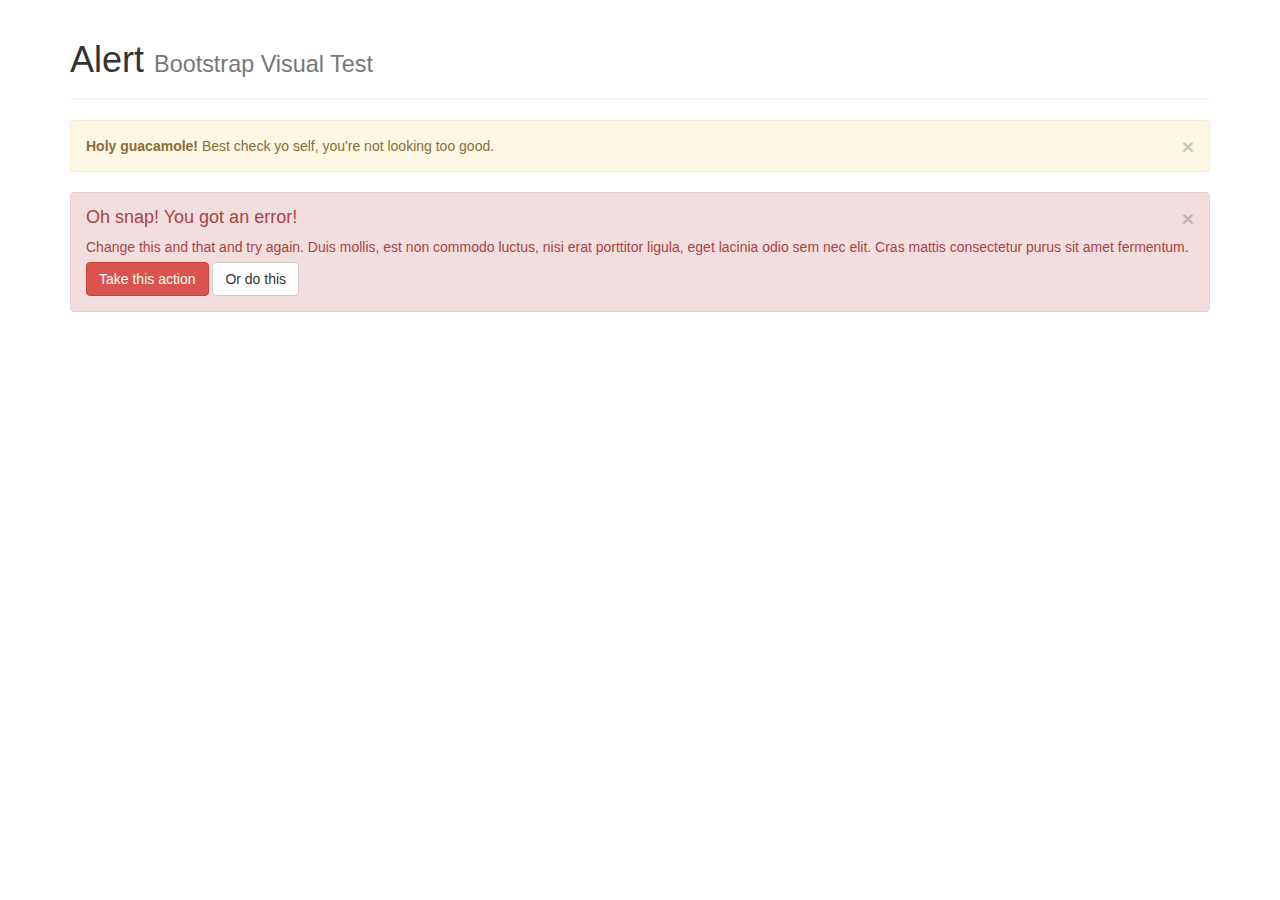
<file: bootstrap-3.3.7/js/tests/visual/alert.html>
<!DOCTYPE html>
<html>
<head>
  <meta charset="utf-8">
  <meta http-equiv="X-UA-Compatible" content="IE=edge">
  <meta name="viewport" content="width=device-width, initial-scale=1">
  <title>Alert</title>
  <link rel="stylesheet" href="../../../dist/css/bootstrap.min.css">

  <!-- HTML5 shim and Respond.js for IE8 support of HTML5 elements and media queries -->
  <!-- WARNING: Respond.js doesn't work if you view the page via file:// -->
  <!--[if lt IE 9]>
    <script src="https://oss.maxcdn.com/html5shiv/3.7.3/html5shiv.min.js"></script>
    <script src="https://oss.maxcdn.com/respond/1.4.2/respond.min.js"></script>
  <![endif]-->
</head>
<body>

<div class="container">

  <div class="page-header">
    <h1>Alert <small>Bootstrap Visual Test</small></h1>
  </div>

  <div class="alert alert-warning fade in">
    <button type="button" class="close" data-dismiss="alert" aria-hidden="true">&times;</button>
    <strong>Holy guacamole!</strong> Best check yo self, you're not looking too good.
  </div>

  <div class="alert alert-danger fade in">
    <button type="button" class="close" data-dismiss="alert" aria-hidden="true">&times;</button>
    <h4>Oh snap! You got an error!</h4>
    <p>Change this and that and try again. Duis mollis, est non commodo luctus, nisi erat porttitor ligula, eget lacinia odio sem nec elit. Cras mattis consectetur purus sit amet fermentum.</p>
    <p>
      <button type="button" class="btn btn-danger">Take this action</button>
      <button type="button" class="btn btn-default">Or do this</button>
    </p>
  </div>

</div>

<!-- JavaScript Includes -->
<script src="../vendor/jquery.min.js"></script>
<script src="../../transition.js"></script>
<script src="../../alert.js"></script>

</body>
</html>
</file>
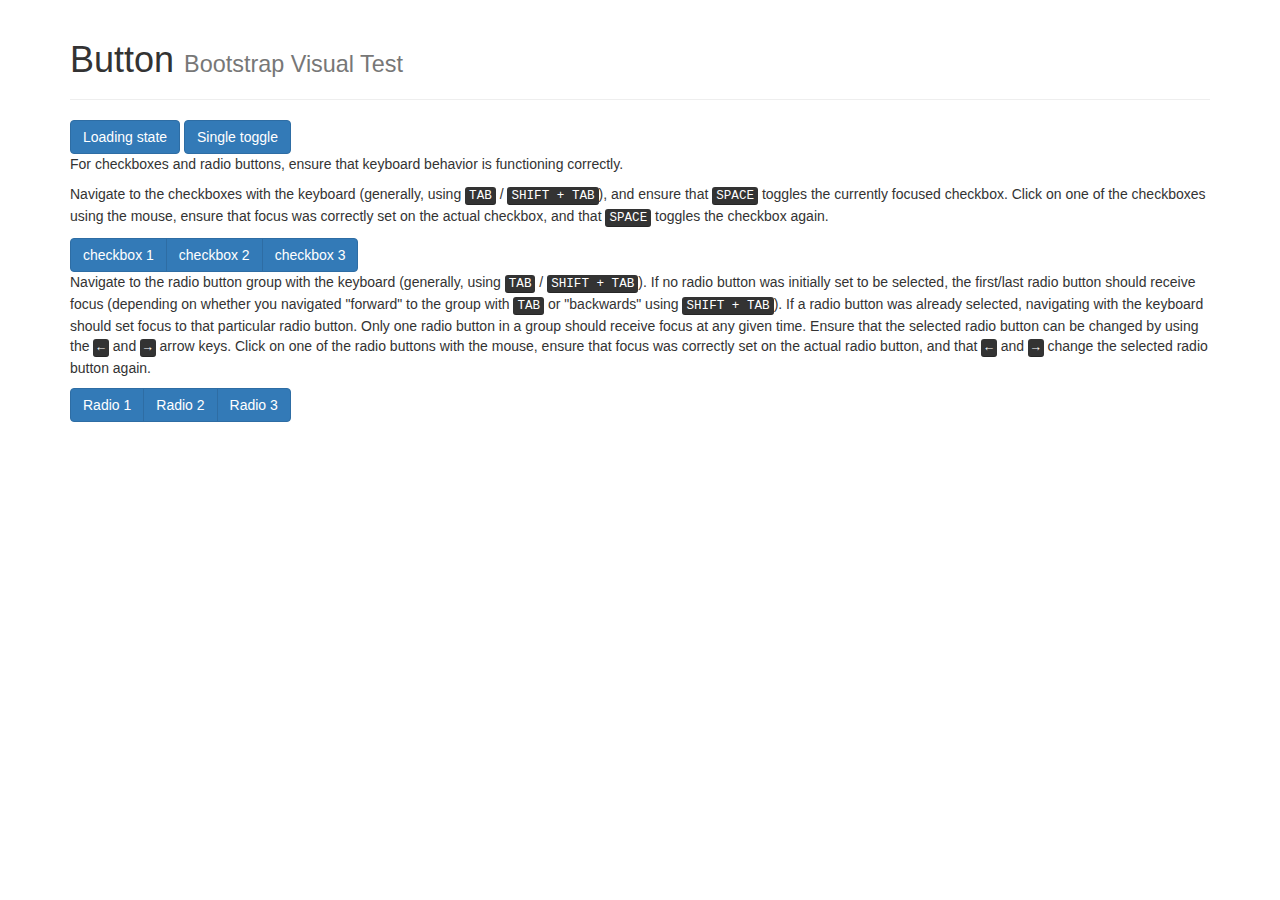
<file: bootstrap-3.3.7/js/tests/visual/button.html>
<!DOCTYPE html>
<html>
<head>
  <meta charset="utf-8">
  <meta http-equiv="X-UA-Compatible" content="IE=edge">
  <meta name="viewport" content="width=device-width, initial-scale=1">
  <title>Button</title>
  <link rel="stylesheet" href="../../../dist/css/bootstrap.min.css">

  <!-- HTML5 shim and Respond.js for IE8 support of HTML5 elements and media queries -->
  <!-- WARNING: Respond.js doesn't work if you view the page via file:// -->
  <!--[if lt IE 9]>
    <script src="https://oss.maxcdn.com/html5shiv/3.7.3/html5shiv.min.js"></script>
    <script src="https://oss.maxcdn.com/respond/1.4.2/respond.min.js"></script>
  <![endif]-->
</head>
<body>

<div class="container">

  <div class="page-header">
    <h1>Button <small>Bootstrap Visual Test</small></h1>
  </div>

  <button type="button" data-loading-text="Loading for 3 seconds..." class="btn btn-primary js-loading-button">
    Loading state
  </button>

  <button type="button" class="btn btn-primary" data-toggle="button">Single toggle</button>

  <p>For checkboxes and radio buttons, ensure that keyboard behavior is functioning correctly.</p>
  <p>Navigate to the checkboxes with the keyboard (generally, using <kbd>TAB</kbd> / <kbd>SHIFT + TAB</kbd>), and ensure that <kbd>SPACE</kbd> toggles the currently focused checkbox. Click on one of the checkboxes using the mouse, ensure that focus was correctly set on the actual checkbox, and that <kbd>SPACE</kbd> toggles the checkbox again.</p>

  <div class="btn-group" data-toggle="buttons">
    <label class="btn btn-primary">
      <input type="checkbox"> checkbox 1
    </label>
    <label class="btn btn-primary">
      <input type="checkbox"> checkbox 2
    </label>
    <label class="btn btn-primary">
      <input type="checkbox"> checkbox 3
    </label>
  </div>

  <p>Navigate to the radio button group with the keyboard (generally, using <kbd>TAB</kbd> / <kbd>SHIFT + TAB</kbd>). If no radio button was initially set to be selected, the first/last radio button should receive focus (depending on whether you navigated "forward" to the group with <kbd>TAB</kbd> or "backwards" using <kbd>SHIFT + TAB</kbd>). If a radio button was already selected, navigating with the keyboard should set focus to that particular radio button. Only one radio button in a group should receive focus at any given time.  Ensure that the selected radio button can be changed by using the <kbd>←</kbd> and <kbd>→</kbd> arrow keys. Click on one of the radio buttons with the mouse,  ensure that focus was correctly set on the actual radio button, and that <kbd>←</kbd> and <kbd>→</kbd> change the selected radio button again.</p>

  <div class="btn-group" data-toggle="buttons">
    <label class="btn btn-primary">
      <input type="radio" name="options" id="option1"> Radio 1
    </label>
    <label class="btn btn-primary">
      <input type="radio" name="options" id="option2"> Radio 2
    </label>
    <label class="btn btn-primary">
      <input type="radio" name="options" id="option3"> Radio 3
    </label>
  </div>

</div>

<!-- JavaScript Includes -->
<script src="../vendor/jquery.min.js"></script>
<script src="../../transition.js"></script>
<script src="../../button.js"></script>

<!-- JavaScript Test -->
<script>
$(function () {
  $('.js-loading-button').on('click', function () {
    var btn = $(this).button('loading')
    setTimeout(function (){
      btn.button('reset')
    }, 3000)
  })
})
</script>
</body>
</html>
</file>
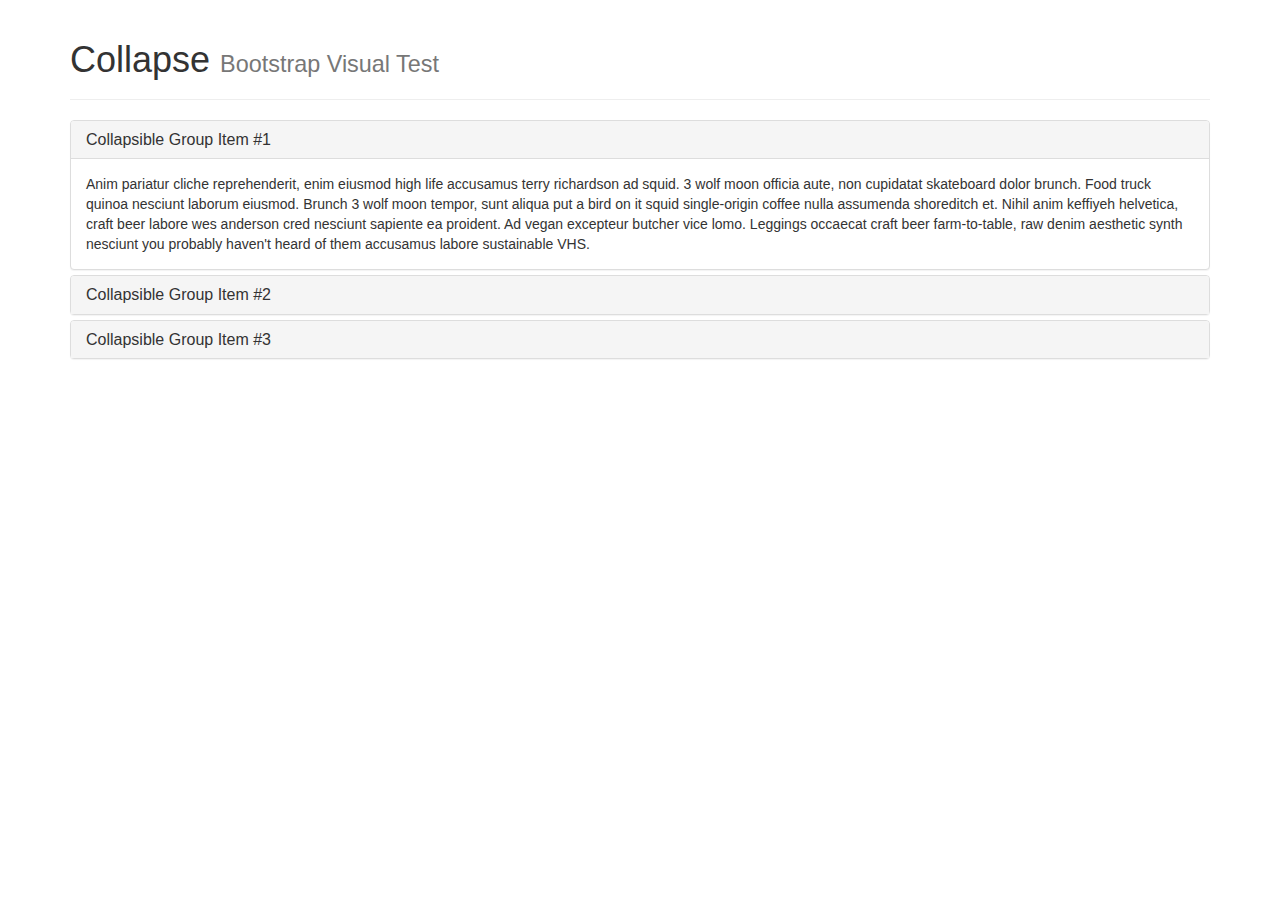
<file: bootstrap-3.3.7/js/tests/visual/collapse.html>
<!DOCTYPE html>
<html>
<head>
  <meta charset="utf-8">
  <meta http-equiv="X-UA-Compatible" content="IE=edge">
  <meta name="viewport" content="width=device-width, initial-scale=1">
  <title>Collapse</title>
  <link rel="stylesheet" href="../../../dist/css/bootstrap.min.css">

  <!-- HTML5 shim and Respond.js for IE8 support of HTML5 elements and media queries -->
  <!-- WARNING: Respond.js doesn't work if you view the page via file:// -->
  <!--[if lt IE 9]>
    <script src="https://oss.maxcdn.com/html5shiv/3.7.3/html5shiv.min.js"></script>
    <script src="https://oss.maxcdn.com/respond/1.4.2/respond.min.js"></script>
  <![endif]-->
</head>
<body>

<div class="container">

  <div class="page-header">
    <h1>Collapse <small>Bootstrap Visual Test</small></h1>
  </div>

  <div class="panel-group" id="accordion">
    <div class="panel panel-default">
      <div class="panel-heading">
        <h4 class="panel-title">
          <a role="button" data-toggle="collapse" data-parent="#accordion" href="#collapseOne">
            Collapsible Group Item #1
          </a>
        </h4>
      </div>
      <div id="collapseOne" class="panel-collapse collapse in">
        <div class="panel-body">
          Anim pariatur cliche reprehenderit, enim eiusmod high life accusamus terry richardson ad squid. 3 wolf moon officia aute, non cupidatat skateboard dolor brunch. Food truck quinoa nesciunt laborum eiusmod. Brunch 3 wolf moon tempor, sunt aliqua put a bird on it squid single-origin coffee nulla assumenda shoreditch et. Nihil anim keffiyeh helvetica, craft beer labore wes anderson cred nesciunt sapiente ea proident. Ad vegan excepteur butcher vice lomo. Leggings occaecat craft beer farm-to-table, raw denim aesthetic synth nesciunt you probably haven't heard of them accusamus labore sustainable VHS.
        </div>
      </div>
    </div>
    <div class="panel panel-default">
      <div class="panel-heading">
        <h4 class="panel-title">
          <a role="button" data-toggle="collapse" data-parent="#accordion" href="#collapseTwo">
            Collapsible Group Item #2
          </a>
        </h4>
      </div>
      <div id="collapseTwo" class="panel-collapse collapse">
        <div class="panel-body">
          Anim pariatur cliche reprehenderit, enim eiusmod high life accusamus terry richardson ad squid. 3 wolf moon officia aute, non cupidatat skateboard dolor brunch. Food truck quinoa nesciunt laborum eiusmod. Brunch 3 wolf moon tempor, sunt aliqua put a bird on it squid single-origin coffee nulla assumenda shoreditch et. Nihil anim keffiyeh helvetica, craft beer labore wes anderson cred nesciunt sapiente ea proident. Ad vegan excepteur butcher vice lomo. Leggings occaecat craft beer farm-to-table, raw denim aesthetic synth nesciunt you probably haven't heard of them accusamus labore sustainable VHS.
        </div>
      </div>
    </div>
    <div class="panel panel-default">
      <div class="panel-heading">
        <h4 class="panel-title">
          <a role="button" data-toggle="collapse" data-parent="#accordion" href="#collapseThree">
            Collapsible Group Item #3
          </a>
        </h4>
      </div>
      <div id="collapseThree" class="panel-collapse collapse">
        <div class="panel-body">
          Anim pariatur cliche reprehenderit, enim eiusmod high life accusamus terry richardson ad squid. 3 wolf moon officia aute, non cupidatat skateboard dolor brunch. Food truck quinoa nesciunt laborum eiusmod. Brunch 3 wolf moon tempor, sunt aliqua put a bird on it squid single-origin coffee nulla assumenda shoreditch et. Nihil anim keffiyeh helvetica, craft beer labore wes anderson cred nesciunt sapiente ea proident. Ad vegan excepteur butcher vice lomo. Leggings occaecat craft beer farm-to-table, raw denim aesthetic synth nesciunt you probably haven't heard of them accusamus labore sustainable VHS.
        </div>
      </div>
    </div>
  </div>

</div>

<!-- JavaScript Includes -->
<script src="../vendor/jquery.min.js"></script>
<script src="../../transition.js"></script>
<script src="../../collapse.js"></script>

</body>
</html>
</file>
<file: bootstrap-3.3.7/js/tests/vendor/qunit.css>
/*!
 * QUnit 1.22.0
 * https://qunitjs.com/
 *
 * Copyright jQuery Foundation and other contributors
 * Released under the MIT license
 * https://jquery.org/license
 *
 * Date: 2016-02-23T15:57Z
 */

/** Font Family and Sizes */

#qunit-tests, #qunit-header, #qunit-banner, #qunit-testrunner-toolbar, #qunit-filteredTest, #qunit-userAgent, #qunit-testresult {
	font-family: "Helvetica Neue Light", "HelveticaNeue-Light", "Helvetica Neue", Calibri, Helvetica, Arial, sans-serif;
}

#qunit-testrunner-toolbar, #qunit-filteredTest, #qunit-userAgent, #qunit-testresult, #qunit-tests li { font-size: small; }
#qunit-tests { font-size: smaller; }


/** Resets */

#qunit-tests, #qunit-header, #qunit-banner, #qunit-filteredTest, #qunit-userAgent, #qunit-testresult, #qunit-modulefilter {
	margin: 0;
	padding: 0;
}


/** Header */

#qunit-header {
	padding: 0.5em 0 0.5em 1em;

	color: #8699A4;
	background-color: #0D3349;

	font-size: 1.5em;
	line-height: 1em;
	font-weight: 400;

	border-radius: 5px 5px 0 0;
}

#qunit-header a {
	text-decoration: none;
	color: #C2CCD1;
}

#qunit-header a:hover,
#qunit-header a:focus {
	color: #FFF;
}

#qunit-testrunner-toolbar label {
	display: inline-block;
	padding: 0 0.5em 0 0.1em;
}

#qunit-banner {
	height: 5px;
}

#qunit-testrunner-toolbar {
	padding: 0.5em 1em 0.5em 1em;
	color: #5E740B;
	background-color: #EEE;
	overflow: hidden;
}

#qunit-filteredTest {
	padding: 0.5em 1em 0.5em 1em;
	background-color: #F4FF77;
	color: #366097;
}

#qunit-userAgent {
	padding: 0.5em 1em 0.5em 1em;
	background-color: #2B81AF;
	color: #FFF;
	text-shadow: rgba(0, 0, 0, 0.5) 2px 2px 1px;
}

#qunit-modulefilter-container {
	float: right;
	padding: 0.2em;
}

.qunit-url-config {
	display: inline-block;
	padding: 0.1em;
}

.qunit-filter {
	display: block;
	float: right;
	margin-left: 1em;
}

/** Tests: Pass/Fail */

#qunit-tests {
	list-style-position: inside;
}

#qunit-tests li {
	padding: 0.4em 1em 0.4em 1em;
	border-bottom: 1px solid #FFF;
	list-style-position: inside;
}

#qunit-tests > li {
	display: none;
}

#qunit-tests li.running,
#qunit-tests li.pass,
#qunit-tests li.fail,
#qunit-tests li.skipped {
	display: list-item;
}

#qunit-tests.hidepass {
	position: relative;
}

#qunit-tests.hidepass li.running,
#qunit-tests.hidepass li.pass {
	visibility: hidden;
	position: absolute;
	width:   0;
	height:  0;
	padding: 0;
	border:  0;
	margin:  0;
}

#qunit-tests li strong {
	cursor: pointer;
}

#qunit-tests li.skipped strong {
	cursor: default;
}

#qunit-tests li a {
	padding: 0.5em;
	color: #C2CCD1;
	text-decoration: none;
}

#qunit-tests li p a {
	padding: 0.25em;
	color: #6B6464;
}
#qunit-tests li a:hover,
#qunit-tests li a:focus {
	color: #000;
}

#qunit-tests li .runtime {
	float: right;
	font-size: smaller;
}

.qunit-assert-list {
	margin-top: 0.5em;
	padding: 0.5em;

	background-color: #FFF;

	border-radius: 5px;
}

.qunit-source {
	margin: 0.6em 0 0.3em;
}

.qunit-collapsed {
	display: none;
}

#qunit-tests table {
	border-collapse: collapse;
	margin-top: 0.2em;
}

#qunit-tests th {
	text-align: right;
	vertical-align: top;
	padding: 0 0.5em 0 0;
}

#qunit-tests td {
	vertical-align: top;
}

#qunit-tests pre {
	margin: 0;
	white-space: pre-wrap;
	word-wrap: break-word;
}

#qunit-tests del {
	background-color: #E0F2BE;
	color: #374E0C;
	text-decoration: none;
}

#qunit-tests ins {
	background-color: #FFCACA;
	color: #500;
	text-decoration: none;
}

/*** Test Counts */

#qunit-tests b.counts                       { color: #000; }
#qunit-tests b.passed                       { color: #5E740B; }
#qunit-tests b.failed                       { color: #710909; }

#qunit-tests li li {
	padding: 5px;
	background-color: #FFF;
	border-bottom: none;
	list-style-position: inside;
}

/*** Passing Styles */

#qunit-tests li li.pass {
	color: #3C510C;
	background-color: #FFF;
	border-left: 10px solid #C6E746;
}

#qunit-tests .pass                          { color: #528CE0; background-color: #D2E0E6; }
#qunit-tests .pass .test-name               { color: #366097; }

#qunit-tests .pass .test-actual,
#qunit-tests .pass .test-expected           { color: #999; }

#qunit-banner.qunit-pass                    { background-color: #C6E746; }

/*** Failing Styles */

#qunit-tests li li.fail {
	color: #710909;
	background-color: #FFF;
	border-left: 10px solid #EE5757;
	white-space: pre;
}

#qunit-tests > li:last-child {
	border-radius: 0 0 5px 5px;
}

#qunit-tests .fail                          { color: #000; background-color: #EE5757; }
#qunit-tests .fail .test-name,
#qunit-tests .fail .module-name             { color: #000; }

#qunit-tests .fail .test-actual             { color: #EE5757; }
#qunit-tests .fail .test-expected           { color: #008000; }

#qunit-banner.qunit-fail                    { background-color: #EE5757; }

/*** Skipped tests */

#qunit-tests .skipped {
	background-color: #EBECE9;
}

#qunit-tests .qunit-skipped-label {
	background-color: #F4FF77;
	display: inline-block;
	font-style: normal;
	color: #366097;
	line-height: 1.8em;
	padding: 0 0.5em;
	margin: -0.4em 0.4em -0.4em 0;
}

/** Result */

#qunit-testresult {
	padding: 0.5em 1em 0.5em 1em;

	color: #2B81AF;
	background-color: #D2E0E6;

	border-bottom: 1px solid #FFF;
}
#qunit-testresult .module-name {
	font-weight: 700;
}

/** Fixture */

#qunit-fixture {
	position: absolute;
	top: -10000px;
	left: -10000px;
	width: 1000px;
	height: 1000px;
}
</file>
